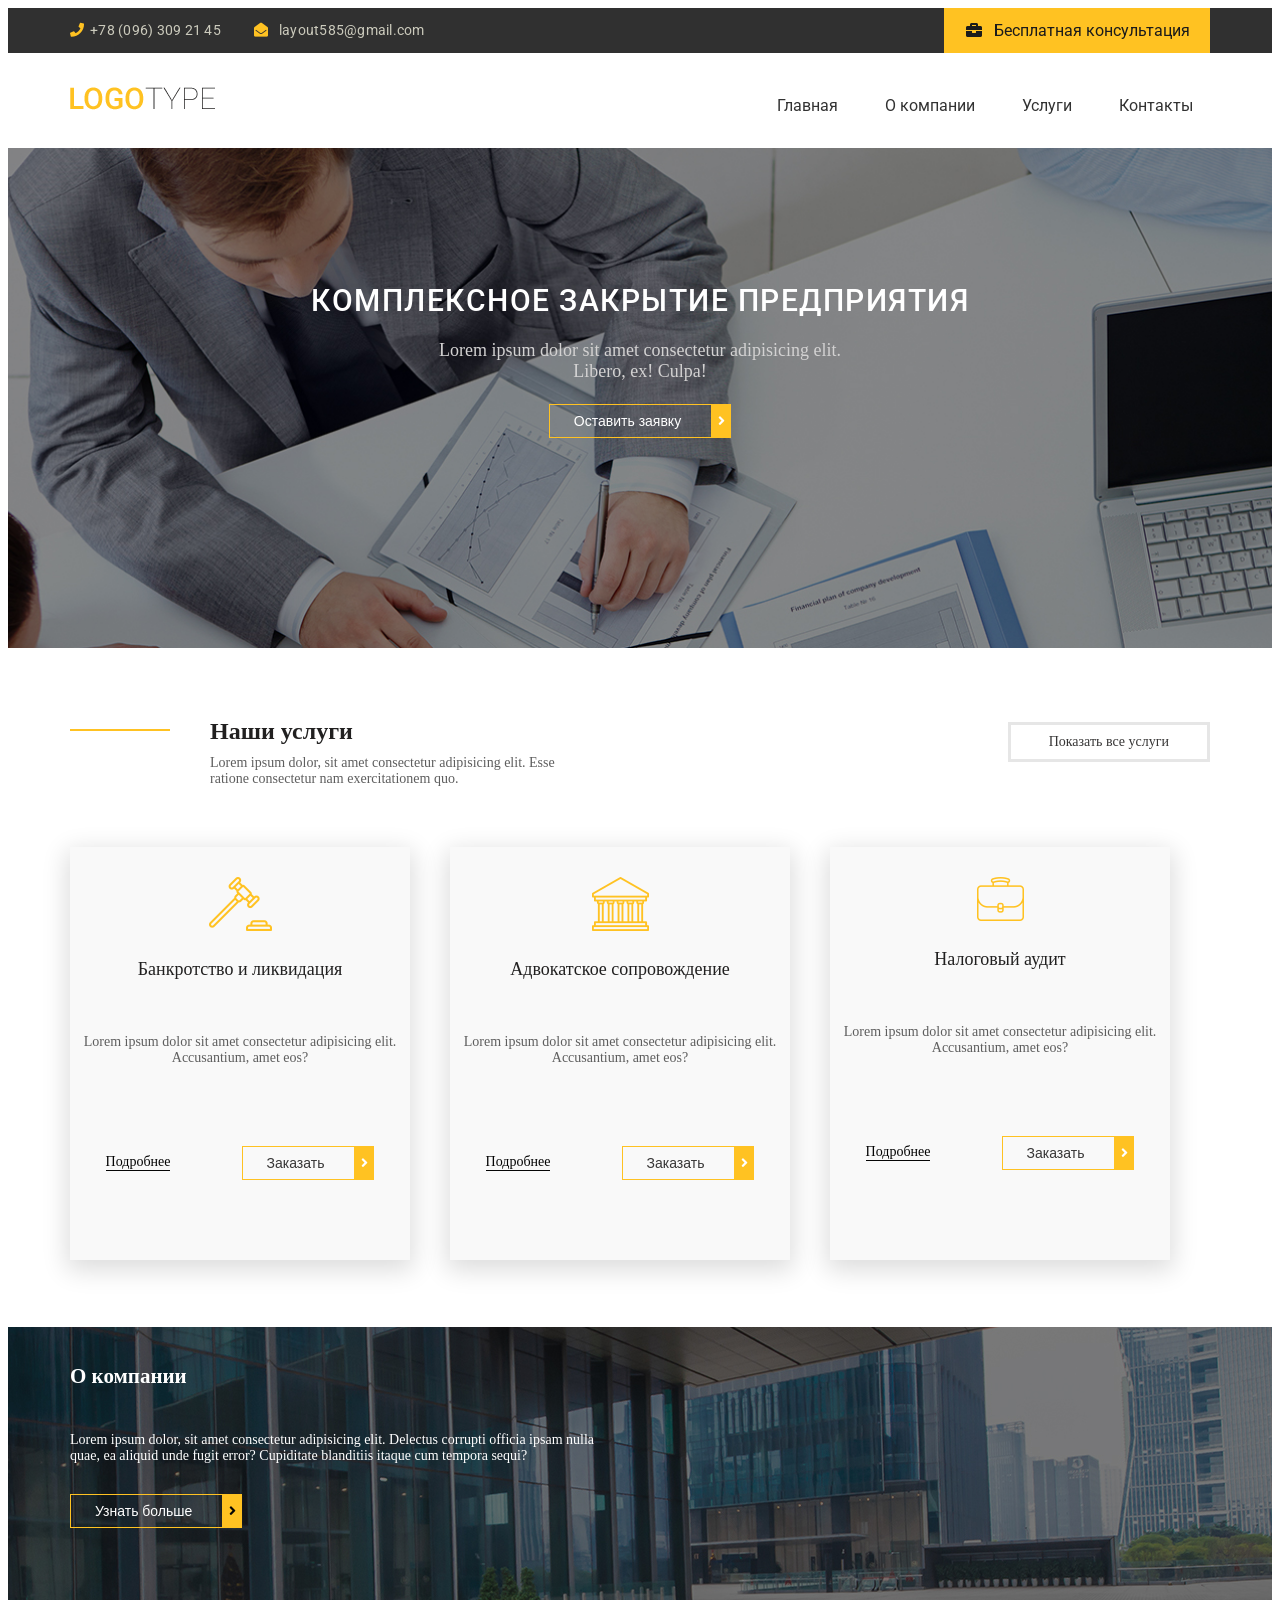
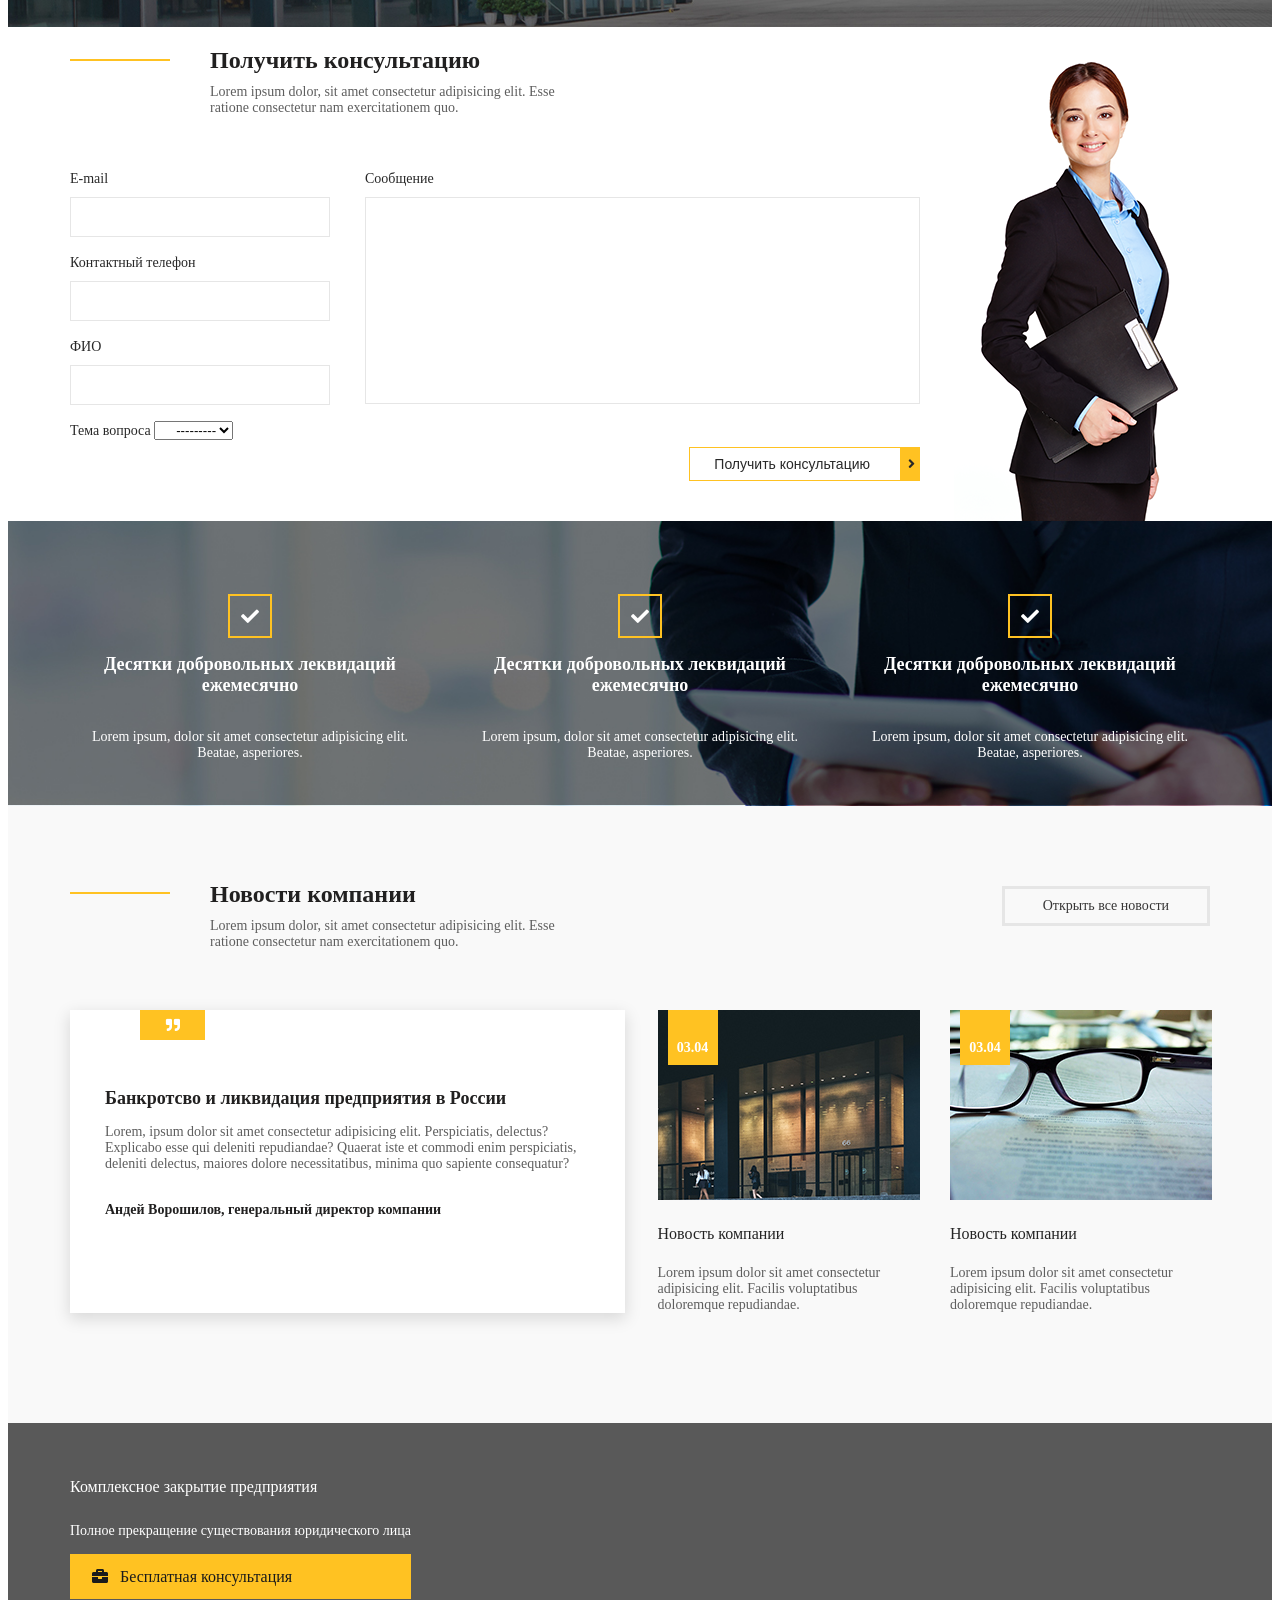
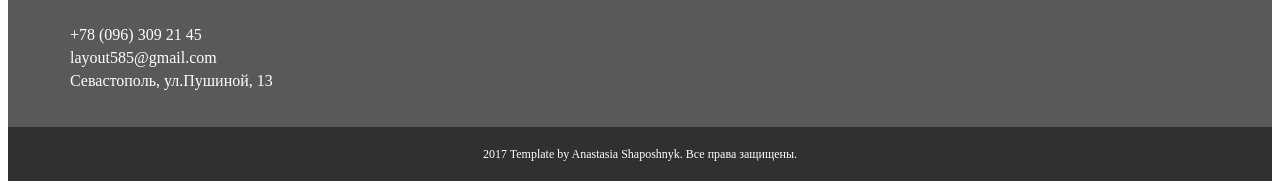
<file: index.html>
<!DOCTYPE html>
<html lang="en">
<head>
    <meta charset="UTF-8">
    <meta http-equiv="X-UA-Compatible" content="IE=edge">
    <meta name="viewport" content="width=device-width, initial-scale=1.0">
    <title>URIST</title>
    <link rel="preconnect" href="https://fonts.googleapis.com">
    <link rel="preconnect" href="https://fonts.gstatic.com" crossorigin>
    <link href="https://fonts.googleapis.com/css2?family=PT+Serif:ital,wght@0,400;1,700&family=Roboto:wght@400;700&display=swap" rel="stylesheet">
    <link rel="stylesheet" href="css/all.min.css">
    <link rel="stylesheet" href="css/styles.css">
</head>
<body>
    <header>
       <div class="header_top">
            <div class="container">
                <div class="header_contacts">
                    <a class="header_phone"  href="tel:780963092145">+78 (096) 309 21 45</a>
                    <a class="header_email" href="#">layout585@gmail.com</a>
                    <a class="header_btn" href="#">Бесплатная консультация</a>
                </div>
            </div>
       </div>

       <div class="header_content">
            <div class="container">
                <div class="header_content_inner">
                    <div class="header_logo">
                        <a href="#">
                            <img src="img/logo.png" alt="Logo">
                        </a>
                    </div>

                    <nav class="menu">
                        <ul>
                            <li><a href="#">Главная</a></li>
                            <li><a href="#">О компании</a></li>
                            <li><a href="#">Услуги</a></li>
                            <li><a href="#">Контакты</a></li>
                        </ul>
                    </nav>
                </div>
            </div>
       </div>
    </header>
    <!-- HEADER -->

    <!-- MAIN -->
    <section class="main">
        <div class="container">
            <div class="main_inner">
                <div class="main_content">
                    <div class="main_title">
                        <h1>КОМПЛЕКСНОЕ ЗАКРЫТИЕ ПРЕДПРИЯТИЯ</h1>
                    </div>
                    <div class="main_text">
                        <!-- lorem11 -->
                        Lorem ipsum dolor sit amet consectetur adipisicing elit. 
                        <br>
                        Libero, ex! Culpa!
                    </div>
                    <button class="default_btn">
                        Оставить заявку
                    </button>
                </div>
            </div>
        </div>
    </section>
    <!-- MAIN -->

    <!-- SERVICES -->
    <section class="services">
        <div class="container">
            <div class="services_top">
                <div class="services_title_box">
                    <h2>Наши услуги</h2>
                    <!-- lorem14 -->
                    Lorem ipsum dolor, sit amet consectetur adipisicing elit. Esse ratione consectetur nam exercitationem quo.
                </div>

                <div class="services_btn">
                    <a href="#">
                        Показать все услуги
                    </a>
                </div>
            </div>

            <div class="services_items">
                <div class="services_item">
                    <img src="img/about-1.png" alt="">
                    <div class="services_item_title">
                        Банкротство и ликвидация
                    </div>
                    <div class="services_item_text">
                        <!-- lorem11 -->
                        Lorem ipsum dolor sit amet consectetur adipisicing elit. Accusantium, amet eos?
                    </div>
                    <div class="services_item_btn">
                        <a href="#" class="services_item_link">Подробнее</a>
                        <button class="default_btn">
                            Заказать
                        </button>
                    </div>
                </div>

                <div class="services_item">
                    <img src="img/about-2.png" alt="">
                    <div class="services_item_title">
                        Адвокатское сопровождение
                    </div>
                    <div class="services_item_text">
                        <!-- lorem11 -->
                        Lorem ipsum dolor sit amet consectetur adipisicing elit. Accusantium, amet eos?
                    </div>
                    <div class="services_item_btn">
                        <a href="#" class="services_item_link">Подробнее</a>
                        <button class="default_btn">
                            Заказать
                        </button>
                    </div>
                </div>

                <div class="services_item m0">
                    <img src="img/about-3.png" alt="">
                    <div class="services_item_title">
                        Налоговый аудит
                    </div>
                    <div class="services_item_text">
                        <!-- lorem11 -->
                        Lorem ipsum dolor sit amet consectetur adipisicing elit. Accusantium, amet eos?
                    </div>
                    <div class="services_item_btn">
                        <a href="#" class="services_item_link">Подробнее</a>
                        <button class="default_btn">
                            Заказать
                        </button>
                    </div>
                </div>
            </div>
        </div>
    </section>
    <!-- SERVICES -->

    <!-- ABOUT -->
    <section class="about">
        <div class="container">
            <div class="about_inner">
                <h2>О компании</h2>
                <!-- lorem25 -->
                Lorem ipsum dolor, sit amet consectetur adipisicing elit. Delectus corrupti officia ipsam nulla quae, ea aliquid unde fugit error? Cupiditate blanditiis itaque cum tempora sequi?
                <button class="default_btn">Узнать больше</button>
            </div>
        </div>
    </section>
    <!-- ABOUT -->

    <!-- FORM -->
    <section class="form">
        <div class="container">
            <div class="form_inner">
                <div class="form_title_box">
                    <h2>Получить консультацию</h2>
                    <!-- lorem14 -->
                    Lorem ipsum dolor, sit amet consectetur adipisicing elit. Esse ratione consectetur nam exercitationem quo.
                </div>

                <div class="form_box">
                    <form>
                        <div class="form_box_inner">
                            <div class="form_box_left">
                                <!-- label*4>input -->
                                <label>
                                    E-mail
                                    <input type="text">
                                </label>
                                <label>
                                    Контактный телефон
                                    <input type="text">
                                </label>
                                <label>
                                    ФИО
                                    <input type="text">
                                </label>
                                <label>
                                    Тема вопроса
                                    <select>
                                        <option value="">---------</option>
                                        <option value="">---------</option>
                                        <option value="">---------</option>
                                        <option value="">---------</option>
                                    </select>
                                </label>
                            </div>
                            <div class="form_box_right">
                                <label>
                                    Сообщение
                                    <textarea></textarea>
                                </label>
                                <button class="default_btn">Получить консультацию</button>
                            </div>
                        </div>
                    </form>
                </div>
            </div>
        </div>
    </section>
    <!-- FORM -->

    <!-- ADVANTAGES -->
    <section class="advantages">
        <div class="container">
            <div class="advantages_inner">
                <div class="advantages_item">
                    <h3>Десятки добровольных леквидаций ежемесячно</h3>
                    <!-- lorem10 -->
                    Lorem ipsum, dolor sit amet consectetur adipisicing elit. Beatae, asperiores.
                </div>
                <div class="advantages_item">
                    <h3>Десятки добровольных леквидаций ежемесячно</h3>
                    <!-- lorem10 -->
                    Lorem ipsum, dolor sit amet consectetur adipisicing elit. Beatae, asperiores.
                </div>
                <div class="advantages_item">
                    <h3>Десятки добровольных леквидаций ежемесячно</h3>
                    <!-- lorem10 -->
                    Lorem ipsum, dolor sit amet consectetur adipisicing elit. Beatae, asperiores.
                </div>
            </div>
        </div>
    </section>
    <!-- ADVANTAGES -->

    <!-- NEWS -->
    <section class="news">
        <div class="container">
            <div class="news_top">
                <div class="news_title_box">
                    <h2>Новости компании</h2>
                    <!-- lorem14 -->
                    Lorem ipsum dolor, sit amet consectetur adipisicing elit. Esse ratione consectetur nam exercitationem quo.
                </div>

                <div class="news_btn">
                    <a href="#">
                        Открыть все новости
                    </a>
                </div>
            </div>

            <div class="news_inner">
                <div class="news_item">
                    <h3>Банкротсво и ликвидация предприятия в России</h3>
                    <!-- lorem30 -->
                    Lorem, ipsum dolor sit amet consectetur adipisicing elit. Perspiciatis, delectus? Explicabo esse qui deleniti repudiandae? Quaerat iste et commodi enim perspiciatis, deleniti delectus, maiores dolore necessitatibus, minima quo sapiente consequatur?
                    <span>Андей Ворошилов, генеральный директор компании</span>
                </div>
                <a href="#" class="news_blog">
                    <div class="news_images">
                        <img src="img/news-1.jpg" alt="">
                        <div class="news_date">03.04</div>
                    </div>
                    <h4>Новость компании</h4>
                    <!-- lorem12 -->
                    Lorem ipsum dolor sit amet consectetur adipisicing elit. Facilis voluptatibus doloremque repudiandae.
                </a>
                <a href="#" class="news_blog">
                    <div class="news_images">
                        <img src="img/news-2.jpg" alt="">
                        <div class="news_date">03.04</div>
                    </div>
                    <h4>Новость компании</h4>
                    <!-- lorem12 -->
                    Lorem ipsum dolor sit amet consectetur adipisicing elit. Facilis voluptatibus doloremque repudiandae.
                </a>
            </div>
        </div>
    </section>
    <!-- NEWS -->

    <footer>
        <div class="footer_content">
            <div class="container">
                <div class="footer_inner">
                    <div class="footer_info">
                        <h5>Комплексное закрытие предприятия</h5>
                        Полное прекращение существования юридического лица
                        <a class="header_btn" href="#">Бесплатная консультация</a>
                        <!-- ul>li*3>a[href="#"] -->
                        <ul class="footer_list">
                           <li><a href="#">+78 (096) 309 21 45</a></li>
                           <li><a href="#">layout585@gmail.com</a></li>
                           <li><a href="#">Севастополь, ул.Пушиной, 13</a></li>
                        </ul>
                    </div>

                    <div class="footer_map">
                        <script type="text/javascript" charset="utf-8" async src="https://api-maps.yandex.ru/services/constructor/1.0/js/?um=constructor%3Ab376c0cf2073040b9c76fbaa5cd5440d26ba4c8dfa4d575e1647359e9bfabde1&amp;width=630&amp;height=250&amp;lang=ru_RU&amp;scroll=true"></script>
                    </div>
                </div>
            </div>
        </div>

        <div class="footer_copy">
            <div class="container">
                2017 Template by Anastasia Shaposhnyk. Все права защищены.
            </div>
        </div>
    </footer>
</body>
</html>
</file>
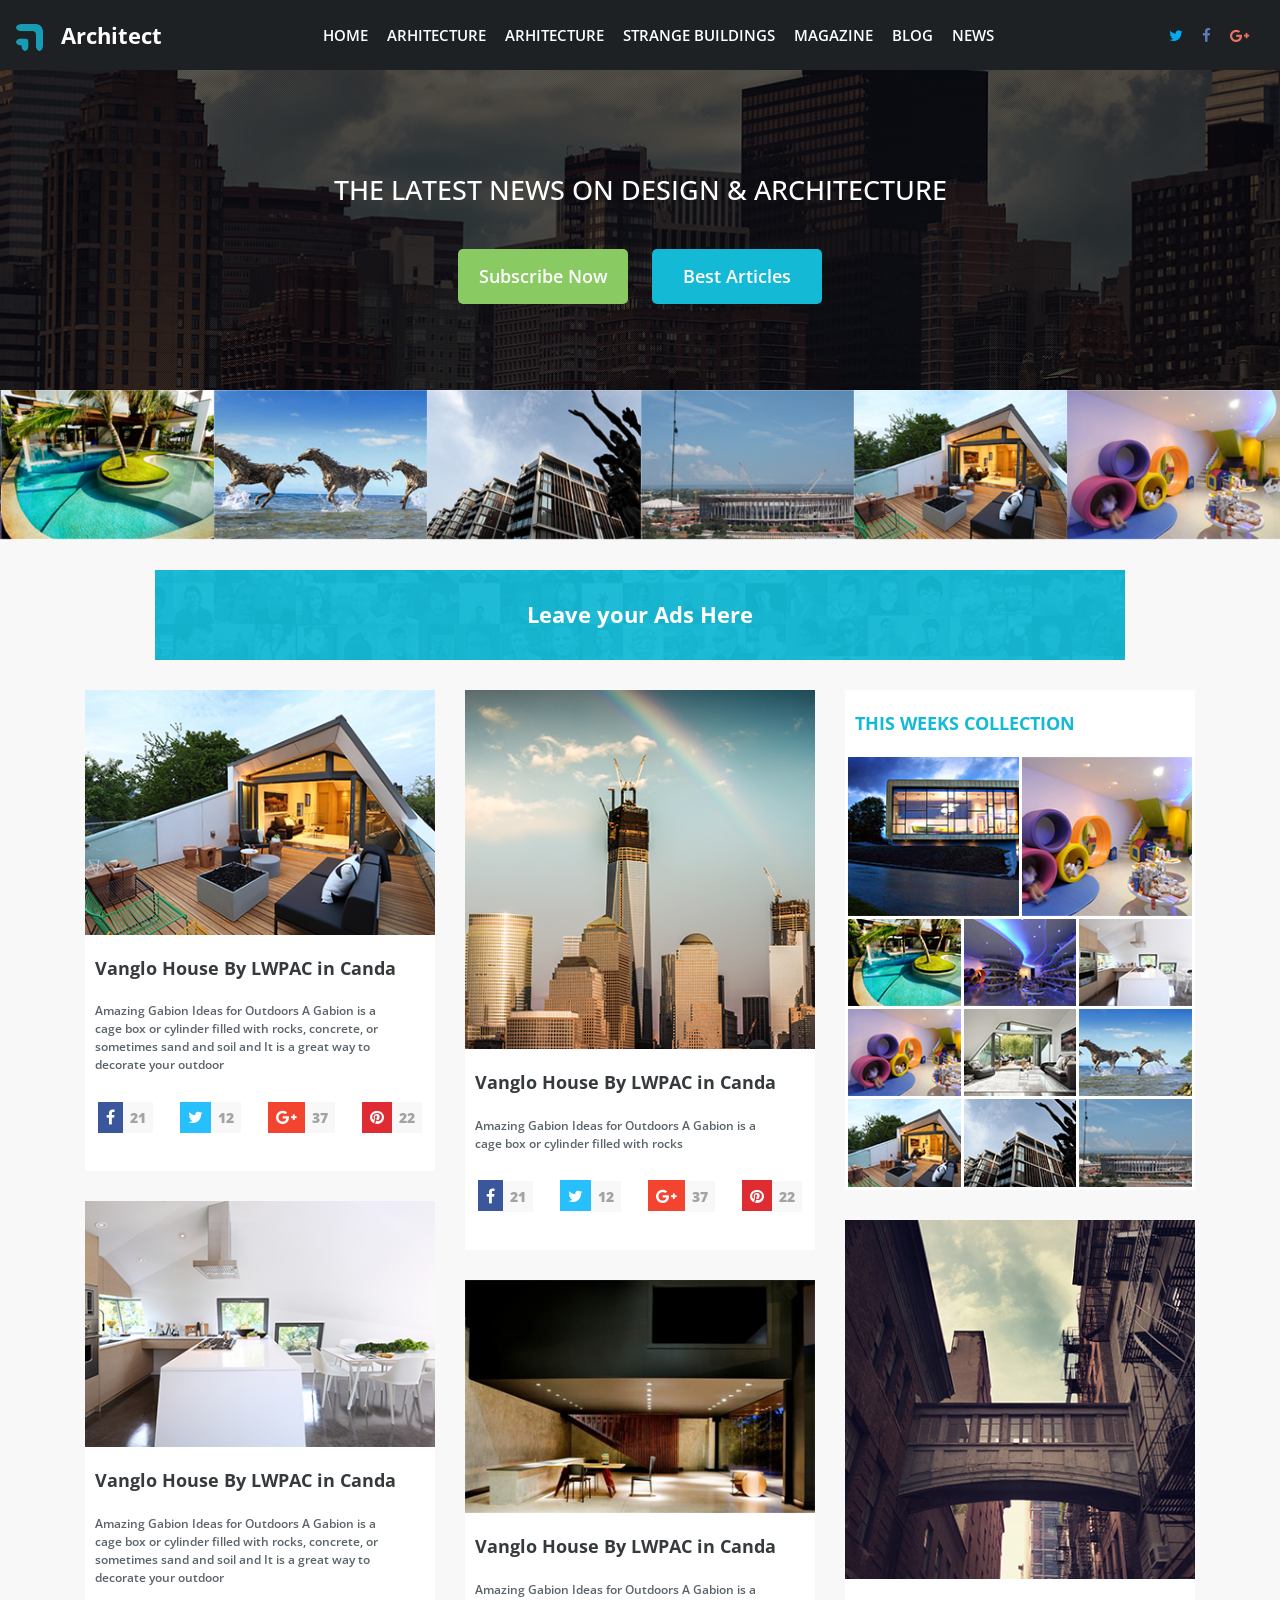
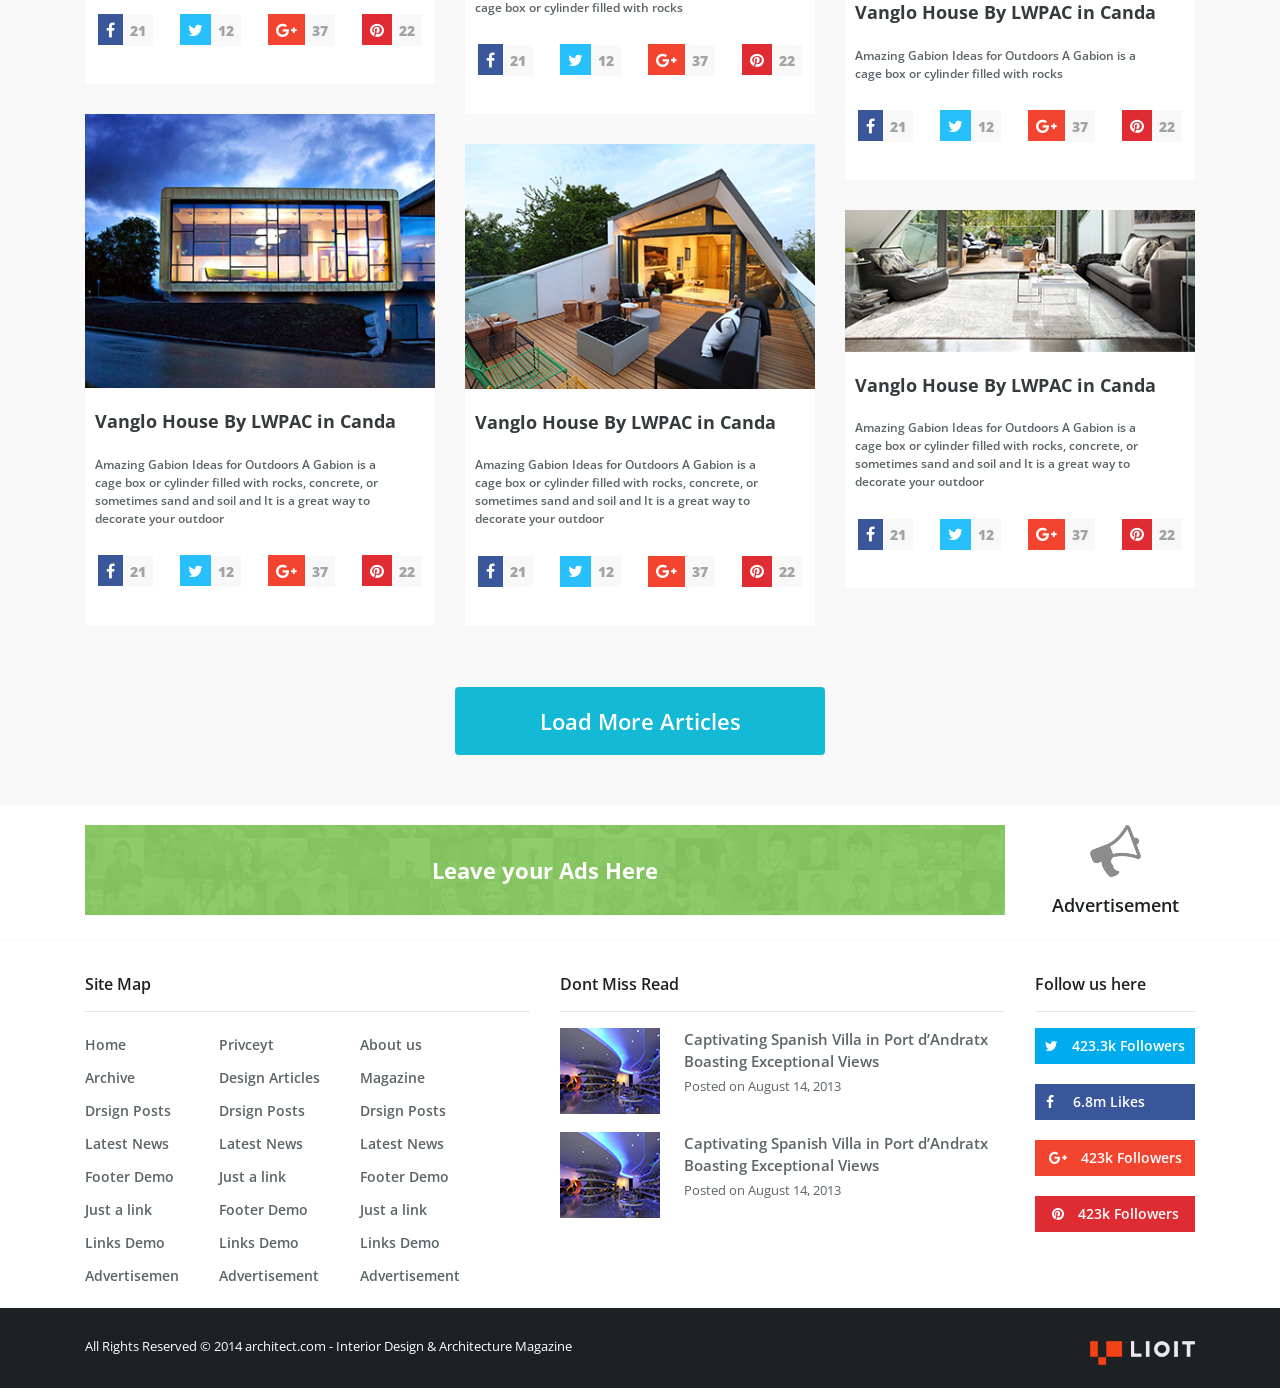
<file: pages/Arhitect/index.html>
<!DOCTYPE html>
<html lang="en">
  <head>
    <meta charset="UTF-8" />
    <meta name="viewport" content="width=device-width, initial-scale=1.0" />
    <meta http-equiv="X-UA-Compatible" content="ie=edge" />
    <title>Arhitect</title>
    <link
      href="https://fonts.googleapis.com/css?family=Open+Sans:400,700&display=swap"
      rel="stylesheet"
    />
    <link rel="stylesheet" href="css/owl.carousel.min.css" />
    <link rel="stylesheet" href="css/owl.theme.default.min.css" />
    <link rel="stylesheet" href="css/font-awesome.min.css" />
    <link rel="stylesheet" href="css/bootstrap.min.css" />
    <link rel="stylesheet" href="css/styles.css" />
    <link rel="stylesheet" href="css/media.css">
  </head>
  <body>
    <header>
      <nav class="navbar navbar-expand-md">
        <button class="navbar-toggler menu-btn" type="button" data-toggle="collapse" data-target="#navbarNav" aria-controls="navbarNav" aria-expanded="false" aria-label="Toggle navigation">
          <!-- <i class="fa fa-bars" aria-hidden="true"></i> -->
          <span></span>
          <p>Menu</p>
        </button>
        <div class="search__form">
        <button class="form__btn"></button>
        <form action="">
          <input type="search" name="" id="">
        </form>
        </div>
        <div class="logo">
          <a href="#"><img src="img/logo.png" alt="" />Architect</a>
        </div>
        <div class="menu collapse navbar-collapse" id="navbarNav">
          <ul>
            <li><a href="#">HOME</a></li>
            <li><a href="#">ARHITECTURE</a></li>
            <li><a href="#">ARHITECTURE</a></li>
            <li><a href="#">STRANGE BUILDINGS</a></li>
            <li><a href="#">MAGAZINE</a></li>
            <li><a href="#">BLOG</a></li>
            <li><a href="#">NEWS</a></li>
          </ul>
        </div>
        <div class="social">
          <ul>
            <li>
              <a href="#"
                ><i class="fa fa-twitter" style="color: #00acee;"></i
              ></a>
            </li>
            <li>
              <a href="#"
                ><i class="fa fa-facebook" style="color: #5d7ab6;"></i
              ></a>
            </li>
            <li>
              <a href="#"
                ><i class="fa fa-google-plus" style="color: #ed7364;"></i
              ></a>
            </li>
          </ul>
        </div>
      </nav>
      <div class="container">
        <div class="row">
          <div class="col-lg-12">
            <h1>THE LATEST NEWS ON DESIGN & ARCHITECTURE</h1>
          </div>
        </div>
        <div class="row">
          <div class="col-lg-12">
            <button class="subscribe_btn">Subscribe Now</button>
            <button class="articles_btn">Best Articles</button>
          </div>
        </div>
      </div>
    </header>
    <!-- HEADER -->

    <!-- SLIDER -->
    <section class="slider">
      <div class="">
        <div class="row no-gutters">
          <div class="col-lg-12">
            <div class="owl-carousel owl-theme">
              <div class="slider__item__hover-box">
                <div class="img__wrap d-flex">
                  <div class="img-desc">
                    <p>Vanglo House by LWPAC in Canada</p>
                    <button class="ReadMore">Read More</button>
                  </div>
                </div>
                <img
                  src="img/place-1.png"
                  class="img-fluid"
                  alt="Responsive image"
                />
              </div>
              <div class="slider__item__hover-box">
                <div class="img__wrap d-flex">
                  <div class="img-desc">
                    <p>Vanglo House by LWPAC in Canada</p>
                    <button class="ReadMore">Read More</button>
                  </div>
                </div>
                <img
                  src="img/Place-2.png"
                  class="img-fluid"
                  alt="Responsive image"
                />
              </div>
              <div class="slider__item__hover-box">
                <div class="img__wrap d-flex">
                  <div class="img-desc">
                    <p>Vanglo House by LWPAC in Canada</p>
                    <button class="ReadMore">Read More</button>
                  </div>
                </div>
                <img
                  src="img/Place-3.png"
                  class="img-fluid"
                  alt="Responsive image"
                />
              </div>
              <div class="slider__item__hover-box">
                <div class="img__wrap d-flex">
                  <div class="img-desc">
                    <p>Vanglo House by LWPAC in Canada</p>
                    <button class="ReadMore">Read More</button>
                  </div>
                </div>
                <img
                  src="img/Place-4.png"
                  class="img-fluid"
                  alt="Responsive image"
                />
              </div>
              <div class="slider__item__hover-box">
                <div class="img__wrap d-flex">
                  <div class="img-desc">
                    <p>Vanglo House by LWPAC in Canada</p>
                    <button class="ReadMore">Read More</button>
                  </div>
                </div>
                <img
                  src="img/Place-5.png"
                  class="img-fluid"
                  alt="Responsive image"
                />
              </div>
              <div class="slider__item__hover-box">
                <div class="img__wrap d-flex">
                  <div class="img-desc">
                    <p>Vanglo House by LWPAC in Canada</p>
                    <button class="ReadMore">Read More</button>
                  </div>
                </div>
                <img
                  src="img/Place-6.png"
                  class="img-fluid"
                  alt="Responsive image"
                />
              </div>
              <div class="slider__item__hover-box">
                <div class="img__wrap d-flex">
                  <div class="img-desc">
                    <p>Vanglo House by LWPAC in Canada</p>
                    <button class="ReadMore">Read More</button>
                  </div>
                </div>
                <img
                  src="img/Place-7.png"
                  class="img-fluid"
                  alt="Responsive image"
                />
              </div>
            </div>
          </div>
        </div>
      </div>
    </section>
    <!-- SLIDER -->

    <!-- CONTENT -->
    <section class="content">
      <div class="container">
        <div class="row">
          <div class="col-lg-12 text-center">
            <button class="content__top-btn">Leave your Ads Here</button>
          </div>
        </div>
        <div class="row align-items-stretch">
          <div class="col-lg-4">
            <div class="content__item">
              <img src="img/new-1.png" alt="" class="img-fluid" />
              <h3>Vanglo House By LWPAC in Canda</h3>
              <p>
                Amazing Gabion Ideas for Outdoors A Gabion is a cage box or
                cylinder filled with rocks, concrete, or sometimes sand and soil
                and It is a great way to decorate your outdoor
              </p>
              <ul class="d-flex justify-content-around">
                <li>
                  <i
                    class="fa fa-facebook"
                    aria-hidden="true"
                    style="background-color: #39579a;"
                  ></i
                  ><span>21</span>
                </li>
                <li>
                  <i
                    class="fa fa-twitter"
                    aria-hidden="true"
                    style="background-color: #27bffc;"
                  ></i
                  ><span>12</span>
                </li>
                <li>
                  <i
                    class="fa fa-google-plus"
                    aria-hidden="true"
                    style="background-color: #f34430;"
                  ></i
                  ><span>37</span>
                </li>
                <li>
                  <i
                    class="fa fa-pinterest"
                    aria-hidden="true"
                    style="background-color: #df2c32;"
                  ></i
                  ><span>22</span>
                </li>
              </ul>
            </div>
            <div class="content__item">
              <img src="img/new-3.png" alt="" class="img-fluid" />
              <h3>Vanglo House By LWPAC in Canda</h3>
              <p>
                Amazing Gabion Ideas for Outdoors A Gabion is a cage box or
                cylinder filled with rocks, concrete, or sometimes sand and soil
                and It is a great way to decorate your outdoor
              </p>
              <ul class="d-flex justify-content-around">
                <li>
                  <i
                    class="fa fa-facebook"
                    aria-hidden="true"
                    style="background-color: #39579a;"
                  ></i
                  ><span>21</span>
                </li>
                <li>
                  <i
                    class="fa fa-twitter"
                    aria-hidden="true"
                    style="background-color: #27bffc;"
                  ></i
                  ><span>12</span>
                </li>
                <li>
                  <i
                    class="fa fa-google-plus"
                    aria-hidden="true"
                    style="background-color: #f34430;"
                  ></i
                  ><span>37</span>
                </li>
                <li>
                  <i
                    class="fa fa-pinterest"
                    aria-hidden="true"
                    style="background-color: #df2c32;"
                  ></i
                  ><span>22</span>
                </li>
              </ul>
            </div>
            <div class="content__item">
              <img src="img/new-6.png" alt="" class="img-fluid" />
              <h3>Vanglo House By LWPAC in Canda</h3>
              <p>
                Amazing Gabion Ideas for Outdoors A Gabion is a cage box or
                cylinder filled with rocks, concrete, or sometimes sand and soil
                and It is a great way to decorate your outdoor
              </p>
              <ul class="d-flex justify-content-around">
                <li>
                  <i
                    class="fa fa-facebook"
                    aria-hidden="true"
                    style="background-color: #39579a;"
                  ></i
                  ><span>21</span>
                </li>
                <li>
                  <i
                    class="fa fa-twitter"
                    aria-hidden="true"
                    style="background-color: #27bffc;"
                  ></i
                  ><span>12</span>
                </li>
                <li>
                  <i
                    class="fa fa-google-plus"
                    aria-hidden="true"
                    style="background-color: #f34430;"
                  ></i
                  ><span>37</span>
                </li>
                <li>
                  <i
                    class="fa fa-pinterest"
                    aria-hidden="true"
                    style="background-color: #df2c32;"
                  ></i
                  ><span>22</span>
                </li>
              </ul>
            </div>
          </div>

          <div class="col-lg-4">
            <div class="content__item">
              <img src="img/new-2.png" alt="" class="img-fluid" />
              <h3>Vanglo House By LWPAC in Canda</h3>
              <p>
                Amazing Gabion Ideas for Outdoors A Gabion is a cage box or
                cylinder filled with rocks
              </p>
              <ul class="d-flex justify-content-around">
                <li>
                  <i
                    class="fa fa-facebook"
                    aria-hidden="true"
                    style="background-color: #39579a;"
                  ></i
                  ><span>21</span>
                </li>
                <li>
                  <i
                    class="fa fa-twitter"
                    aria-hidden="true"
                    style="background-color: #27bffc;"
                  ></i
                  ><span>12</span>
                </li>
                <li>
                  <i
                    class="fa fa-google-plus"
                    aria-hidden="true"
                    style="background-color: #f34430;"
                  ></i
                  ><span>37</span>
                </li>
                <li>
                  <i
                    class="fa fa-pinterest"
                    aria-hidden="true"
                    style="background-color: #df2c32;"
                  ></i
                  ><span>22</span>
                </li>
              </ul>
            </div>
            <div class="content__item">
              <img src="img/new-4.png" alt="" class="img-fluid" />
              <h3>Vanglo House By LWPAC in Canda</h3>
              <p>
                Amazing Gabion Ideas for Outdoors A Gabion is a cage box or
                cylinder filled with rocks
              </p>
              <ul class="d-flex justify-content-around">
                <li>
                  <i
                    class="fa fa-facebook"
                    aria-hidden="true"
                    style="background-color: #39579a;"
                  ></i
                  ><span>21</span>
                </li>
                <li>
                  <i
                    class="fa fa-twitter"
                    aria-hidden="true"
                    style="background-color: #27bffc;"
                  ></i
                  ><span>12</span>
                </li>
                <li>
                  <i
                    class="fa fa-google-plus"
                    aria-hidden="true"
                    style="background-color: #f34430;"
                  ></i
                  ><span>37</span>
                </li>
                <li>
                  <i
                    class="fa fa-pinterest"
                    aria-hidden="true"
                    style="background-color: #df2c32;"
                  ></i
                  ><span>22</span>
                </li>
              </ul>
            </div>
            <div class="content__item">
              <img src="img/new-7.png" alt="" class="img-fluid" />
              <h3>Vanglo House By LWPAC in Canda</h3>
              <p>
                Amazing Gabion Ideas for Outdoors A Gabion is a cage box or
                cylinder filled with rocks, concrete, or sometimes sand and soil
                and It is a great way to decorate your outdoor
              </p>
              <ul class="d-flex justify-content-around">
                <li>
                  <i
                    class="fa fa-facebook"
                    aria-hidden="true"
                    style="background-color: #39579a;"
                  ></i
                  ><span>21</span>
                </li>
                <li>
                  <i
                    class="fa fa-twitter"
                    aria-hidden="true"
                    style="background-color: #27bffc;"
                  ></i
                  ><span>12</span>
                </li>
                <li>
                  <i
                    class="fa fa-google-plus"
                    aria-hidden="true"
                    style="background-color: #f34430;"
                  ></i
                  ><span>37</span>
                </li>
                <li>
                  <i
                    class="fa fa-pinterest"
                    aria-hidden="true"
                    style="background-color: #df2c32;"
                  ></i
                  ><span>22</span>
                </li>
              </ul>
            </div>
          </div>

          <div class="col-lg-4">
            <div class="content__item">
              <h3 style="color: #14b9d5;">THIS WEEKS COLLECTION</h3>
              <div class="d-flex justify-content-between">
                <div class="item__hover-box" style="margin-left: 3px;">
                  <div class="img__wrap d-flex">
                    <div class="img-desc">
                      <button class="content__item-btn">
                        <i class="fa fa-search" aria-hidden="true"></i>
                      </button>
                      <button class="content__item-btn">
                        <i class="fa fa-arrows-alt" aria-hidden="true"></i>
                      </button>
                    </div>
                  </div>
                  <img src="img/new-mini1.png" alt="" class="img-fluid" />
                </div>
                <div
                  class="item__hover-box"
                  style="margin-left: 3px; margin-right: 3px;"
                >
                  <div class="img__wrap d-flex">
                    <div class="img-desc">
                      <button class="content__item-btn">
                        <i class="fa fa-search" aria-hidden="true"></i>
                      </button>
                      <button class="content__item-btn">
                        <i class="fa fa-arrows-alt" aria-hidden="true"></i>
                      </button>
                    </div>
                  </div>
                  <img src="img/new-mini2.png" alt="" class="img-fluid" />
                </div>
              </div>

              <div class="d-flex justify-content-between">
                <div class="item__hover-box" style="padding-left: 3px;">
                  <div class="img__wrap d-flex">
                    <div class="img-desc">
                      <button class="content__item-btn">
                        <i class="fa fa-search" aria-hidden="true"></i>
                      </button>
                      <button class="content__item-btn">
                        <i class="fa fa-arrows-alt" aria-hidden="true"></i>
                      </button>
                    </div>
                  </div>
                  <img src="img/new-mini3.png" alt="" class="img-fluid" />
                </div>
                <div
                  class="item__hover-box"
                  style="margin-left: 3px; margin-right: 3px;"
                >
                  <div class="img__wrap d-flex">
                    <div class="img-desc">
                      <button class="content__item-btn">
                        <i class="fa fa-search" aria-hidden="true"></i>
                      </button>
                      <button class="content__item-btn">
                        <i class="fa fa-arrows-alt" aria-hidden="true"></i>
                      </button>
                    </div>
                  </div>
                  <img src="img/new-mini4.png" alt="" class="img-fluid" />
                </div>
                <div class="item__hover-box" style="margin-right: 3px;">
                  <div class="img__wrap d-flex">
                    <div class="img-desc">
                      <button class="content__item-btn">
                        <i class="fa fa-search" aria-hidden="true"></i>
                      </button>
                      <button class="content__item-btn">
                        <i class="fa fa-arrows-alt" aria-hidden="true"></i>
                      </button>
                    </div>
                  </div>
                  <img src="img/new-mini5.png" alt="" class="img-fluid" />
                </div>
              </div>

              <div class="d-flex justify-content-between">
                <div class="item__hover-box" style="margin-left: 3px;">
                  <div class="img__wrap d-flex">
                    <div class="img-desc">
                      <button class="content__item-btn">
                        <i class="fa fa-search" aria-hidden="true"></i>
                      </button>
                      <button class="content__item-btn">
                        <i class="fa fa-arrows-alt" aria-hidden="true"></i>
                      </button>
                    </div>
                  </div>
                  <img src="img/new-mini6.png" alt="" class="img-fluid" />
                </div>
                <div
                  class="item__hover-box"
                  style="margin-left: 3px; margin-right: 3px;"
                >
                  <div class="img__wrap d-flex">
                    <div class="img-desc">
                      <button class="content__item-btn">
                        <i class="fa fa-search" aria-hidden="true"></i>
                      </button>
                      <button class="content__item-btn">
                        <i class="fa fa-arrows-alt" aria-hidden="true"></i>
                      </button>
                    </div>
                  </div>
                  <img src="img/new-mini7.png" alt="" class="img-fluid" />
                </div>
                <div class="item__hover-box" style="margin-right: 3px;">
                  <div class="img__wrap d-flex">
                    <div class="img-desc">
                      <button class="content__item-btn">
                        <i class="fa fa-search" aria-hidden="true"></i>
                      </button>
                      <button class="content__item-btn">
                        <i class="fa fa-arrows-alt" aria-hidden="true"></i>
                      </button>
                    </div>
                  </div>
                  <img src="img/new-mini8.png" alt="" class="img-fluid" />
                </div>
              </div>

              <div class="d-flex justify-content-between">
                <div class="item__hover-box" style="margin-left: 3px;">
                  <div class="img-desc">
                    <div class="img__wrap d-flex">
                      <div class="img-desc">
                        <button class="content__item-btn">
                          <i class="fa fa-search" aria-hidden="true"></i>
                        </button>
                        <button class="content__item-btn">
                          <i class="fa fa-arrows-alt" aria-hidden="true"></i>
                        </button>
                      </div>
                    </div>
                  </div>
                  <img src="img/new-mini9.png" alt="" class="img-fluid" />
                </div>
                <div
                  class="item__hover-box"
                  style="margin-left: 3px; margin-right: 3px;"
                >
                  <div class="img__wrap d-flex">
                    <div class="img-desc">
                      <button class="content__item-btn">
                        <i class="fa fa-search" aria-hidden="true"></i>
                      </button>
                      <button class="content__item-btn">
                        <i class="fa fa-arrows-alt" aria-hidden="true"></i>
                      </button>
                    </div>
                  </div>
                  <img src="img/new-mini10.png" alt="" class="img-fluid" />
                </div>
                <div class="item__hover-box" style="margin-right: 3px;">
                  <div class="img__wrap d-flex">
                    <div class="img-desc">
                      <button class="content__item-btn">
                        <i class="fa fa-search" aria-hidden="true"></i>
                      </button>
                      <button class="content__item-btn">
                        <i class="fa fa-arrows-alt" aria-hidden="true"></i>
                      </button>
                    </div>
                  </div>
                  <img src="img/new-mini11.png" alt="" class="img-fluid" />
                </div>
              </div>
            </div>
            <div class="content__item">
              <img src="img/new-5.png" alt="" class="img-fluid" />
              <h3>Vanglo House By LWPAC in Canda</h3>
              <p>
                Amazing Gabion Ideas for Outdoors A Gabion is a cage box or
                cylinder filled with rocks
              </p>
              <ul class="d-flex justify-content-around">
                <li>
                  <i
                    class="fa fa-facebook"
                    aria-hidden="true"
                    style="background-color: #39579a;"
                  ></i
                  ><span>21</span>
                </li>
                <li>
                  <i
                    class="fa fa-twitter"
                    aria-hidden="true"
                    style="background-color: #27bffc;"
                  ></i
                  ><span>12</span>
                </li>
                <li>
                  <i
                    class="fa fa-google-plus"
                    aria-hidden="true"
                    style="background-color: #f34430;"
                  ></i
                  ><span>37</span>
                </li>
                <li>
                  <i
                    class="fa fa-pinterest"
                    aria-hidden="true"
                    style="background-color: #df2c32;"
                  ></i
                  ><span>22</span>
                </li>
              </ul>
            </div>
            <div class="content__item">
              <img src="img/new-8.png" alt="" class="img-fluid" />
              <h3>Vanglo House By LWPAC in Canda</h3>
              <p>
                Amazing Gabion Ideas for Outdoors A Gabion is a cage box or
                cylinder filled with rocks, concrete, or sometimes sand and soil
                and It is a great way to decorate your outdoor
              </p>
              <ul class="d-flex justify-content-around">
                <li>
                  <i
                    class="fa fa-facebook"
                    aria-hidden="true"
                    style="background-color: #39579a;"
                  ></i
                  ><span>21</span>
                </li>
                <li>
                  <i
                    class="fa fa-twitter"
                    aria-hidden="true"
                    style="background-color: #27bffc;"
                  ></i
                  ><span>12</span>
                </li>
                <li>
                  <i
                    class="fa fa-google-plus"
                    aria-hidden="true"
                    style="background-color: #f34430;"
                  ></i
                  ><span>37</span>
                </li>
                <li>
                  <i
                    class="fa fa-pinterest"
                    aria-hidden="true"
                    style="background-color: #df2c32;"
                  ></i
                  ><span>22</span>
                </li>
              </ul>
            </div>
          </div>
        </div>
        <div class="row">
          <div class="col-lg-12 text-center">
            <button class="content__bottom-btn">Load More Articles</button>
          </div>
        </div>
      </div>
    </section>
    <!-- CONTENT -->

    <!-- ADVERTISMENT -->
    <section class="advertisement">
      <div class="container">
        <div class="row d-flex justify-content-between">
          <div class="col-lg-10">
            <button class="advertisement__btn">Leave your Ads Here</button>
          </div>
          <div class="col-lg-2 text-center">
            <img src="img/rupor.png" alt="" />
            Advertisement
          </div>
        </div>
      </div>
    </section>
    <!-- ADVERTISMENT -->

    <footer>
      <div class="container">
        <div class="row">
          <div class="col-lg-5">
            <h4>Site Map</h4>
            <hr />
            <div class="d-flex">
              <ul class="p0">
                <li><a href="#">Home</a></li>
                <li><a href="#">Archive</a></li>
                <li><a href="#">Drsign Posts </a></li>
                <li><a href="#">Latest News </a></li>
                <li><a href="#">Footer Demo</a></li>
                <li><a href="#">Just a link</a></li>
                <li><a href="#">Links Demo </a></li>
                <li><a href="#">Advertisemen</a></li>
              </ul>
              <ul>
                <li><a href="#">Privceyt</a></li>
                <li><a href="#">Design Articles</a></li>
                <li><a href="#">Drsign Posts</a></li>
                <li><a href="#">Latest News</a></li>
                <li><a href="#">Just a link</a></li>
                <li><a href="#">Footer Demo</a></li>
                <li><a href="#">Links Demo</a></li>
                <li><a href="#">Advertisement</a></li>
              </ul>
              <ul>
                <li><a href="#">About us</a></li>
                <li><a href="#">Magazine</a></li>
                <li><a href="#">Drsign Posts</a></li>
                <li><a href="#">Latest News</a></li>
                <li><a href="#">Footer Demo</a></li>
                <li><a href="#">Just a link</a></li>
                <li><a href="#">Links Demo</a></li>
                <li><a href="#">Advertisement</a></li>
              </ul>
            </div>
          </div>
          <div class="col-lg-5">
            <h4>Dont Miss Read</h4>
            <hr />
            <div class="footer__middle-item">
              <img src="img/footer-1.png" alt="" />
              <p>
                Captivating Spanish Villa in Port d’Andratx Boasting Exceptional
                Views
              </p>
              <span>Posted on August 14, 2013</span>
            </div>
            <div>
              <img src="img/footer-1.png" alt="" />
              <p>
                Captivating Spanish Villa in Port d’Andratx Boasting Exceptional
                Views
              </p>
              <span>Posted on August 14, 2013</span>
            </div>
          </div>
          <div class="col-lg-2">
            <h4>Follow us here</h4>
            <hr />
            <button style="background-color: #00acee;">
              <i class="fa fa-twitter" aria-hidden="true"></i> 423.3k Followers
            </button>
            <button style="background-color: #39579a; padding-right: 45px;">
              <i
                class="fa fa-facebook"
                aria-hidden="true"
                style="margin-right: 15px;"
              ></i>
              6.8m Likes
            </button>
            <button style="background-color: #f34430;">
              <i class="fa fa-google-plus" aria-hidden="true"></i> 423k
              Followers
            </button>
            <button style="background-color: #df2c32;">
              <i class="fa fa-pinterest" aria-hidden="true"></i> 423k Followers
            </button>
          </div>
        </div>
      </div>
      <div class="copyright">
        <div class="container">
          <div class="row">
            <div class="col-lg-12 d-flex justify-content-lg-between justify-content-md-center">
              <p>
                All Rights Reserved © 2014 architect.com - Interior Design &
                Architecture Magazine
              </p>
              <img src="img/author-logo.png" alt="" />
            </div>
          </div>
        </div>
      </div>
    </footer>

    <script src="js/jquery-3.4.1.min.js"></script>
    <script src="js/bootstrap.min.js"></script>
    <script src="js/owl.carousel.js"></script>
    <script>
      $(".owl-carousel").owlCarousel({
        items: 6,
        loop: true,
        dots: false,
        margin: 0,
        autoplayHoverPause: true,
        autoplay: true,
        autoplayTimeout: 1000,
        responsiveClass: true,
        responsive: {
          0:{
             items:2,
          },
          500:{
             items:4,
          },
          720:{
             items:6,
          },
       }
      });
    </script>
    <script>
      $("document").ready(function(){
        $(".form__btn").click(function() {
         $(this).toggleClass('active__btn');
         $("input").toggleClass('active__input');
        });
      });
    </script>
    <script>
      $("document").ready(function(){
        $(".menu-btn").click(function() {
         $(this).toggleClass('active__menu-btn');
        });
      });
    </script>
  </body>
</html>
</file>
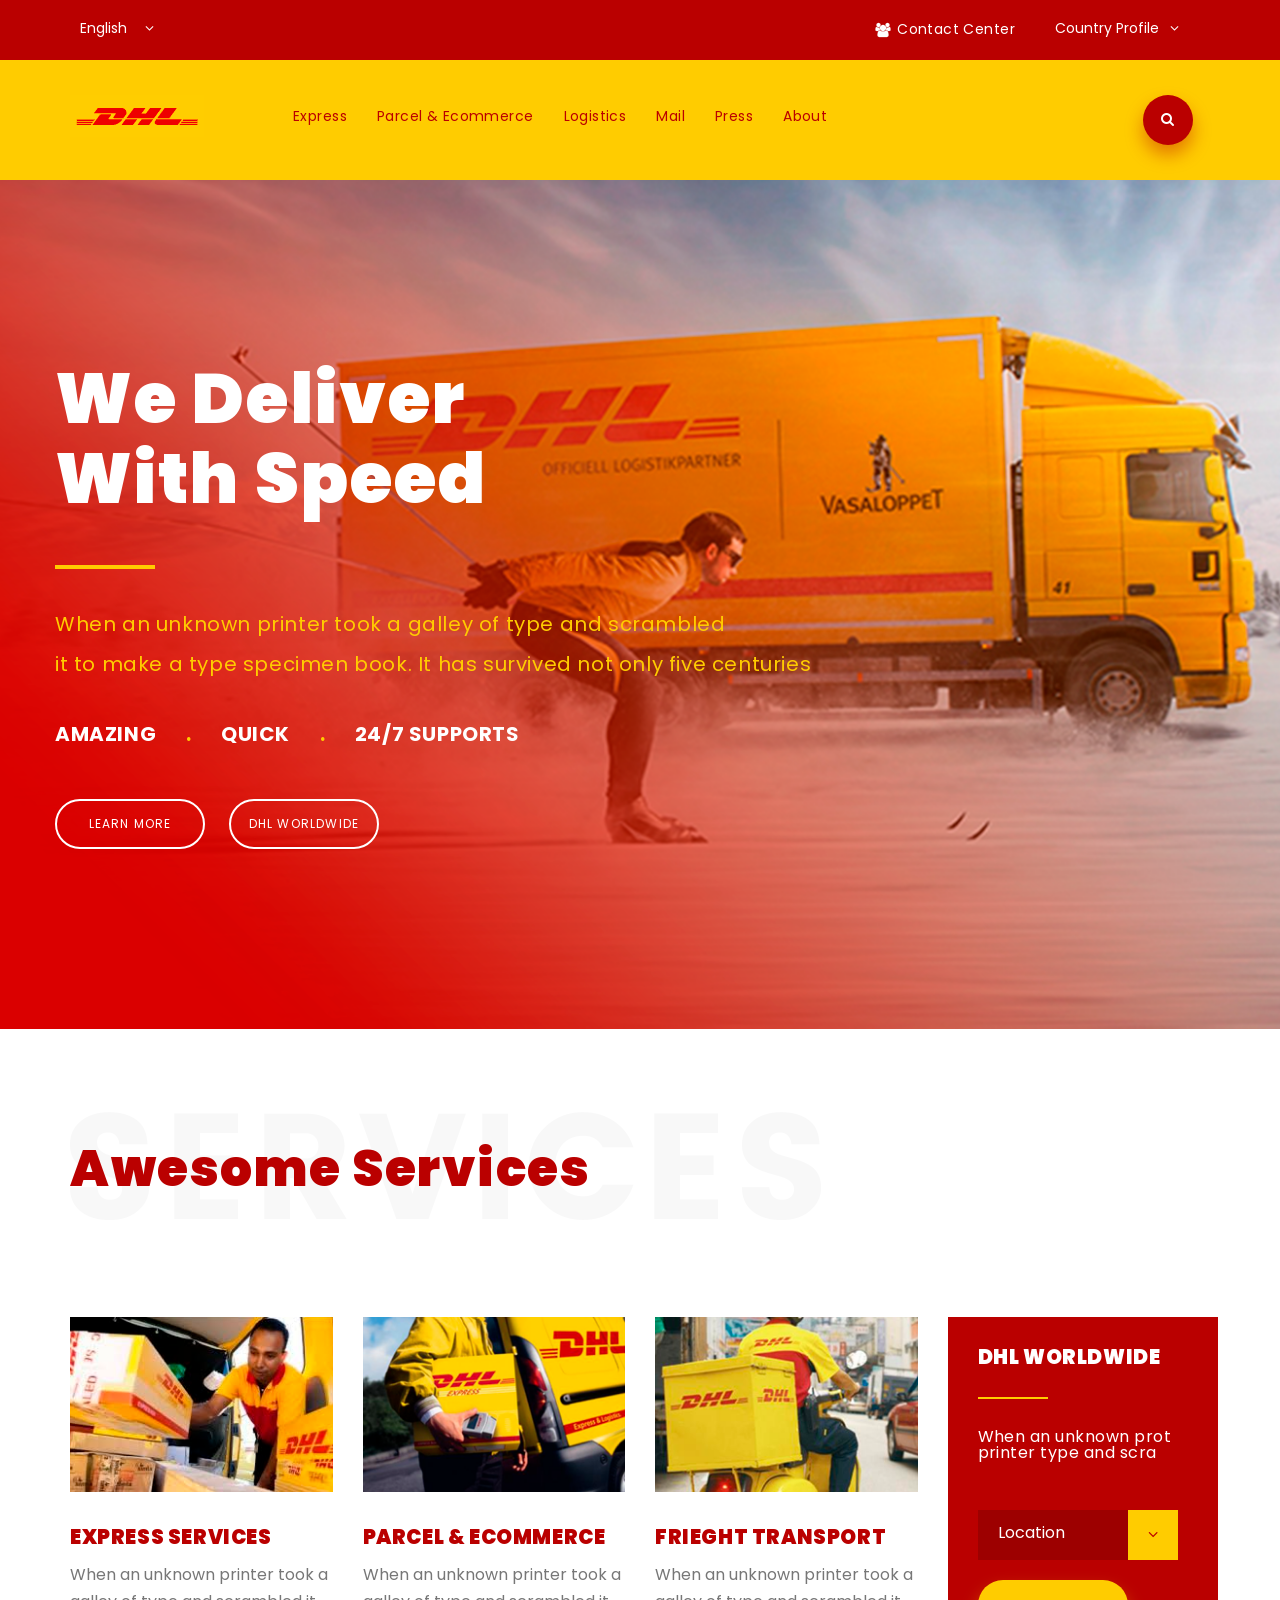
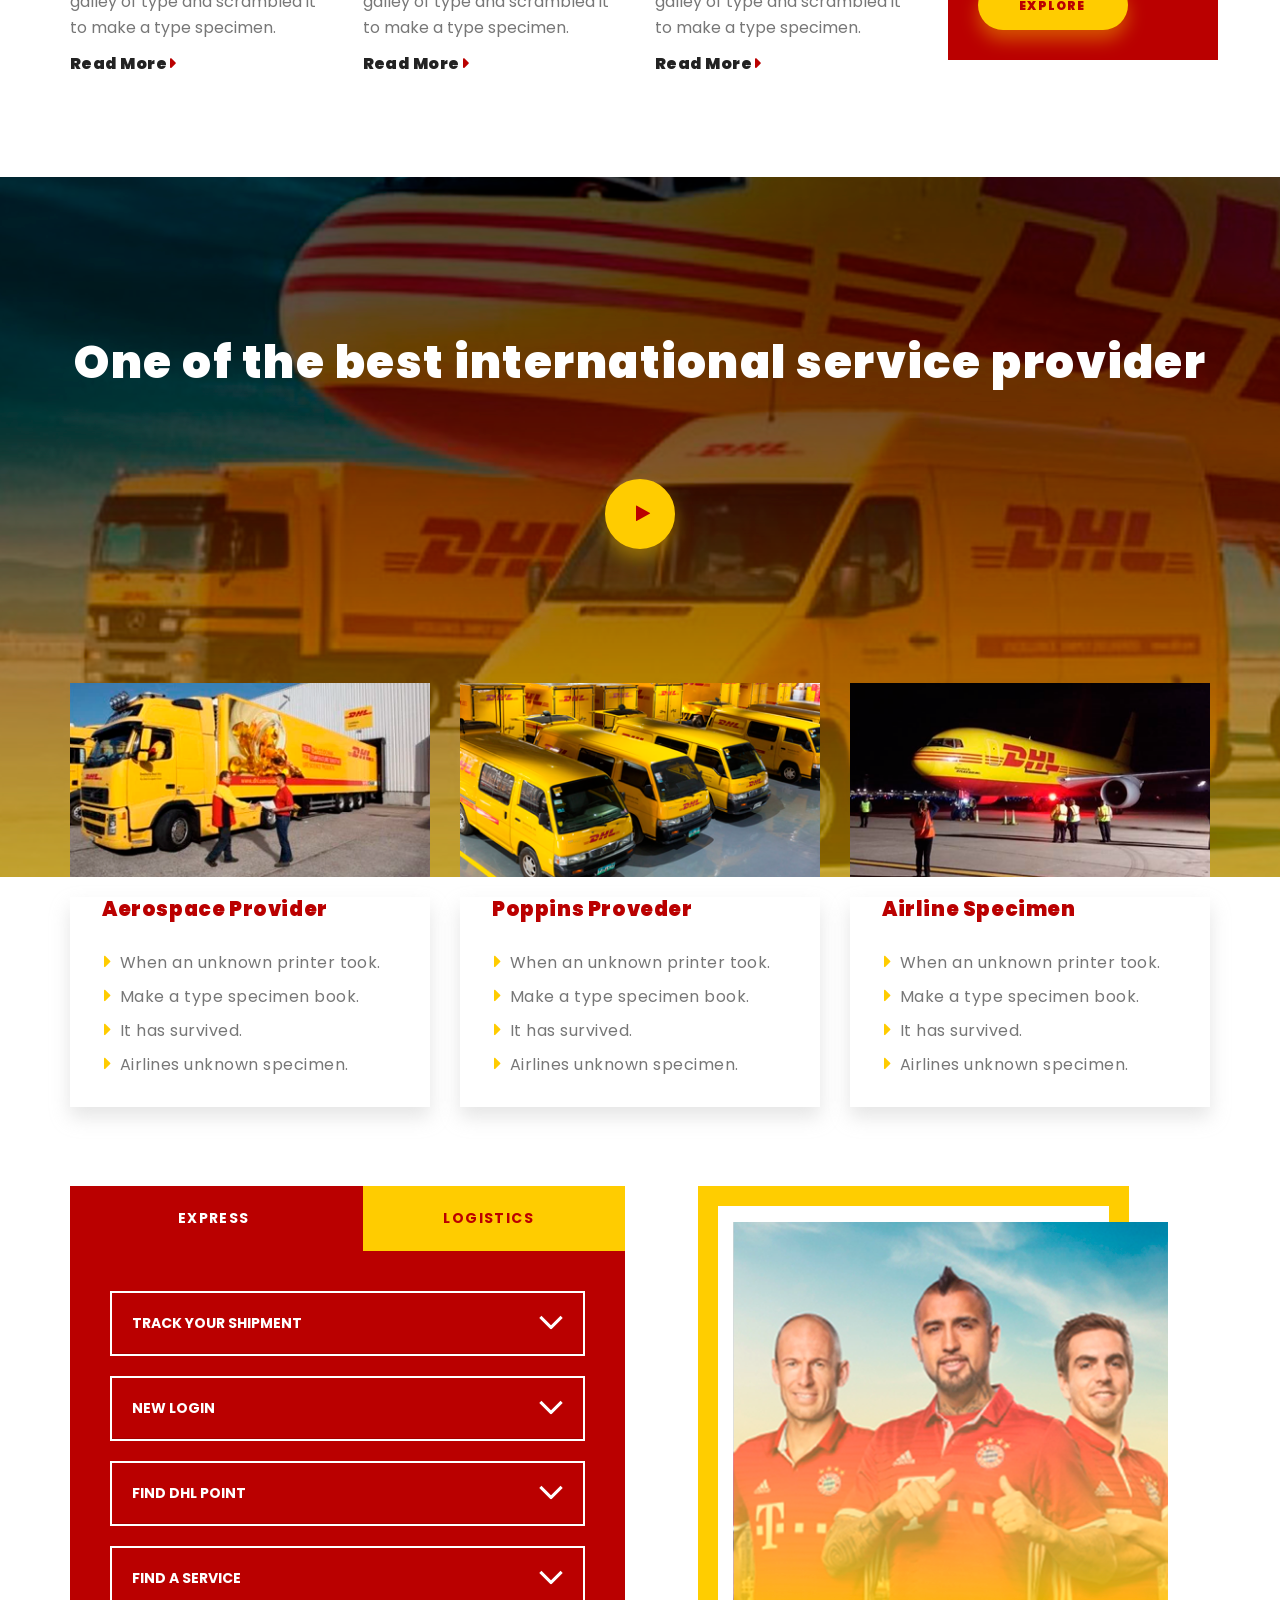
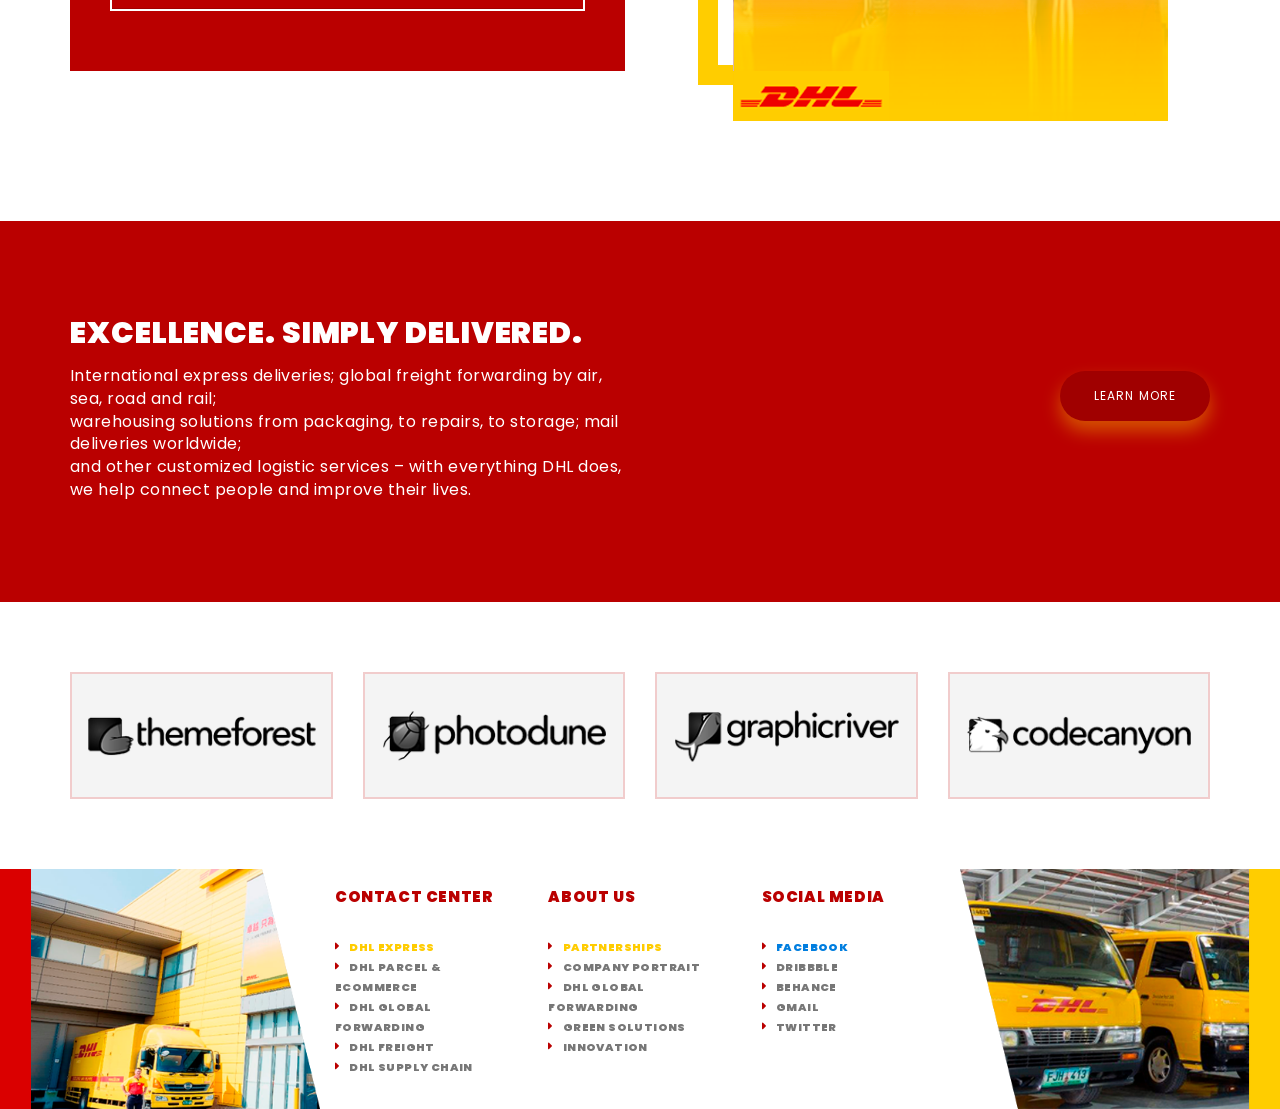
<file: pages/deliver/index.html>
<!DOCTYPE html>
<html lang="en">
  <head>
    <meta charset="UTF-8" />
    <meta name="viewport" content="width=device-width, initial-scale=1.0" />
    <meta http-equiv="X-UA-Compatible" content="ie=edge" />
    <link
      href="https://fonts.googleapis.com/css?family=Poppins&display=swap"
      rel="stylesheet"
    />
    <link
      rel="stylesheet"
      href="https://maxcdn.bootstrapcdn.com/bootstrap/3.3.7/css/bootstrap.min.css"
      integrity="sha384-BVYiiSIFeK1dGmJRAkycuHAHRg32OmUcww7on3RYdg4Va+PmSTsz/K68vbdEjh4u"
      crossorigin="anonymous"
    />
    <link rel="stylesheet" href="css/normalize.css" />
    <link rel="stylesheet" href="css/fonts.css" />
    <link rel="stylesheet" href="css/jquery.formstyler.css" />
    <link rel="stylesheet" href="css/jquery.formstyler.theme.css" />
    <link rel="stylesheet" href="css/jquery.remodal.css">
    <link rel="stylesheet" href="css/accordion.css">
    <link rel="stylesheet" href="css/styles.css" />
    <link rel="stylesheet" href="css/media.css">
    <title>Deliver</title>
  </head>
  <body>
    <!-- HEADER -->
    <header>
      <div class="header-contact-center">
        <div class="container">
          <div class="row">
            <div class="col-md-1">
              <select name="" id="">
                <option value="">English</option>
                <option value="">Russian</option>
                <option value="">French</option>
                <option value="">Spanish</option>
              </select>
            </div>
            <div class="col-md-3 col-md-offset-6">
              <div class="header-contact-center-item text-right">
                <a href="#">
                  <img src="img/Contact.png" alt="" />
                  Contact Center
                </a>
              </div>
            </div>
            <div class="col-md-1">
              <select name="" id="">
                <option value="">Country Profile</option>
                <option value="">England</option>
                <option value="">Russia</option>
                <option value="">France</option>
                <option value="">Spain</option>
              </select>
            </div>
          </div>
        </div>
      </div>

      <nav>
        <div class="container">
          <div class="row">
            <div class="col-md-2">
              <a href="">
                <img src="img/logo.png" alt="" />
              </a>
              <button class="navbar-toggle collapsed menu-btn" data-toggle="collapse" data-target="#top_menu"></button>
            </div>
            <div class="col-md-9">
              <ul class="menu collapse navbar-collapse" id="top_menu">
                <li><a href="">Express</a></li>
                <li><a href="">Parcel & Ecommerce</a></li>
                <li><a href="">Logistics</a></li>
                <li><a href="">Mail</a></li>
                <li><a href="">Press</a></li>
                <li><a href="">About</a></li>
              </ul>
            </div>
            <div class="col-md-1">
              <a href="#modal">
              <button class="header-btn"></button>
              </a>
              <div class="remodal" data-remodal-id="modal">
                <form action="">
                  <input type="search">
                </form>
              </div>
            </div>
          </div>
        </div>
      </nav>

      <div class="header-content">
        <div class="container">
          <div class="row">
            <h1>
              We Deliver <br />
              With Speed
            </h1>
            <div class="header-item"></div>
            <p>When an unknown printer took a galley of type and scrambled</p>
            <p>
              it to make a type specimen book. It has survived not only five
              centuries
            </p>
            <h4>Amazing <span>.</span> Quick <span>.</span> 24/7 Supports</h4>
            <button class="learn-btn">Learn More</button>
            <button class="wordwilde-btn">dhl worldwide</button>
          </div>
        </div>
      </div>
    </header>
    <!-- HEADER -->

    <!-- SERVICES -->
    <section class="services">
      <div class="services-top">
        <div class="container">
          <div class="row">
            <div class="col-md-12">
              <img src="img/Services.png" alt="" class="img-responsive">
              Awesome Services
            </div>
          </div>
        </div>
      </div>

      <div class="services-content">
        <div class="container">
          <div class="row">
            <div class="col-md-3">
              <img
                src="img/image1.png"
                alt=""
                class="img-responsive center-block"
              />
              <h4>Express Services</h4>
              <p>
                When an unknown printer took a galley of type and scrambled it
                to make a type specimen.
              </p>
              <a href="#">Read More</a>
            </div>
            <div class="col-md-3">
              <img
                src="img/image2.png"
                alt=""
                class="img-responsive center-block"
              />
              <h4>parcel & ecommerce</h4>
              <p>
                When an unknown printer took a galley of type and scrambled it
                to make a type specimen.
              </p>
              <a href="#">Read More</a>
            </div>
            <div class="col-md-3">
              <img
                src="img/image3.png"
                alt=""
                class="img-responsive center-block"
              />
              <h4>frieght transport</h4>
              <p>
                When an unknown printer took a galley of type and scrambled it
                to make a type specimen.
              </p>
              <a href="#">Read More</a>
            </div>
            <div class="col-md-3">
              <div class="services-location">
                <h4>DHl Worldwide</h4>
                <div class="services-location-item"></div>
                <p>When an unknown prot printer type and scra</p>
                <select id="location-list">
                  <option>Location</option>
                  <option value="">England</option>
                  <option value="">Russia</option>
                  <option value="">France</option>
                  <option value="">Spain</option>
                </select>
                <button class="btn-explore">explore</button>
              </div>
            </div>
          </div>
        </div>
      </div>
    </section>
    <!-- SERVICES -->

    <!-- PROVIDER -->
    <section class="provider">
      <div class="container">
        <div class="row">
          <div class="col-md-12">
            <h1>One of the best international service provider</h1>
            <button class="provider-btn" type="button"></button>
          </div>
        </div>
      </div>
      
      <div class="provider-content">
        <div class="container">
          <div class="row">
            <div class="col-md-4">
              <img src="img/image4.png" alt="" class="img-responsive center-block">
				         <div class="provider-content-items">
				         <h2>Aerospace Provider</h2>
				         <ul>
					         <li><a href="#">When an unknown printer took.</a></li>
					         <li><a href="#">Make a type specimen book.</a></li>
					         <li><a href="#">It has survived.</a></li>
				         	<li><a href="#">Airlines unknown specimen.</a></li>
			         	</ul>
                </div>
            </div>
            <div class="col-md-4">
              <img src="img/image5.png" alt="" class="img-responsive center-block">
				         <div class="provider-content-items">
				         <h2>Poppins Proveder</h2>
				         <ul>
					         <li><a href="#">When an unknown printer took.</a></li>
					         <li><a href="#">Make a type specimen book.</a></li>
					         <li><a href="#">It has survived.</a></li>
				         	<li><a href="#">Airlines unknown specimen.</a></li>
			         	</ul>
                </div>
            </div>
            <div class="col-md-4">
              <img src="img/image6.png" alt="" class="img-responsive center-block">
				         <div class="provider-content-items">
				         <h2>Airline Specimen</h2>
				         <ul>
					         <li><a href="#">When an unknown printer took.</a></li>
					         <li><a href="#">Make a type specimen book.</a></li>
					         <li><a href="#">It has survived.</a></li>
				         	<li><a href="#">Airlines unknown specimen.</a></li>
			         	</ul>
                </div>
            </div>
        </div>
      </div>
    </section>
    <!-- PROVIDER -->

    <!-- EXPRESS-LOGISTIC -->
    <section class="express-logistic">
      <div class="container">
        <div class="row">
          <div class="col-md-6">
            <div class="express-content">
              <div class="row">
                <div class="col-md-6">
                  <div class="express">
                  <p>express</p>
                  </div>
                </div>
                <div class="col-md-6">
                  <div class="logistic">
                  <p>logistics</p>
                  </div>
                </div>
                </div>


              <div class="accordion">
	                <div class="trigger" id="trigger-1">
		                  <input type="checkbox" id="checkbox-1" name="checkbox-1" />
		                      <label for="checkbox-1" class="checkbox">
			                        Track your shipment <i></i>
		                       </label>
		                         <div class="content">
			                         <h3>International Services to Another Country</h3>
			                         <p>Emergency</p>
			                         <p>Time Critical</p>
			                         <p>Less Urgent</p>
		                         </div>
	                 </div>
	
	               <div class="trigger" id="trigger-2">
		                 <input type="checkbox" id="checkbox-2" name="checkbox-2" />
		                  <label for="checkbox-2" class="checkbox">
			                  New login <i></i>
		                 </label>
		               <div class="content">
			               <h3>International Services to Another Country</h3>
			               <p>Emergency</p>
			               <p>Time Critical</p>
			               <p>Less Urgent</p>
		               </div>
               	</div>
	
	              <div class="trigger" id="trigger-3">
		                  <input type="checkbox" id="checkbox-3" name="checkbox-3" />
		                    <label for="checkbox-3" class="checkbox">
			                   Find Dhl point <i></i>
		                    </label>
		              <div class="content">
			              <h3>International Services to Another Country</h3>
			              <p>Emergency</p>
			              <p>Time Critical</p>
			              <p>Less Urgent</p> 
		              </div>
	              </div>

	              <div class="trigger" id="trigger-4">
		                  <input type="checkbox" id="checkbox-4" name="checkbox-4" />
		                    <label for="checkbox-4" class="checkbox">
			                     find a service <i></i>
		                    </label>
		              <div class="content">
			              <h3>International Services to Another Country</h3>
			              <p>Emergency</p>
			              <p>Time Critical</p>
			              <p>Less Urgent</p> 
		               </div>
                   </div>
                   
              </div>
            </div>
          </div>
          <div class="col-md-6">
            <img src="img/image7.png" class="img-responsive center-block" alt="">
          </div>
        </div>
      </div>
    </section>
    <!-- EXPRESS-LOGISTIC -->

    <!-- LEARN-MORE -->
    <section class="learn-more">
      <div class="container">
        <div class="row">
          <div class="col-md-6">
              <h1>Excellence. Simply delivered.</h1>
              <p>International express deliveries; global freight forwarding by air, sea, road and rail;</p>
              <p>warehousing solutions from packaging, to repairs, to storage; mail deliveries worldwide;</p>
              <p>and other customized logistic services – with everything DHL does, we
                 help connect people and improve their lives.</p>
          </div>
          <div class="col-md-6">
              <button class="learn-more-btn">learn more</button>
          </div>
        </div>
      </div>
    </section>
    <!-- LEARN-MORE -->

    <!-- IMAGES -->
    <section class="images">
      <div class="container">
        <div class="row">
          <div class="col-md-3"><a href="#"><img src="img/1.png" alt="" class="img-responsive"></a></div>
          <div class="col-md-3"><a href="#"><img src="img/2.png" alt="" class="img-responsive"></a></div>
          <div class="col-md-3"><a href="#"><img src="img/3.png" alt="" class="img-responsive"></a></div>
          <div class="col-md-3"><a href="#"><img src="img/4.png" alt="" class="img-responsive"></a></div>
        </div>
      </div>
    </section>
    <!-- IMAGES -->

    <!-- FOOTER -->
    <footer>
      <div class="container-fluid">
        <div class="row">
          <div class="col-md-3 p0"><img src="img/left-side-image.png" alt="" class="img-responsive"></div>
          <div class="col-md-2">
              <h2>Contact Center</h2>
              <ul>
                <li><a href="#" class="active">DHL Express</a></li>
                <li><a href="#">DHL Parcel & eCommerce</a></li>
                <li><a href="#">DHL Global Forwarding</a></li>
                <li><a href="#">DHL Freight</a></li>
                <li><a href="#">DHL Supply Chain</a></li>
              </ul>
          </div>
          <div class="col-md-2">
              <h2>About Us</h2>
              <ul>
                <li><a href="#" class="active">Partnerships</a></li>
                <li><a href="#">Company Portrait</a></li>
                <li><a href="#">DHL Global Forwarding</a></li>
                <li><a href="#">Green Solutions</a></li>
                <li><a href="#">Innovation</a></li>
              </ul>
          </div>
          <div class="col-md-2">
              <h2>Social Media</h2>
              <ul class="social">
                <li><a href="#" class="active-social">Facebook</a></li>
                <li><a href="#">dribbble</a></li>
                <li><a href="#">behance</a></li>
                <li><a href="#">gmail</a></li>
                <li><a href="#">twitter</a></li>
              </ul>
          </div>
          <div class="col-md-3 p0"><img src="img/right-side-image.png" alt="" class="img-responsive"></div>
        </div>
      </div>
    </footer>

    <script src="js/jquery-3.3.1.min.js"></script>
    <script src="js/bootstrap.min.js"></script>
    <script src="js/jquery.formstyler.min.js"></script>
    <script src="js/jquery.remodal.js"></script>
    <script src="js/main.js"></script>
    <script>
        $("#checkbox-1").click(function() {
           $('#trigger-1').toggleClass('trigger-border');
          });
          $("#checkbox-2").click(function() {
           $('#trigger-2').toggleClass('trigger-border');
          });
          $("#checkbox-3").click(function() {
           $('#trigger-3').toggleClass('trigger-border');
          });
          $("#checkbox-4").click(function() {
           $('#trigger-4').toggleClass('trigger-border');
          });
      </script>
  </body>
</html>
</file>
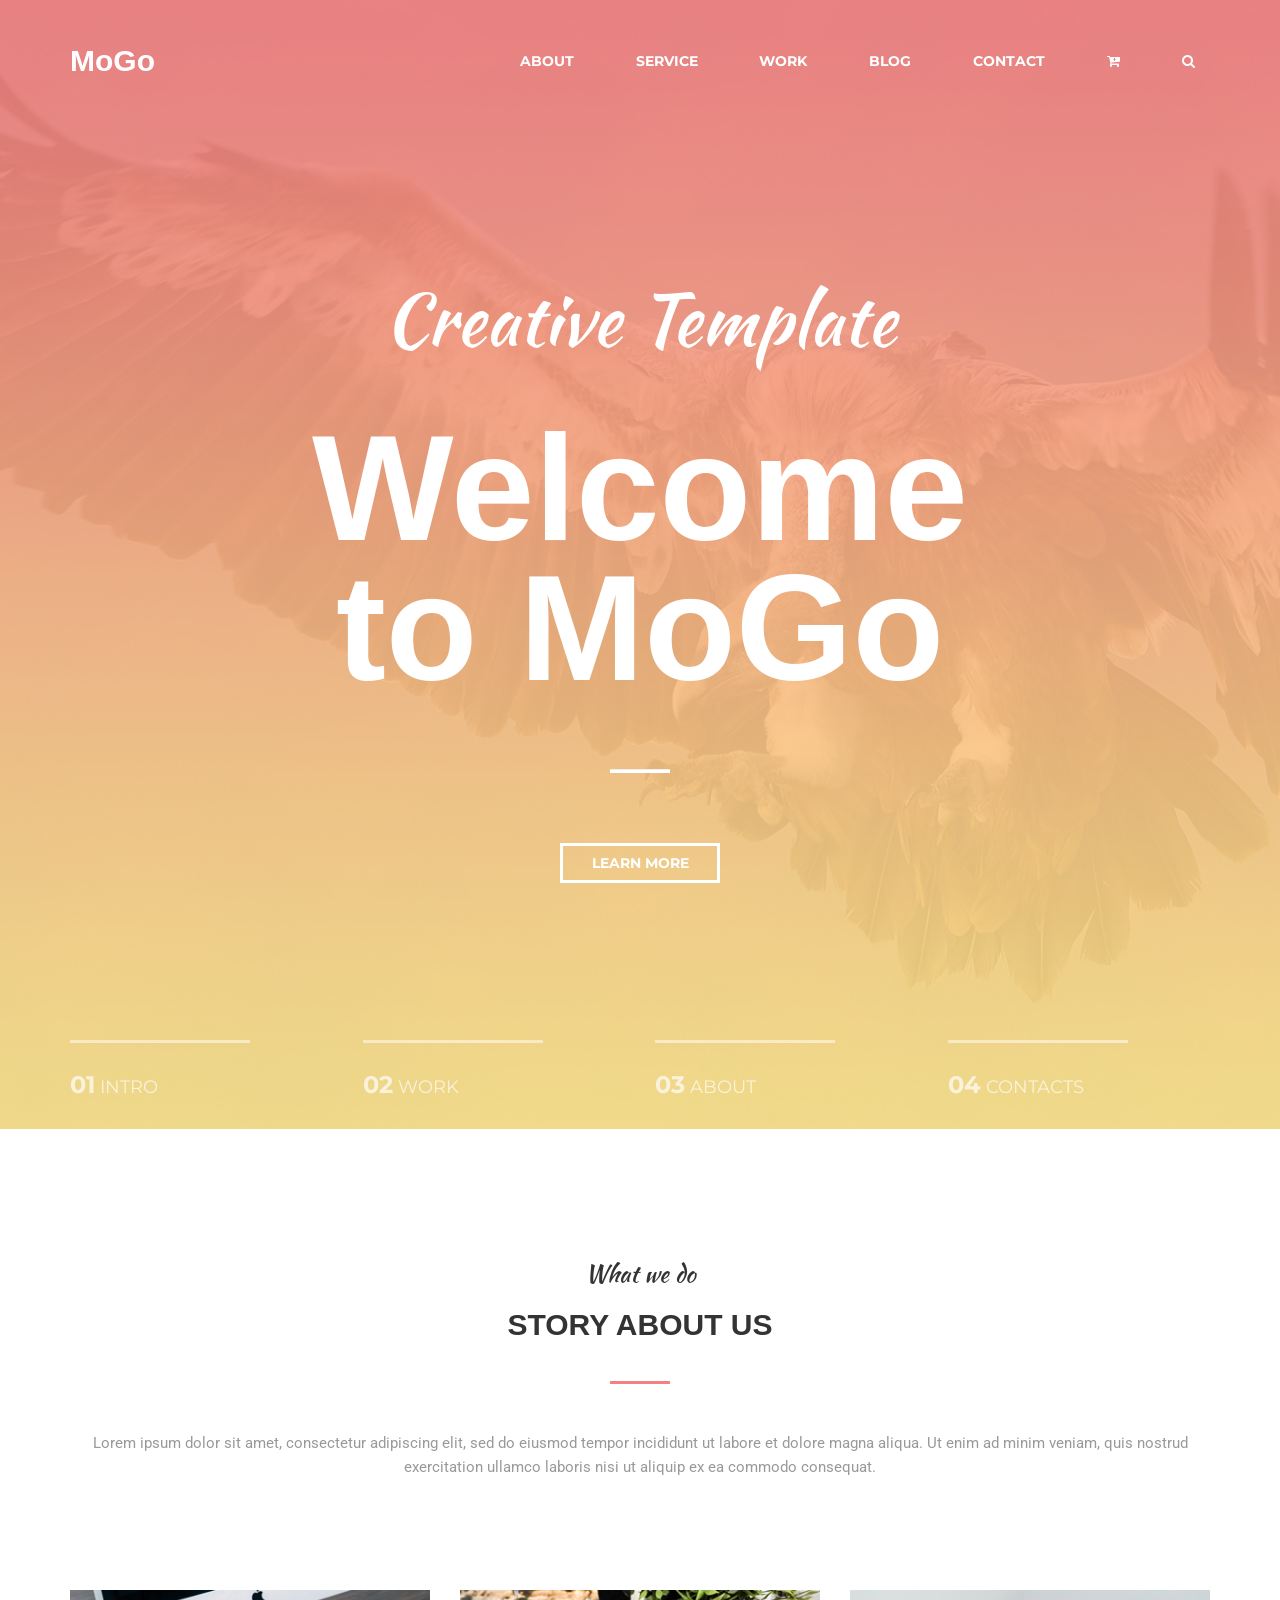
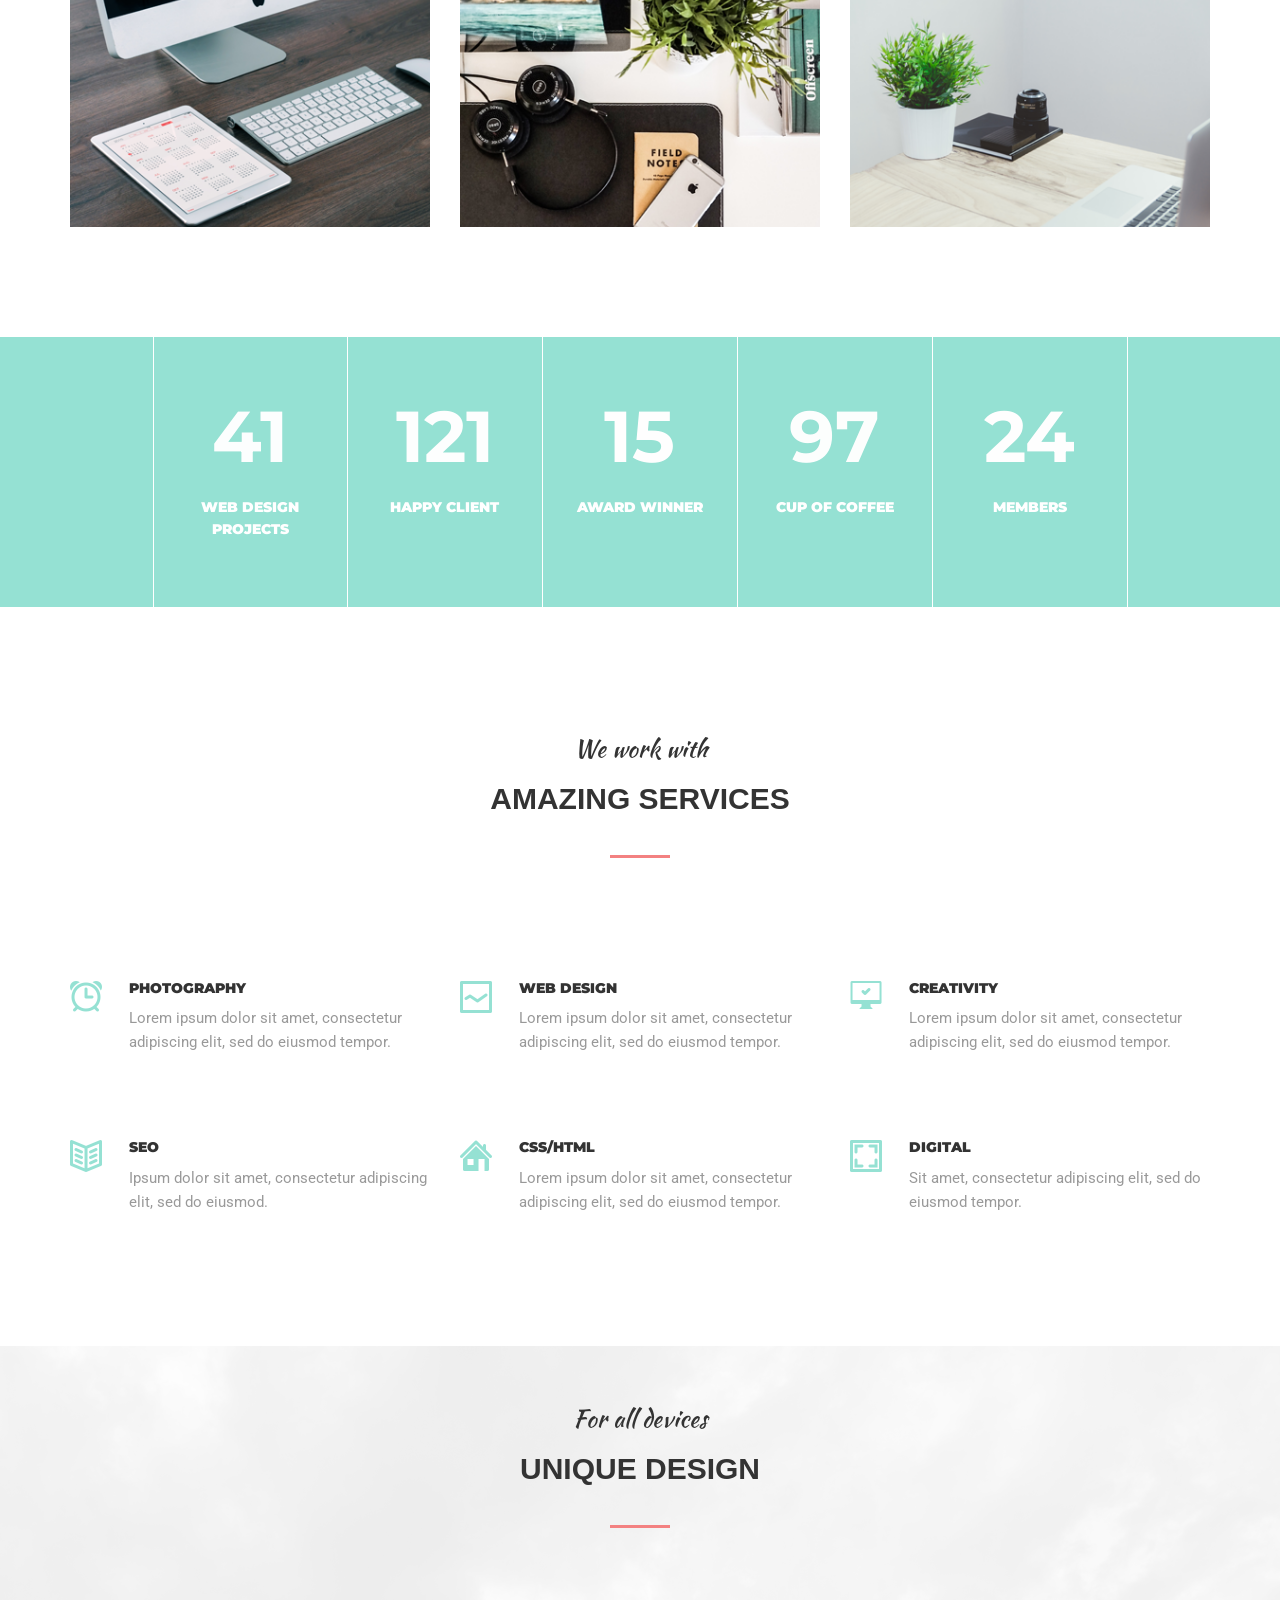
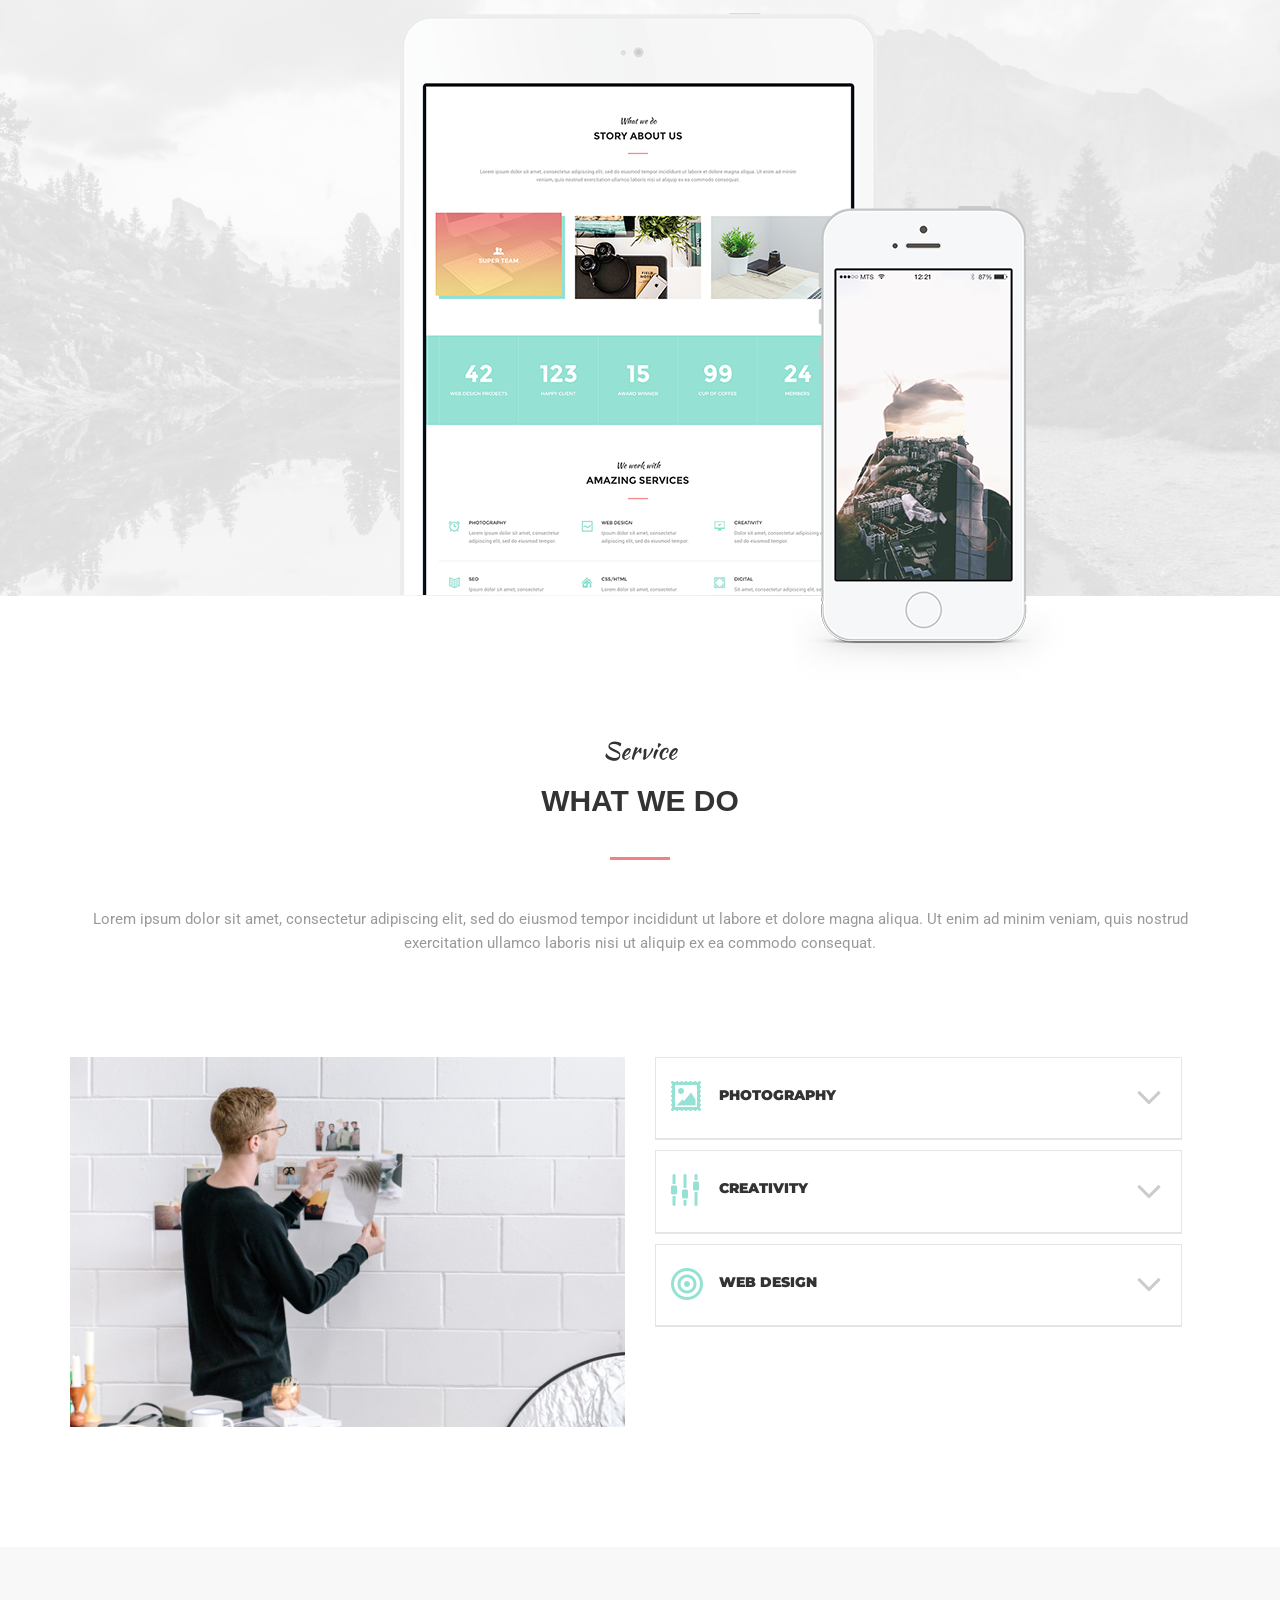
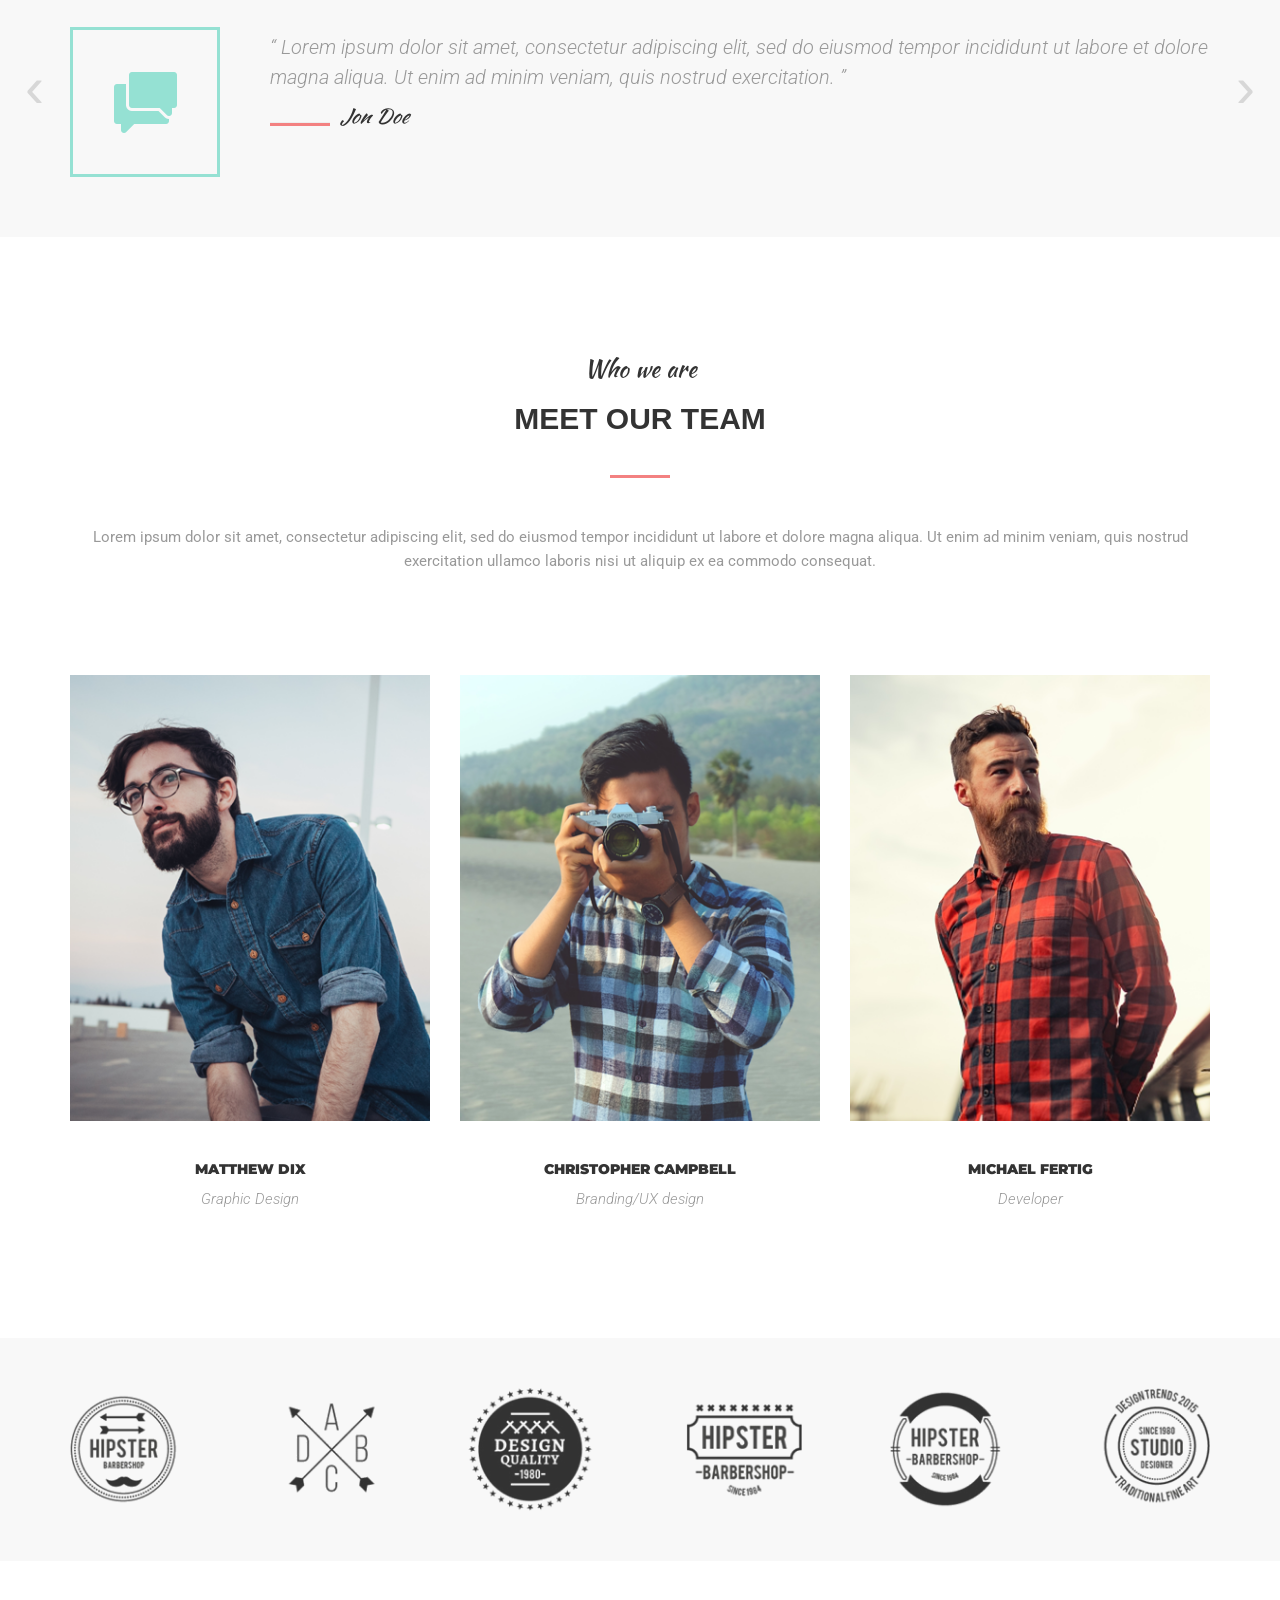
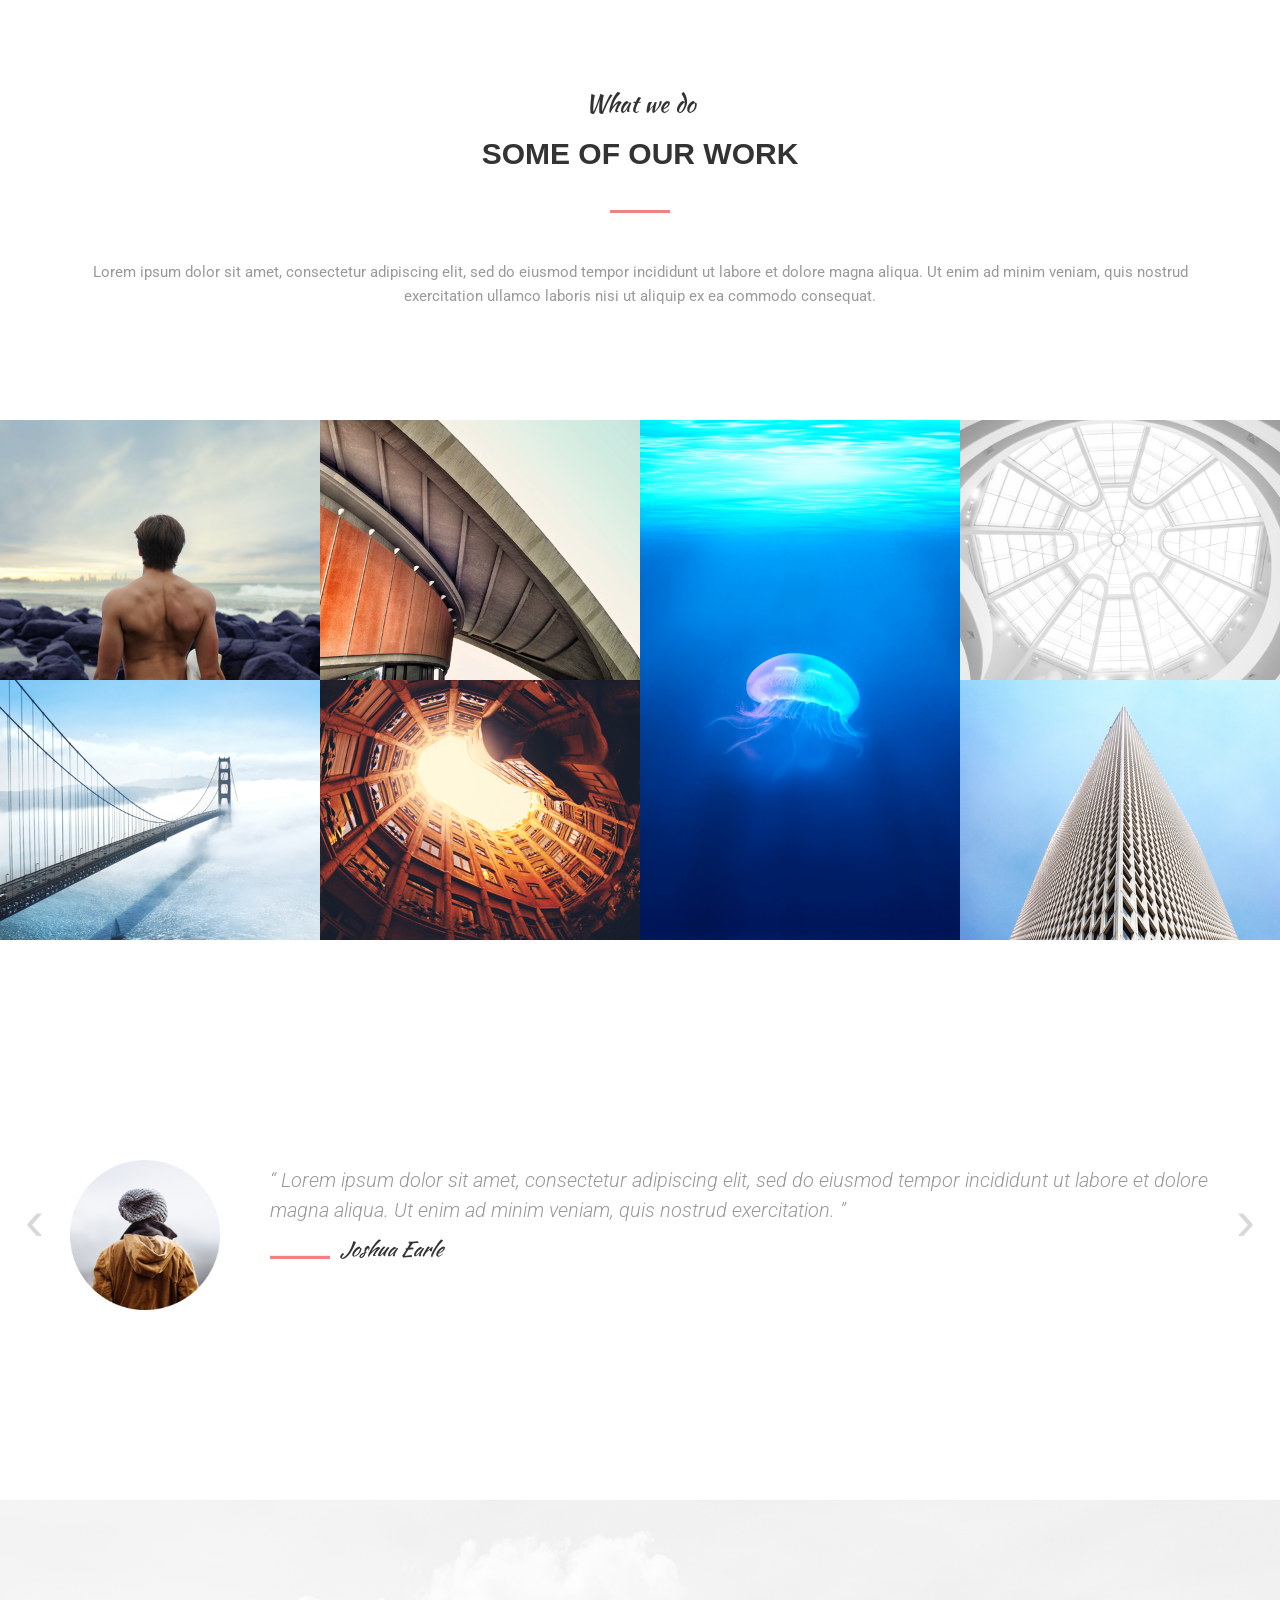
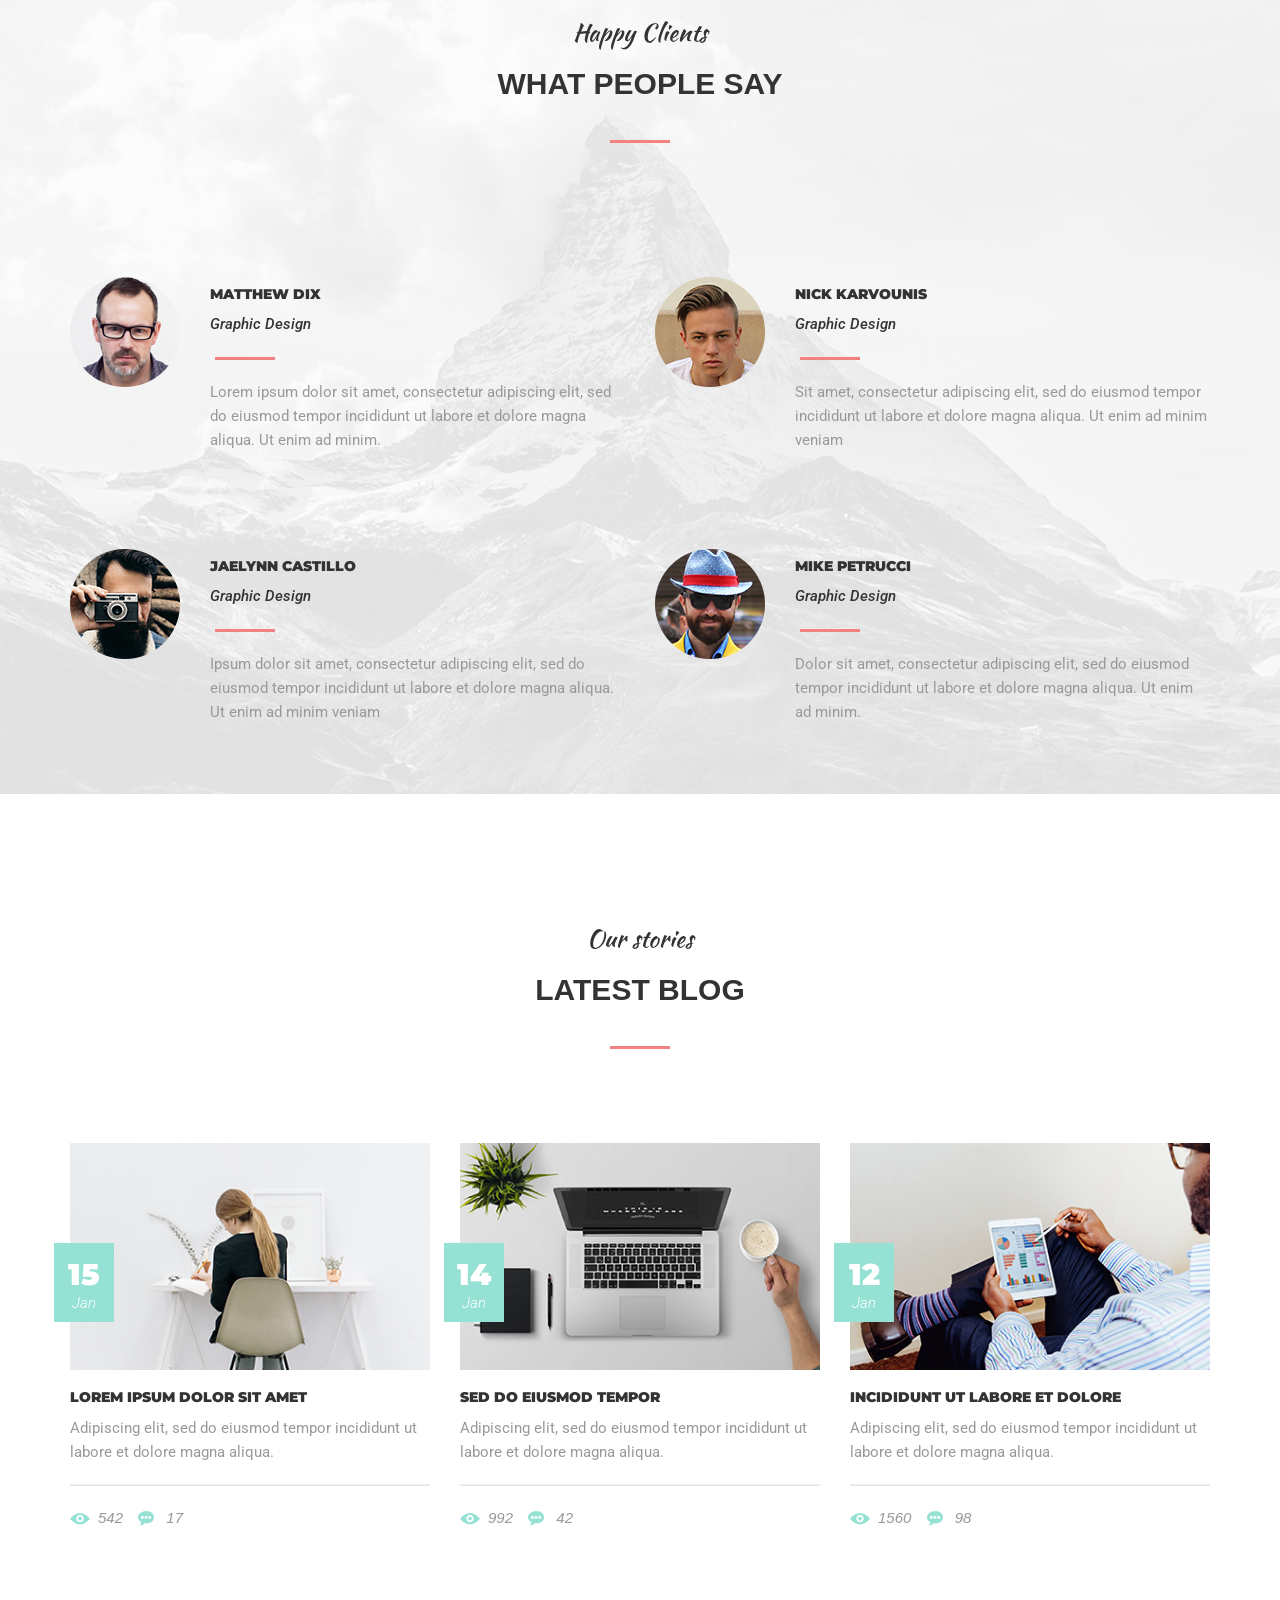
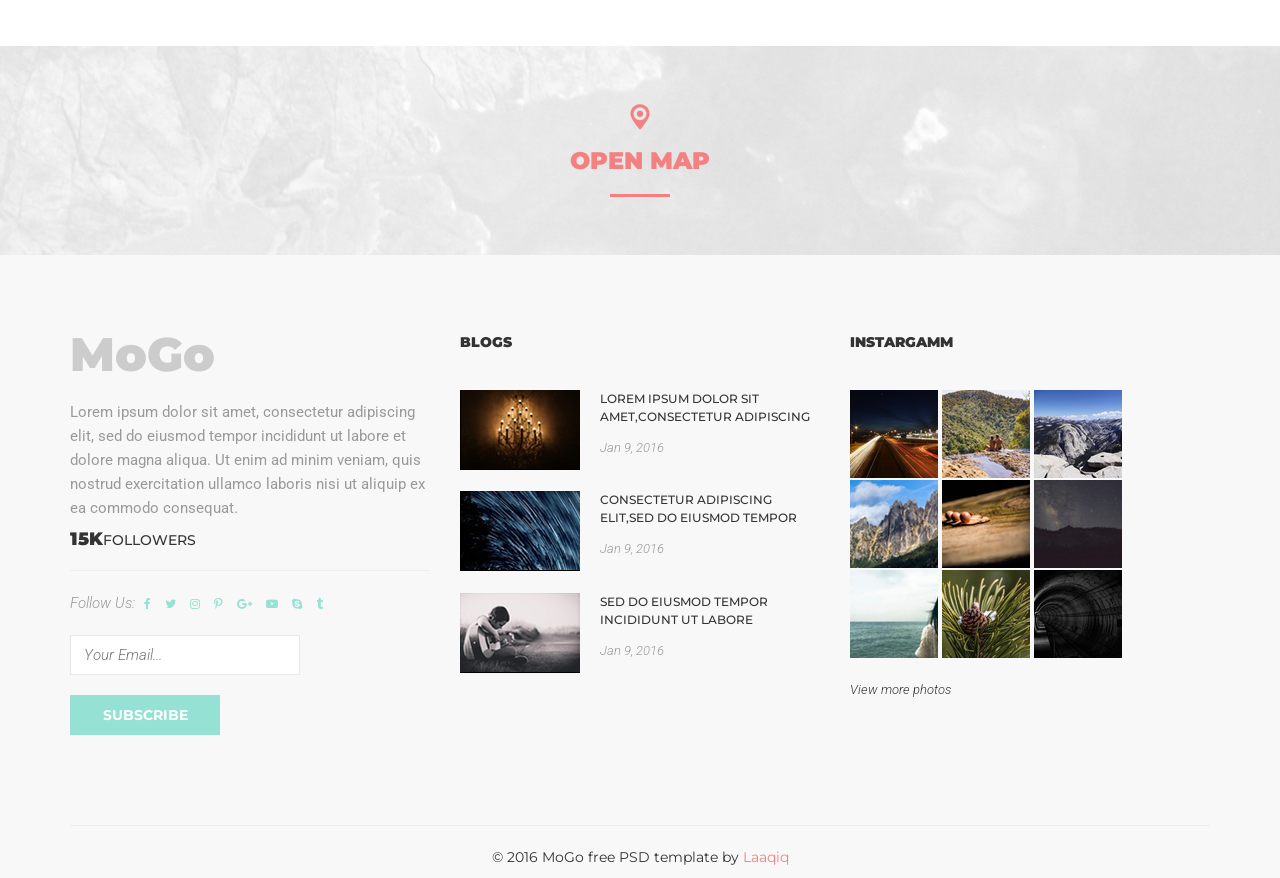
<file: pages/mogo/index.html>
<!DOCTYPE html>
<html lang="en">
  <head>
    <meta charset="UTF-8" />
    <meta name="viewport" content="width=device-width, initial-scale=1.0" />
    <meta http-equiv="X-UA-Compatible" content="ie=edge" />
    <title>MOGO</title>
    <link
      href="https://fonts.googleapis.com/css?family=Roboto&display=swap"
      rel="stylesheet"
    />
    <link
      href="https://fonts.googleapis.com/css?family=Montserrat&display=swap"
      rel="stylesheet"
    />
    <link rel="stylesheet" href="https://maxcdn.bootstrapcdn.com/bootstrap/3.3.7/css/bootstrap.min.css" integrity="sha384-BVYiiSIFeK1dGmJRAkycuHAHRg32OmUcww7on3RYdg4Va+PmSTsz/K68vbdEjh4u" crossorigin="anonymous">
    <link rel="stylesheet" href="css/owl.carousel.min.css" />
    <link rel="stylesheet" href="css/owl.theme.default.min.css" />
    <link rel="stylesheet" href="css/font-awesome.min.css" />
    <link rel="stylesheet" href="css/normalize.css" />
    <link rel="stylesheet" href="css/styles.css" />
    <link rel="stylesheet" href="css/media.css">
  </head>
  <body>
    <!-- HEADER -->
    <header>
      <nav>
        <div class="container">
          <div class="row">
            <div class="col-md-1">
              <div class="logo">
                <a href="#">MoGo</a>
                 <button class="menu-btn navbar-toggle collapsed" data-toggle="collapse" data-target="#top-menu" ><i class="fa fa-heart-o" aria-hidden="true"></i></button>
             </div>
            </div>
            <div class="col-md-11">
              <ul class="menu collapse navbar-collapse" id="top-menu">
                <li><a href="#">About</a></li>
                <li><a href="#">service</a></li>
                <li><a href="#">work</a></li>
                <li><a href="#">blog</a></li>
                <li><a href="#">contact</a></li>
                <li>
                  <a href=""
                    ><i class="fa fa-cart-plus" aria-hidden="true"></i
                  ></a>
                </li>
                <li>
                  <a href=""><i class="fa fa-search" aria-hidden="true"></i></a>
                </li>
              </ul>
            </div>
          </div>
        </div>
      </nav>

      <div class="container">
        <div class="row">
          <div class="col-md-12">
            <div class="header-text">
              <p>Creative Template</p>
              <h1>
                Welcome <br />
                to MoGo
              </h1>
              <hr />
              <button class="LearnMore">Learn more</button>
            </div>
          </div>
        </div>
      </div>

      <div class="header-bottom">
        <div class="container">
          <div class="row">
            <div class="col-md-3">
              <div class="header-bottom-hover-block">
                <div class="header-bottom-item"></div>
                <div class="header-bottom-link">
                  <a href="#"><span>01</span> Intro</a>
                </div>
              </div>
            </div>

            <div class="col-md-3">
              <div class="header-bottom-hover-block">
                <div class="header-bottom-item"></div>
                <div class="header-bottom-link">
                  <a href="#"><span>02</span> Work</a>
                </div>
              </div>
            </div>

            <div class="col-md-3">
              <div class="header-bottom-hover-block">
                <div class="header-bottom-item"></div>
                <div class="header-bottom-link">
                  <a href="#"><span>03</span> About</a>
                </div>
              </div>
            </div>

            <div class="col-md-3">
              <div class="header-bottom-hover-block">
                <div class="header-bottom-item"></div>
                <div class="header-bottom-link">
                  <a href="#"><span>04</span> Contacts</a>
                </div>
              </div>
            </div>
          </div>
        </div>
      </div>
    </header>
    <!-- HEADER -->

    <!-- STORY -->
    <section class="story">
      <div class="container">
        <div class="row">
          <div class="col-md-12">
            <h2>What we do</h2>
            <h3>Story about us</h3>
            <div class="line center-block"></div>
            <p>
              Lorem ipsum dolor sit amet, consectetur adipiscing elit, sed do
              eiusmod tempor incididunt ut labore et dolore magna aliqua. Ut
              enim ad minim veniam, quis nostrud exercitation ullamco laboris
              nisi ut aliquip ex ea commodo consequat.
            </p>
          </div>
        </div>
      </div>

      <div class="story-img">
        <div class="container">
          <div class="row">
            <div class="col-md-4">
              <div class="img-block block">
                <div class="image-wrap">
                  <div class="img-descr">
                    <img src="img/users.png" alt="" />
                    <p>super team</p>
                  </div>
                </div>
                <img src="img/1.png" class="img-responsive center-block" alt="" />
              </div>
            </div>
            <div class="col-md-4">
              <div class="img-block block">
                <div class="image-wrap">
                  <div class="img-descr">
                    <img src="img/users.png" alt="" />
                    <div class="img-text">
                      <p>super team</p>
                    </div>
                  </div>
                </div>
                <img src="img/2.png" class="img-responsive center-block" alt="" />
              </div>
            </div>
            <div class="col-md-4">
              <div class="img-block block">
                <div class="image-wrap">
                  <div class="img-descr">
                    <img src="img/users.png" alt="" />
                    <div class="img-text">
                      <p>super team</p>
                    </div>
                  </div>
                </div>
                <img src="img/3.png" class="img-responsive center-block" alt="" />
              </div>
            </div>
          </div>
        </div>
      </div>
    </section>
    <!-- STORY -->

    <!-- NUMBERS -->
    <section class="numbers">
      <div class="container">
        <div class="row">
          <div class="col-md-1"></div>
          <div class="col-md-2 numbers-border numbers-border-left">
            <h2><span class="benefits-number">42</span></h2>
            <p>Web Design Projects</p>
          </div>
          <div class="col-md-2 numbers-border">
            <h2><span class="benefits-number">123</span></h2>
            <p>happy client</p>
          </div>
          <div class="col-md-2 numbers-border">
            <h2><span class="benefits-number">15</span></h2>
            <p>award winner</p>
          </div>
          <div class="col-md-2 numbers-border">
            <h2><span class="benefits-number">99</span></h2>
            <p>cup of coffee</p>
          </div>
          <div class="col-md-2 numbers-border">
            <h2><span class="benefits-number">24</span></h2>
            <p>members</p>
          </div>
          <div class="col-md-1"></div>
        </div>
      </div>
    </section>
    <!-- NUMBERS -->

    <!-- SERVICES -->
    <section class="services">
      <div class="container">
        <div class="row">
          <div class="col-md-12">
            <h2>We work with</h2>
            <h3>Amazing Services</h3>
            <div class="line center-block"></div>
          </div>
        </div>
      </div>

      <div class="services-icons">
        <div class="container">
          <div class="row">
            <div class="col-md-4">
              <img src="img/ALARM.png" alt="" />
              <h4>Photography</h4>
              <p>
                Lorem ipsum dolor sit amet, consectetur adipiscing elit, sed do
                eiusmod tempor.
              </p>
            </div>
            <div class="col-md-4">
              <img src="img/GRAPH.png" alt="" />
              <h4>Web Design</h4>
              <p>
                Lorem ipsum dolor sit amet, consectetur adipiscing elit, sed do
                eiusmod tempor.
              </p>
            </div>
            <div class="col-md-4">
              <img src="img/COMPUTER.png" alt="" />
              <h4>Creativity</h4>
              <p>
                Lorem ipsum dolor sit amet, consectetur adipiscing elit, sed do
                eiusmod tempor.
              </p>
            </div>
          </div>
        </div>
      </div>

      <div class="services-icons">
        <div class="container">
          <div class="row">
            <div class="col-md-4">
              <img src="img/BOOK.png" alt="" />
              <h4>seo</h4>
              <p>
                Ipsum dolor sit amet, consectetur adipiscing elit, sed do
                eiusmod.
              </p>
            </div>
            <div class="col-md-4">
              <img src="img/HOME.png" alt="" />
              <h4>Css/Html</h4>
              <p>
                Lorem ipsum dolor sit amet, consectetur adipiscing elit, sed do
                eiusmod tempor.
              </p>
            </div>
            <div class="col-md-4">
              <img src="img/IMAGE.png" alt="" />
              <h4>digital</h4>
              <p>
                Sit amet, consectetur adipiscing elit, sed do eiusmod tempor.
              </p>
            </div>
          </div>
        </div>
      </div>
    </section>
    <!-- SERVICES -->

    <!-- DESIGN -->
    <section class="design">
      <div class="container">
        <div class="row">
          <div class="col-md-12">
            <h2>For all devices</h2>
            <h3>Unique design</h3>
            <div class="line center-block"></div>
            <img
              src="img/display.png"
              alt=""
              class="img-responsive center-block"
            />
            <img src="img/White.png" alt="" class="img-phone img-responsive" />
          </div>
        </div>
      </div>
    </section>
    <!-- DESIGN -->

    <!-- WHAT-WE-DO -->
    <section class="what-we-do">
      <div class="container">
        <div class="row">
          <div class="col-md-12">
            <h2>Service</h2>
            <h3>what we do</h3>
            <div class="line center-block"></div>
            <p>
              Lorem ipsum dolor sit amet, consectetur adipiscing elit, sed do
              eiusmod tempor incididunt ut labore et dolore magna aliqua. Ut
              enim ad minim veniam, quis nostrud exercitation ullamco laboris
              nisi ut aliquip ex ea commodo consequat.
            </p>
          </div>
        </div>
      </div>

      <div class="container what-we-do-pictures">
        <div class="row">
          <div class="col-md-6">
            <img src="img/pic.png" alt="" class="img-responsive" />
          </div>

          <div class="col-md-6">
            <div class="accordion">
              <div class="trigger">
                <input type="checkbox" id="checkbox-1" name="checkbox-1" />
                <label for="checkbox-1" class="checkbox">
                  <img src="img/PICTURE2.png" alt="" />
                  <h2>Photography</h2>
                  <i></i>
                </label>
                <div class="content">
                  <p>
                    Lorem ipsum dolor sit amet, consectetur adipiscing elit, sed
                    do eiusmod tempor incididunt ut labore et dolore magna
                    aliqua. Ut enim ad minim veniam, quis nostrud exercitation
                    ullamco laboris nisi ut aliquip ex ea commodo consequat.
                    Duis aute irure dolor in reprehenderit in voluptate velit
                    esse cillum dolore eu fugiat nulla pariatur. Excepteur sint
                    occaecat cupidatat non proident, sunt in culpa qui officia
                    deserunt mollit anim id est laborum.
                  </p>
                </div>
              </div>

              <div class="trigger">
                <input type="checkbox" id="checkbox-2" name="checkbox-2" />
                <label for="checkbox-2" class="checkbox">
                  <img src="img/EQUALIZER.png" alt="" />
                  <h2>creativity</h2>
                  <i></i>
                </label>
                <div class="content">
                  <p>
                    Lorem ipsum dolor sit amet, consectetur adipiscing elit, sed
                    do eiusmod tempor incididunt ut labore et dolore magna
                    aliqua. Ut enim ad minim veniam, quis nostrud exercitation
                    ullamco laboris nisi ut aliquip ex ea commodo consequat.
                    Duis aute irure dolor in reprehenderit in voluptate velit
                    esse cillum dolore eu fugiat nulla pariatur. Excepteur sint
                    occaecat cupidatat non proident, sunt in culpa qui officia
                    deserunt mollit anim id est laborum.
                  </p>
                </div>
              </div>

              <div class="trigger">
                <input type="checkbox" id="checkbox-3" name="checkbox-3" />
                <label for="checkbox-3" class="checkbox">
                  <img src="img/BULLSEYE.png" alt="" />
                  <h2>web design</h2>
                  <i></i>
                </label>
                <div class="content">
                  <p>
                    Lorem ipsum dolor sit amet, consectetur adipiscing elit, sed
                    do eiusmod tempor incididunt ut labore et dolore magna
                    aliqua. Ut enim ad minim veniam, quis nostrud exercitation
                    ullamco laboris nisi ut aliquip ex ea commodo consequat.
                    Duis aute irure dolor in reprehenderit in voluptate velit
                    esse cillum dolore eu fugiat nulla pariatur. Excepteur sint
                    occaecat cupidatat non proident, sunt in culpa qui officia
                    deserunt mollit anim id est laborum.
                  </p>
                </div>
              </div>
            </div>
          </div>
        </div>
      </div>
    </section>
    <!-- WHAT WE DO -->

    <!-- CAROUSEL-1 -->
    <section class="carousel-1">
      <div class="container">
        <div class="row">
          <div class="col-md-12">
            <div class="owl-carousel owl-theme slider">
              <div class="item">
                <img src="img/quote.png" alt="" />
                <p>
                  <q>
                    Lorem ipsum dolor sit amet, consectetur adipiscing elit, sed
                    do eiusmod tempor incididunt ut labore et dolore magna
                    aliqua. Ut enim ad minim veniam, quis nostrud exercitation.
                  </q>
                </p>
                <hr />
                <cite>Jon Doe</cite>
              </div>

              <div class="item">
                <img src="img/quote.png" alt="" />
                <p>
                  <q>
                    Lorem ipsum dolor sit amet, consectetur adipiscing elit, sed
                    do eiusmod tempor incididunt ut labore et dolore magna
                    aliqua. Ut enim ad minim veniam, quis nostrud exercitation.
                  </q>
                </p>
                <hr />
                <cite>Jon Doe</cite>
              </div>

              <div class="item">
                <img src="img/quote.png" alt="" />
                <p>
                  <q>
                    Lorem ipsum dolor sit amet, consectetur adipiscing elit, sed
                    do eiusmod tempor incididunt ut labore et dolore magna
                    aliqua. Ut enim ad minim veniam, quis nostrud exercitation.
                  </q>
                </p>
                <hr />
                <cite>Jon Doe</cite>
              </div>
            </div>
          </div>
        </div>
      </div>
    </section>
    <!-- CAROUSEL-1 -->

    <!-- TEAM -->
    <section class="team">
      <div class="container">
        <div class="row">
          <div class="col-md-12">
            <h2>Who we are</h2>
            <h3>Meet our team</h3>
            <div class="line center-block"></div>
            <p>
              Lorem ipsum dolor sit amet, consectetur adipiscing elit, sed do
              eiusmod tempor incididunt ut labore et dolore magna aliqua. Ut
              enim ad minim veniam, quis nostrud exercitation ullamco laboris
              nisi ut aliquip ex ea commodo consequat.
            </p>
          </div>
        </div>
      </div>

      <div class="team-photo">
        <div class="container">
          <div class="row">
            <div class="col-md-4">
              <div class="img-block block">
                <div class="image-wrap">
                  <div class="img-descr">
                    <ul>
                      <li>
                        <a href="#" class="link-without-border"
                          ><i class="fa fa-facebook" aria-hidden="true"></i
                        ></a>
                      </li>
                      <li>
                        <a href="#"
                          ><i class="fa fa-twitter" aria-hidden="true"></i
                        ></a>
                      </li>
                      <li>
                        <a href="#"
                          ><i class="fa fa-pinterest-p" aria-hidden="true"></i
                        ></a>
                      </li>
                      <li>
                        <a href="#"
                          ><i class="fa fa-instagram" aria-hidden="true"></i
                        ></a>
                      </li>
                    </ul>
                  </div>
                </div>
                <img
                  src="img/11.png"
                  class="img-responsive center-block"
                  alt=""
                />
              </div>
              <div>
                <h4>Matthew Dix</h4>
                <p>Graphic Design</p>
              </div>
            </div>

            <div class="col-md-4">
              <div class="img-block block">
                <div class="image-wrap">
                  <div class="img-descr">
                    <ul>
                      <li>
                        <a href="##" class="link-without-border"
                          ><i class="fa fa-facebook" aria-hidden="true"></i
                        ></a>
                      </li>
                      <li>
                        <a href="##"
                          ><i class="fa fa-twitter" aria-hidden="true"></i
                        ></a>
                      </li>
                      <li>
                        <a href="##"
                          ><i class="fa fa-pinterest-p" aria-hidden="true"></i
                        ></a>
                      </li>
                      <li>
                        <a href="##"
                          ><i class="fa fa-instagram" aria-hidden="true"></i
                        ></a>
                      </li>
                    </ul>
                  </div>
                </div>
                <img
                  src="img/22.png"
                  class="img-responsive center-block"
                  alt=""
                />
              </div>
              <div>
                <h4>Christopher Campbell</h4>
                <p>Branding/UX design</p>
              </div>
            </div>

            <div class="col-md-4">
              <div class="img-block block">
                <div class="image-wrap">
                  <div class="img-descr">
                    <ul>
                      <li>
                        <a href="#" class="link-without-border"
                          ><i class="fa fa-facebook" aria-hidden="true"></i
                        ></a>
                      </li>
                      <li>
                        <a href="#"
                          ><i class="fa fa-twitter" aria-hidden="true"></i
                        ></a>
                      </li>
                      <li>
                        <a href="#"
                          ><i class="fa fa-pinterest-p" aria-hidden="true"></i
                        ></a>
                      </li>
                      <li>
                        <a href="#"
                          ><i class="fa fa-instagram" aria-hidden="true"></i
                        ></a>
                      </li>
                    </ul>
                  </div>
                </div>
                <img
                  src="img/33.png"
                  class="img-responsive center-block"
                  alt=""
                />
              </div>
              <div>
                <h4>Michael Fertig</h4>
                <p>Developer</p>
              </div>
            </div>
          </div>
        </div>
      </div>
    </section>
    <!-- TEAM -->

    <!-- IMAGE -->
    <section class="image">
      <div class="container">
        <div class="row">
          <div class="col-md-12">
            <img
              src="img/Layer25.png"
              alt=""
              class="img-responsive center-block"
            />
          </div>
        </div>
      </div>
    </section>
    <!-- IMAGE -->

    <!-- WORK -->
    <section class="work">
      <div class="container">
        <div class="row">
          <div class="col-md-12">
            <h2>What we do</h2>
            <h3>some of our work</h3>
            <div class="line center-block"></div>
            <p>
              Lorem ipsum dolor sit amet, consectetur adipiscing elit, sed do
              eiusmod tempor incididunt ut labore et dolore magna aliqua. Ut
              enim ad minim veniam, quis nostrud exercitation ullamco laboris
              nisi ut aliquip ex ea commodo consequat.
            </p>
          </div>
        </div>
      </div>

      <div class="work-img">
        <div class="container-fluid">
          <div class="row">
            <div class="col-md-3 p0">
              <div class="img-block">
                <div class="image-wrap">
                  <div class="img-descr">
                    <img src="img/PICTURE3.png" alt="" />
                    <h5>creatively designed</h5>
                    <p>Lorem ipsum dolor sit</p>
                  </div>
                </div>
                <img
                  src="img/Layer26.png"
                  class="img-responsive center-block"
                  alt=""
                />
              </div>
              <div class="img-block">
                <div class="image-wrap">
                  <div class="img-descr">
                    <img src="img/PICTURE3.png" alt="" />
                    <h5>creatively designed</h5>
                    <p>Lorem ipsum dolor sit</p>
                  </div>
                </div>
                <img
                  src="img/Layer35.png"
                  class="img-responsive center-block"
                  alt=""
                />
              </div>
            </div>

            <div class="col-md-3 p0">
              <div class="img-block">
                <div class="image-wrap">
                  <div class="img-descr">
                    <img src="img/PICTURE3.png" alt="" />
                    <h5>creatively designed</h5>
                    <p>Lorem ipsum dolor sit</p>
                  </div>
                </div>
                <img
                  src="img/Layer33.png"
                  class="img-responsive center-block"
                  alt=""
                />
              </div>
              <div class="img-block">
                <div class="image-wrap">
                  <div class="img-descr">
                    <img src="img/PICTURE3.png" alt="" />
                    <h5>creatively designed</h5>
                    <p>Lorem ipsum dolor sit</p>
                  </div>
                </div>
                <img
                  src="img/Layer29.png"
                  class="img-responsive center-block"
                  alt=""
                />
              </div>
            </div>

            <div class="col-md-3 p0">
              <div class="img-block">
                <div class="image-wrap">
                  <div class="img-descr">
                    <img src="img/PICTURE3.png" alt="" />
                    <h5>creatively designed</h5>
                    <p>Lorem ipsum dolor sit</p>
                  </div>
                </div>
                <img
                  src="img/Layer34.png"
                  class="img-responsive center-block"
                  alt=""
                />
              </div>
            </div>

            <div class="col-md-3 p0">
              <div class="img-block">
                <div class="image-wrap">
                  <div class="img-descr">
                    <img src="img/PICTURE3.png" alt="" />
                    <h5>creatively designed</h5>
                    <p>Lorem ipsum dolor sit</p>
                  </div>
                </div>
                <img
                  src="img/Layer31.png"
                  class="img-responsive center-block"
                  alt=""
                />
              </div>
              <div class="img-block">
                <div class="image-wrap">
                  <div class="img-descr">
                    <img src="img/PICTURE3.png" alt="" />
                    <h5>creatively designed</h5>
                    <p>Lorem ipsum dolor sit</p>
                  </div>
                </div>
                <img
                  src="img/Layer32.png"
                  class="img-responsive center-block"
                  alt=""
                />
              </div>
            </div>
          </div>
        </div>
      </div>
    </section>
    <!-- WORK -->

    <!-- CAROUSEL-2 -->
    <section class="carousel-2 carousel-1">
      <div class="container">
        <div class="row">
          <div class="col-md-12">
            <div class="owl-carousel owl-theme slider">
              <div class="item">
                <img src="img/Layer36.png" alt="" />
                <p>
                  <q>
                    Lorem ipsum dolor sit amet, consectetur adipiscing elit, sed
                    do eiusmod tempor incididunt ut labore et dolore magna
                    aliqua. Ut enim ad minim veniam, quis nostrud exercitation.
                  </q>
                </p>
                <hr />
                <cite>Joshua Earle</cite>
              </div>

              <div class="item">
                <img src="img/Layer36.png" alt="" />
                <p>
                  <q>
                    Lorem ipsum dolor sit amet, consectetur adipiscing elit, sed
                    do eiusmod tempor incididunt ut labore et dolore magna
                    aliqua. Ut enim ad minim veniam, quis nostrud exercitation.
                  </q>
                </p>
                <hr />
                <cite>Joshua Earle</cite>
              </div>

              <div class="item">
                <img src="img/Layer36.png" alt="" />
                <p>
                  <q>
                    Lorem ipsum dolor sit amet, consectetur adipiscing elit, sed
                    do eiusmod tempor incididunt ut labore et dolore magna
                    aliqua. Ut enim ad minim veniam, quis nostrud exercitation.
                  </q>
                </p>
                <hr />
                <cite>Joshua Earle</cite>
              </div>
            </div>
          </div>
        </div>
      </div>
    </section>
    <!-- CAROUSEL-2 -->

    <!-- CLIENTS -->
    <section class="clients">
      <div class="container">
        <div class="row">
          <div class="col-md-12">
            <h2>Happy Clients</h2>
            <h3>What people say</h3>
            <div class="line center-block"></div>
          </div>
        </div>
      </div>

      <div class="clients-photo">
        <div class="container">
          <div class="row">
            <div class="col-md-6">
              <img src="img/Layer47.png" alt="" />
              <h4>Matthew Dix</h4>
              <h5>Graphic Design</h5>
              <hr />
              <p>
                Lorem ipsum dolor sit amet, consectetur adipiscing elit, sed do
                eiusmod tempor incididunt ut labore et dolore magna aliqua. Ut
                enim ad minim.
              </p>
            </div>

            <div class="col-md-6">
              <img src="img/Layer49.png" alt="" />
              <h4>Nick Karvounis</h4>
              <h5>Graphic Design</h5>
              <hr />
              <p>
                Sit amet, consectetur adipiscing elit, sed do eiusmod tempor
                incididunt ut labore et dolore magna aliqua. Ut enim ad minim
                veniam
              </p>
            </div>
          </div>
        </div>
      </div>

      <div class="clients-photo clients-photo-bottom">
        <div class="container">
          <div class="row">
            <div class="col-md-6">
              <img src="img/Layer50.png" alt="" />
              <h4>Jaelynn Castillo</h4>
              <h5>Graphic Design</h5>
              <hr />
              <p>
                Ipsum dolor sit amet, consectetur adipiscing elit, sed do
                eiusmod tempor incididunt ut labore et dolore magna aliqua. Ut
                enim ad minim veniam
              </p>
            </div>

            <div class="col-md-6">
              <img src="img/Layer51.png" alt="" />
              <h4>Mike Petrucci</h4>
              <h5>Graphic Design</h5>
              <hr />
              <p>
                Dolor sit amet, consectetur adipiscing elit, sed do eiusmod
                tempor incididunt ut labore et dolore magna aliqua. Ut enim ad
                minim.
              </p>
            </div>
          </div>
        </div>
      </div>
    </section>
    <!-- CLIENTS -->

    <!-- STORY -->
    <section class="story">
      <div class="container">
        <div class="row">
          <div class="col-md-12">
            <h2>Our stories</h2>
            <h3>Latest blog</h3>
            <div class="line center-block"></div>
          </div>
        </div>
      </div>

      <div class="story-content">
        <div class="container">
          <div class="row">
            <div class="col-md-4">
              <img
                src="img/Layer54.png"
                alt=""
                class="img-responsive center-block"
              />
              <div class="calendar">
                <h5>15</h5>
                <p>Jan</p>
              </div>
              <h4>Lorem ipsum dolor sit amet</h4>
              <p>
                Adipiscing elit, sed do eiusmod tempor incididunt ut labore et
                dolore magna aliqua.
              </p>
              <hr />
              <div class="story-content-view">
                <img src="img/VIEW.png" alt="" />542 <span></span>
                <img src="img/SPEECH.png" alt="" /> 17
              </div>
            </div>
            <div class="col-md-4">
              <img
                src="img/Layer55.png"
                alt=""
                class="img-responsive center-block"
              />
              <div class="calendar">
                <h5>14</h5>
                <p>Jan</p>
              </div>
              <h4>sed do eiusmod tempor</h4>
              <p>
                Adipiscing elit, sed do eiusmod tempor incididunt ut labore et
                dolore magna aliqua.
              </p>
              <hr />
              <div class="story-content-view">
                <img src="img/VIEW.png" alt="" />992 <span></span>
                <img src="img/SPEECH.png" alt="" /> 42
              </div>
            </div>
            <div class="col-md-4">
              <img
                src="img/Layer57.png"
                alt=""
                class="img-responsive center-block"
              />
              <div class="calendar">
                <h5>12</h5>
                <p>Jan</p>
              </div>
              <h4>incididunt ut labore et dolore</h4>
              <p>
                Adipiscing elit, sed do eiusmod tempor incididunt ut labore et
                dolore magna aliqua.
              </p>
              <hr />
              <div class="story-content-view">
                <img src="img/VIEW.png" alt="" />1560 <span></span>
                <img src="img/SPEECH.png" alt="" /> 98
              </div>
            </div>
          </div>
        </div>
      </div>
    </section>
    <!-- STORY -->

    <!-- MAP -->
    <section class="map">
      <div class="container">
        <div class="row">
          <div class="col-md-12">
            <button class="" data-toggle="modal" data-target="#dlModal">
              <img src="img/PIN.png" alt="" />
              <h5>Open map</h5>
              <div class="line center-block"></div>
            </button>
            <div class="modal fade" id="dlModal">
              <div class="modal-dialog">
                <div class="modal-content">
                  <div class="modal-body">
                    <script
                      type="text/javascript"
                      charset="utf-8"
                      async
                      src="https://api-maps.yandex.ru/services/constructor/1.0/js/?um=constructor%3Ac9a4dd014df777bdd45dac6c31601ac5f954cf2801920c9db66f4383a9cf9acf&amp;width=100%25&amp;height=341&amp;lang=ru_RU&amp;scroll=true"
                    ></script>
                  </div>
                </div>
              </div>
            </div>
          </div>
        </div>
      </div>
    </section>
    <!-- MAP -->

    <!-- FOOTER -->
    <footer>
      <div class="container">
        <div class="row">
          <div class="col-md-4">
            <h2>MoGo</h2>
				      <p>Lorem ipsum dolor sit amet, consectetur adipiscing elit, sed do eiusmod tempor incididunt ut labore et dolore magna aliqua. Ut enim ad minim veniam, quis nostrud exercitation ullamco laboris nisi ut aliquip ex ea commodo consequat.</p>
				        <h4><span>15k</span>followers</h4>
			           <hr>
                  <div class="footer-icons">
                   <p>Follow Us:
                     <a href="#"><i class="fa fa-facebook" aria-hidden="true"></i></a>
                     <a href="#"><i class="fa fa-twitter" aria-hidden="true"></i></a>
                     <a href="#"><i class="fa fa-instagram" aria-hidden="true"></i></a>
                     <a href="#"><i class="fa fa-pinterest-p" aria-hidden="true"></i></a>
                     <a href="#"><i class="fa fa-google-plus" aria-hidden="true"></i></a>
                     <a href="#"><i class="fa fa-youtube-play" aria-hidden="true"></i></a>
                     <a href="#"><i class="fa fa-skype" aria-hidden="true"></i></a>
                     <a href="#"><i class="fa fa-tumblr" aria-hidden="true"></i></a>
                   </p>
                </div>
                <div>
				         <form action="" class="form-mail-1">
				           <input type="email" class="form-mail-2" placeholder="Your Email...">
			           </form>
			           <button class="subscribe">Subscribe</button>
		            </div>
        </div>

          <div class="col-md-4">
            <h3>BLOGS</h3>
				      <div class="blogs">
					      <img src="img/Rectangle19.png" alt="">
					        <h4>Lorem ipsum dolor sit amet,consectetur adipiscing</h4>
					          <p>Jan 9, 2016</p>
			    	  </div>
			    	  <div class="blogs">
					      <img src="img/Rectangle20.png" alt="">
					        <h4>Consectetur adipiscing elit,sed do eiusmod tempor</h4>
					          <p>Jan 9, 2016</p>
				      </div>
				      <div class="blogs">
					      <img src="img/Rectangle21.png" alt="">
					        <h4>sed do eiusmod tempor incididunt ut labore</h4>
					          <p>Jan 9, 2016</p>
				      </div>
          </div>

           <div class="col-md-4">
            <div class="instagramm">
            <h3>INSTARGAMM</h3>
                    <p>
				            	<img src="img/photo7.png" alt="">
					            <img src="img/photo8.png" alt="">
					            <img src="img/photo9.png" alt="">
                    </p>

				            <p>
					            <img src="img/photo4.png" alt="">
					            <img src="img/photo5.png" alt="">
					            <img src="img/photo6.png" alt="">
                    </p>

                    <p>
					            <img src="img/photo1.png" alt="">
                      <img src="img/photo2.png" alt="">
				 	            <img src="img/photo3.png" alt="">
                    </p>

			              <div class="instagramm-link">
			 	               <a href="#">View more photos</a>
			              </div>
          </div>
        </div>
       </div>
      </div>

      <div class="footer-copyright">
       <div class="container">
        <div class="row">
          <div class="col-md-12">
            <hr>
            <p>© 2016 MoGo free PSD template by <span>Laaqiq</span></p>
          </div>
        </div>
       </div>
      </div>
    </footer>
    <!-- FOOTER -->

    <script src="js/jquery-3.3.1.min.js"></script>
    <script src="https://maxcdn.bootstrapcdn.com/bootstrap/3.3.7/js/bootstrap.min.js" integrity="sha384-Tc5IQib027qvyjSMfHjOMaLkfuWVxZxUPnCJA7l2mCWNIpG9mGCD8wGNIcPD7Txa" crossorigin="anonymous"></script>
    <script src="js/jquery.spincrement.min.js"></script>
    <script src="js/custom.js"></script>
    <script src="js/owl.carousel.js"></script>
    <script>
      $(".slider").owlCarousel({
        items: 1,
        loop: true,
        dots: false,
        nav: true,
        margin: 30
      });
    </script>
  </body>
</html>
</file>
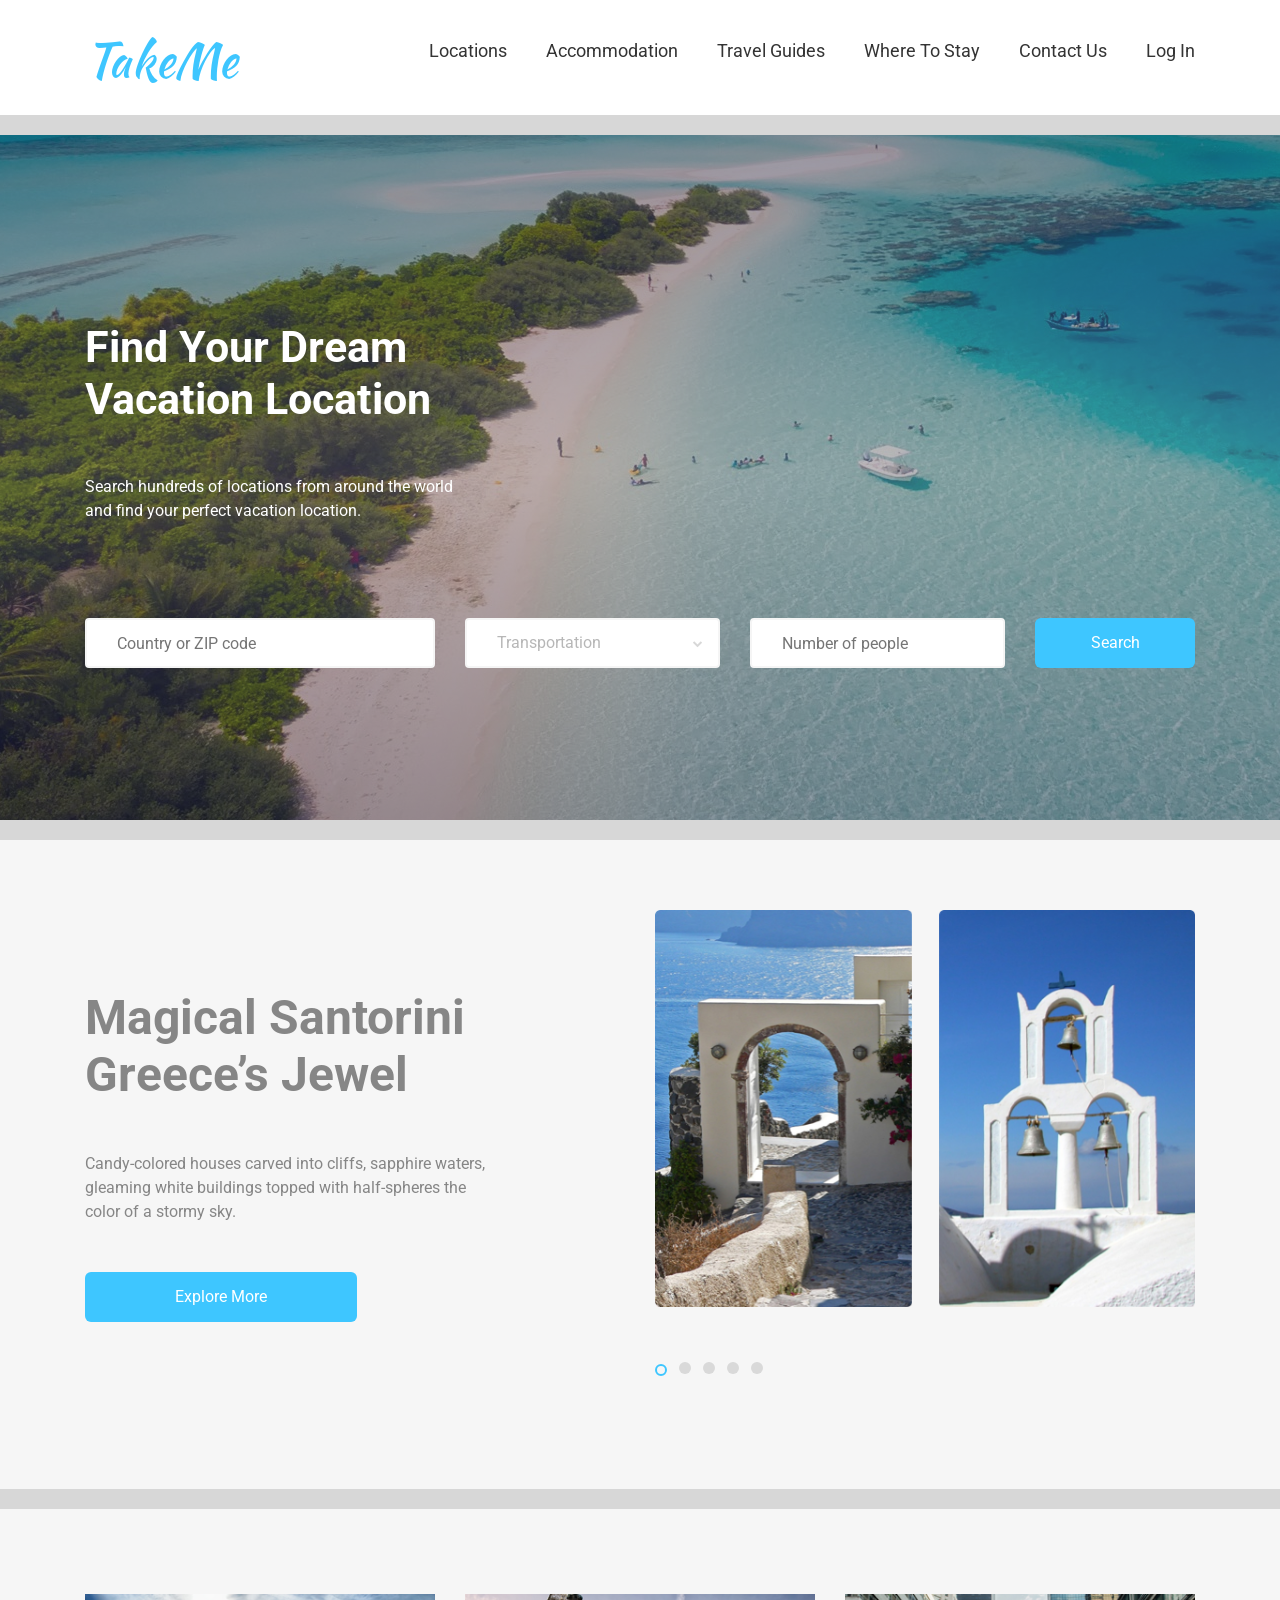
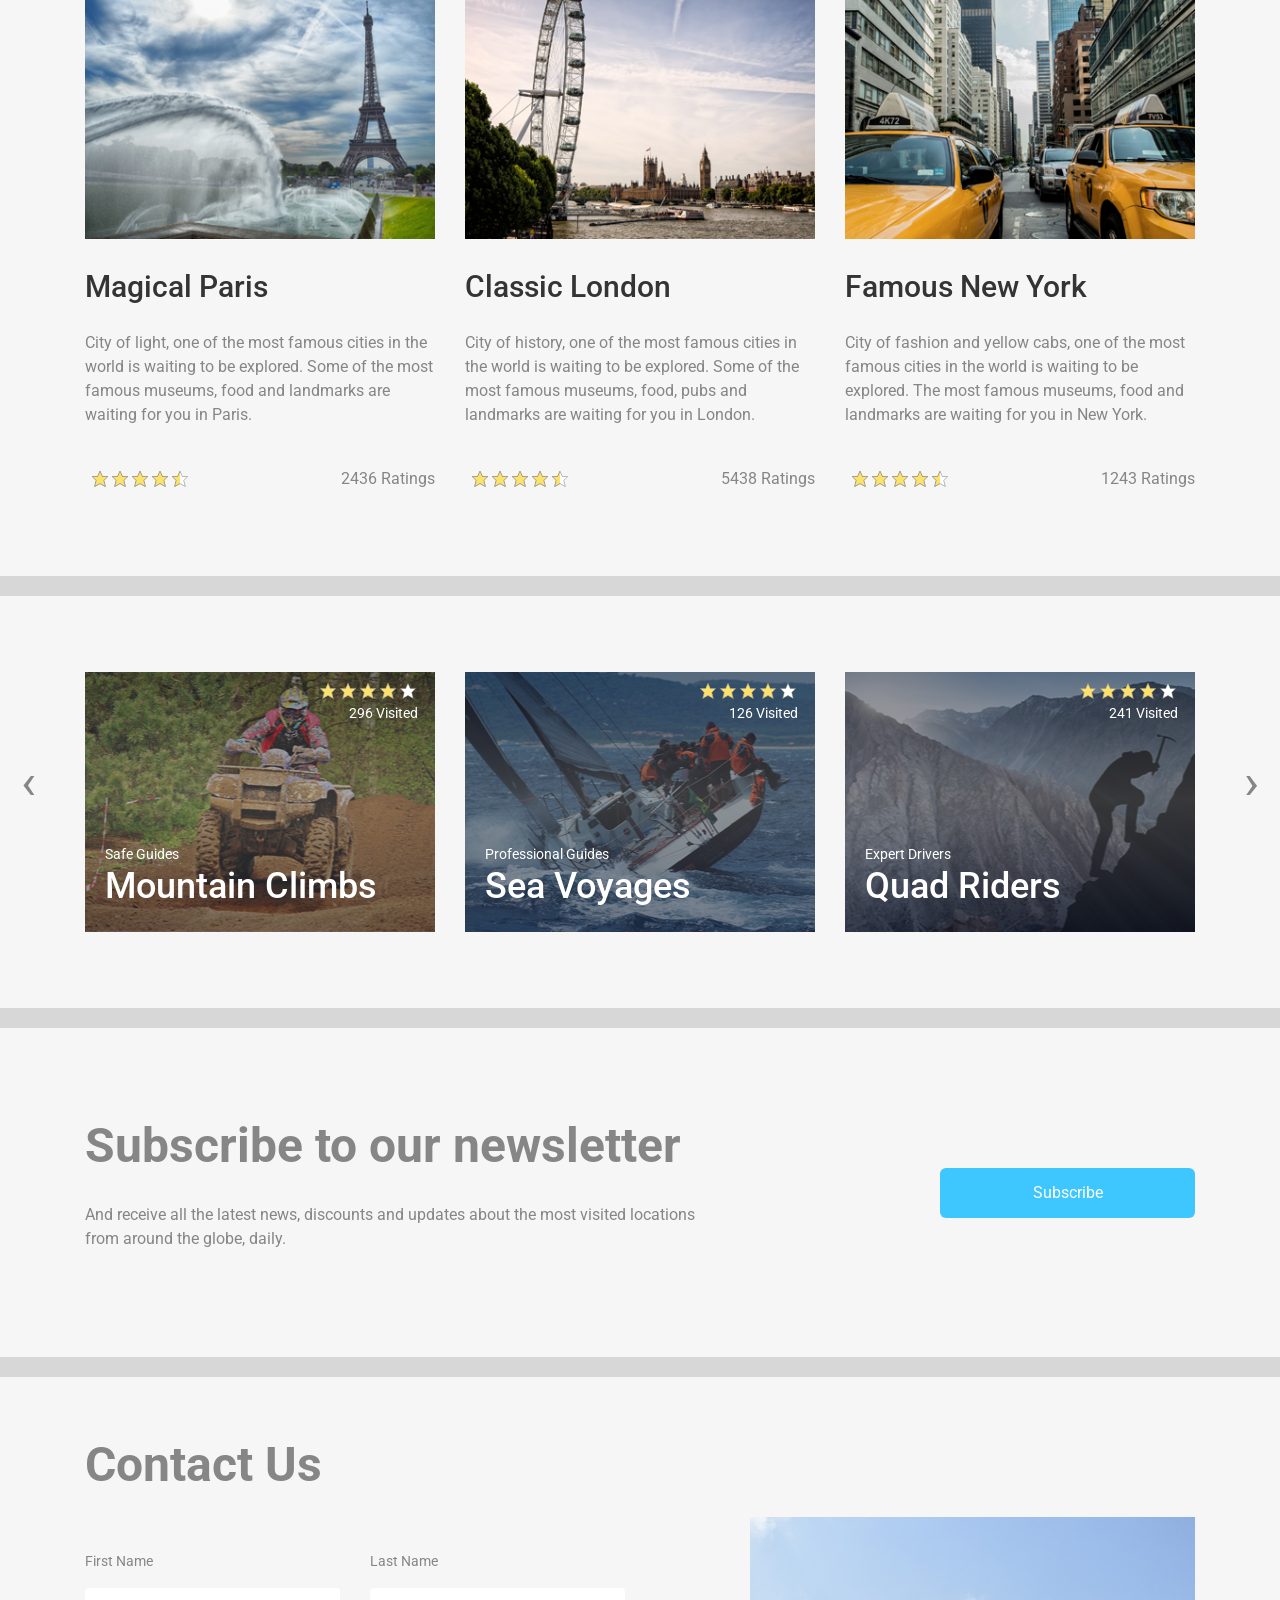
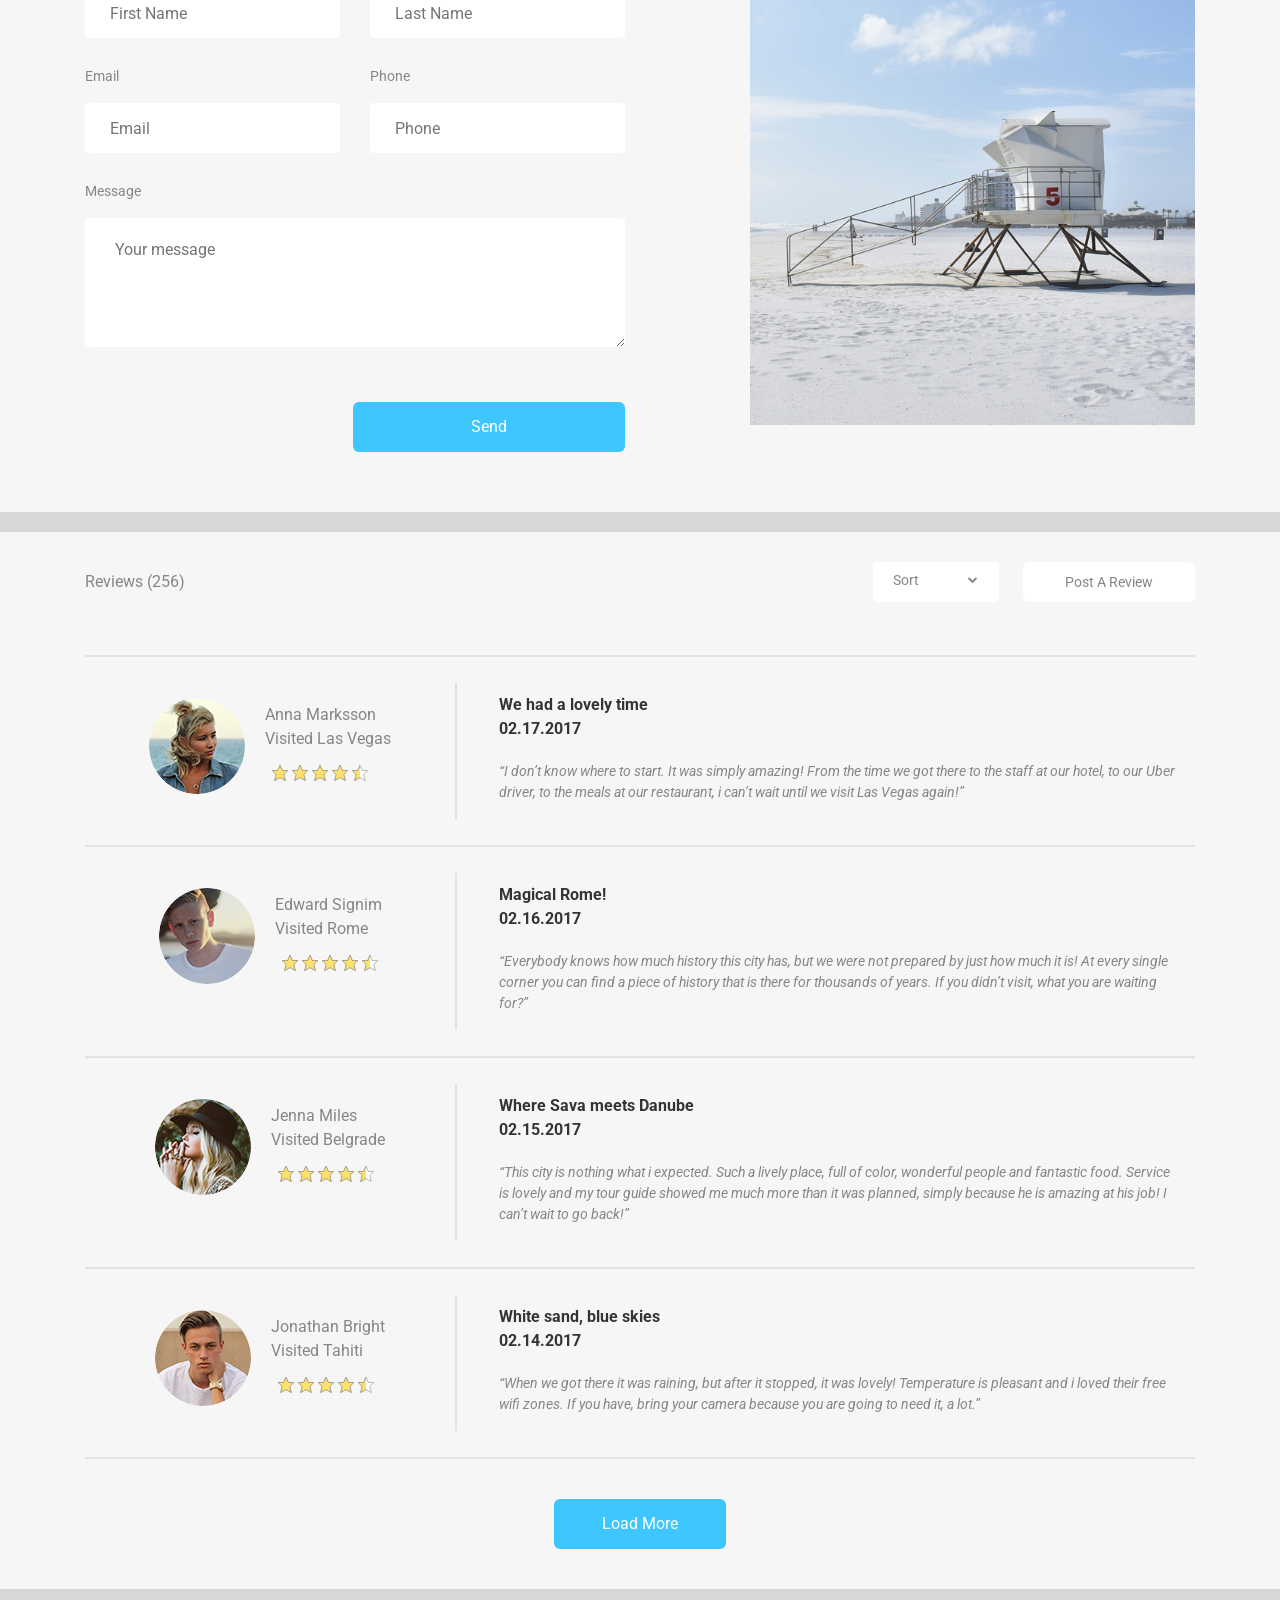
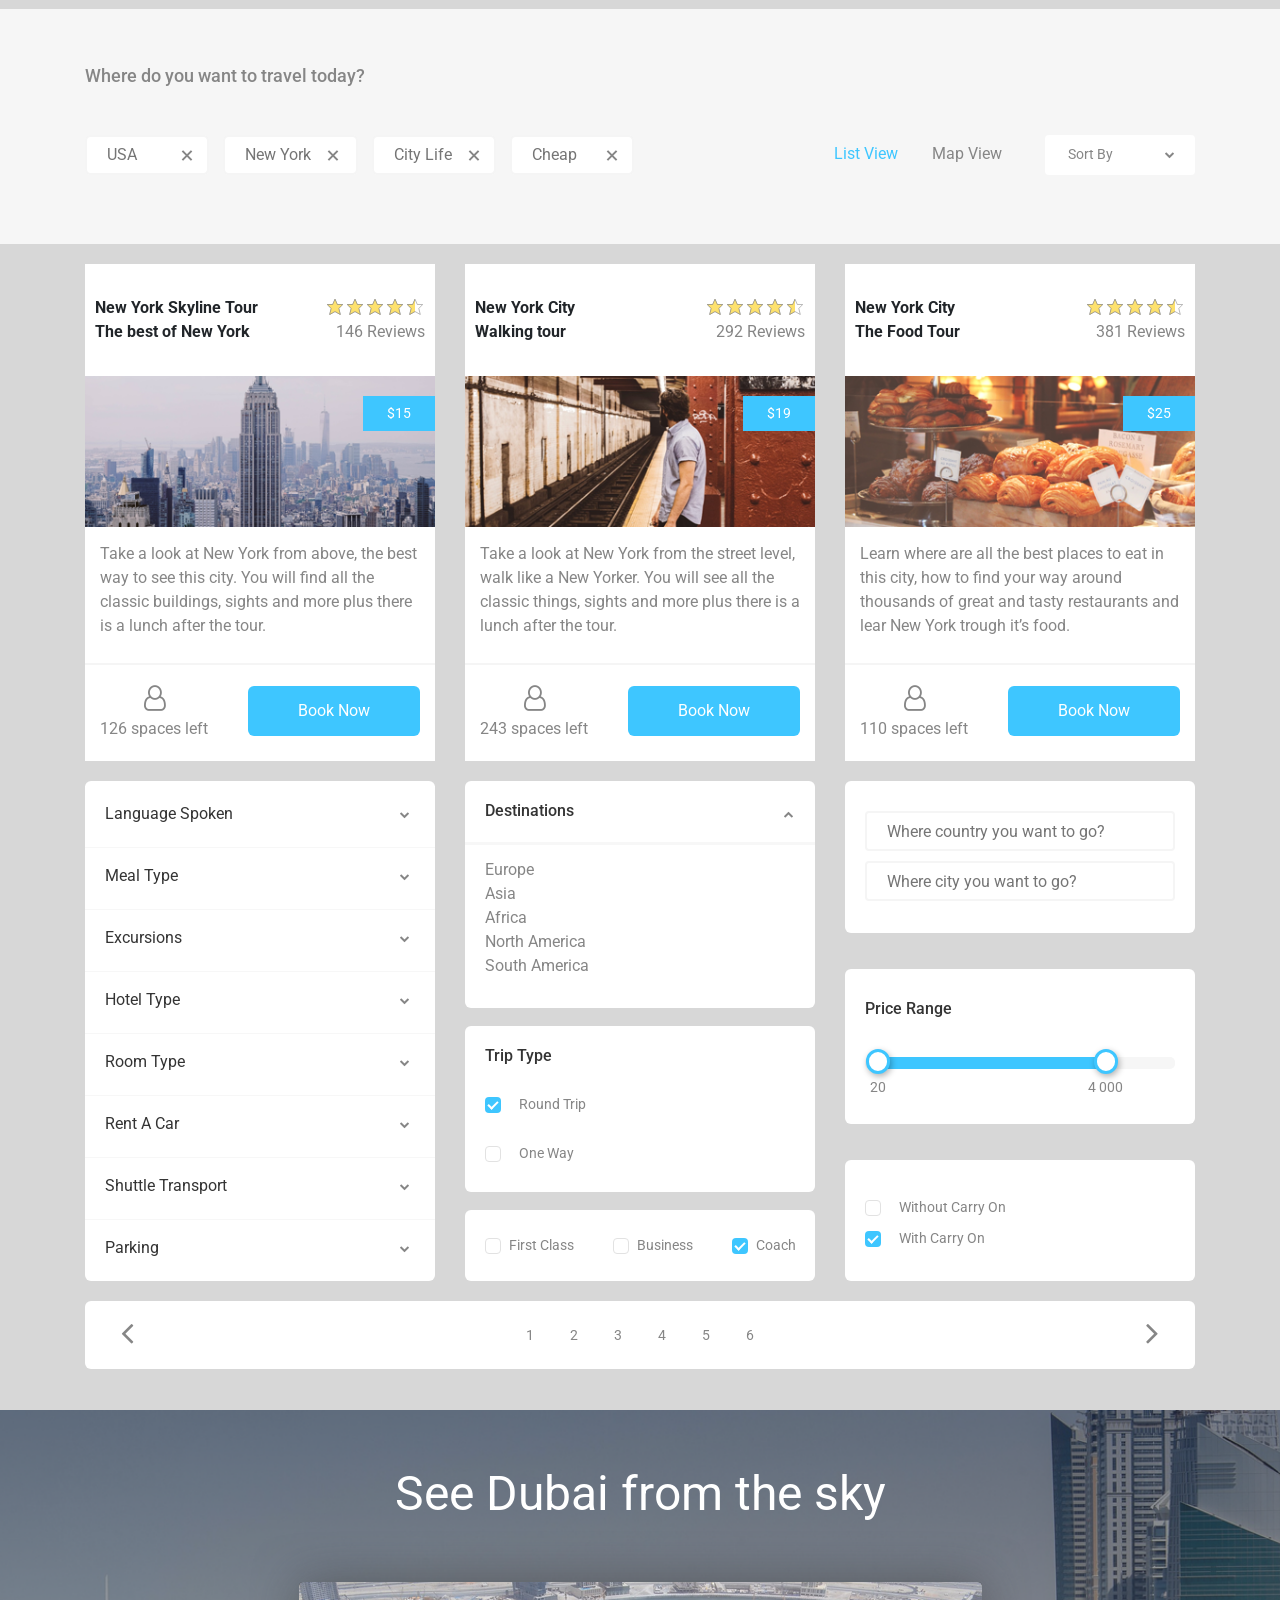
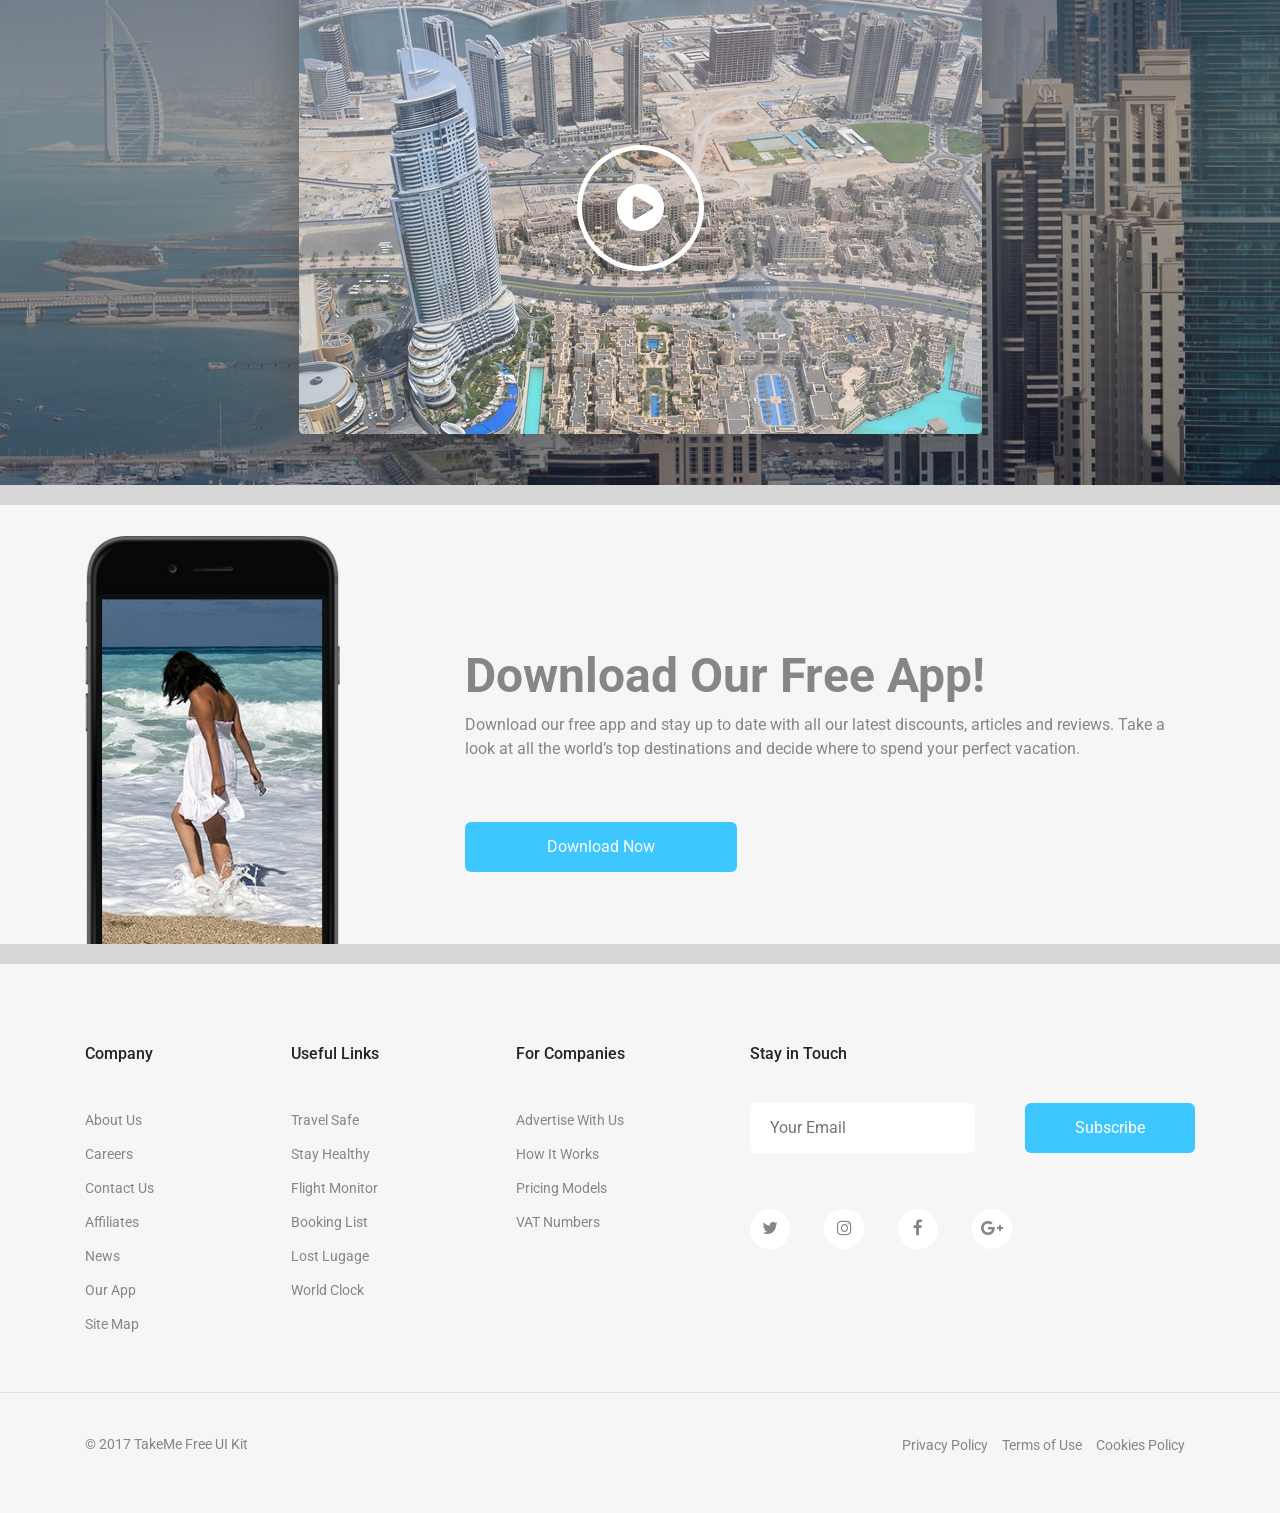
<file: pages/TakeMe/index.html>
<!DOCTYPE html>
<html lang="en">
  <head>
    <meta charset="UTF-8" />
    <meta name="viewport" content="width=device-width, initial-scale=1.0" />
    <meta http-equiv="X-UA-Compatible" content="ie=edge" />
    <title>TakeMe</title>
    <link
      href="https://fonts.googleapis.com/css?family=Roboto:400,700&display=swap"
      rel="stylesheet"
    />
    <link rel="stylesheet" href="css/jquery.formstyler.css" />
    <link rel="stylesheet" href="css/jquery.formstyler.theme.css" />
    <link rel="stylesheet" href="css/font-awesome.min.css" />
    <link rel="stylesheet" href="css/owl.carousel.min.css" />
    <link rel="stylesheet" href="css/bootstrap.min.css" />
    <link rel="stylesheet" href="css/star-rating.css" />
    <link rel="stylesheet" href="css/ion.rangeSlider.min.css" />
    <link rel="stylesheet" href="css/theme.css" />
    <link rel="stylesheet" href="css/styles.css" />
    <link rel="stylesheet" href="css/media.css" />
  </head>
  <body>
    <header>
      <nav>
        <div class="container">
          <div class="d-flex justify-content-between align-items-center">
            <div class="">
              <div class="logo">
                TakeMe
              </div>
            </div>
            <div class="">
              <div class="main_menu">
                <ul>
                  <li><a href="#">Locations</a></li>
                  <li><a href="#">Accommodation</a></li>
                  <li><a href="#">Travel Guides</a></li>
                  <li><a href="#">Where To Stay</a></li>
                  <li><a href="#">Contact Us</a></li>
                  <li><a href="#">Log In</a></li>
                </ul>
              </div>
              <div class="menu__btn">
                <button id="mobile__menu-btn"></button>
                <div class="mobile__menu-text">
                  MENU
                </div>
                <div class="mobile__menu-close">
                  CLOSE
                </div>
              </div>
            </div>
          </div>
          <div
            class="mobile__menu"
            style="top: 110px; transition: 1.2s ease-in; z-index: 2;"
          >
            <div class="mobile__menu__item"><a href="#">Locations</a></div>
          </div>
          <div
            class="mobile__menu"
            style="top: 175px; transition: 1s ease-in; z-index: 1;"
          >
            <div class="mobile__menu__item"><a href="#">Accommodation</a></div>
          </div>
          <div
            class="mobile__menu"
            style="top: 240px; transition: .8s ease-in;"
          >
            <div class="mobile__menu__item"><a href="#">Travel Guides</a></div>
          </div>
          <div
            class="mobile__menu"
            style="top: 305px; transition: .6s ease-in;"
          >
            <div class="mobile__menu__item"><a href="#">Where To Stay</a></div>
          </div>
          <div
            class="mobile__menu"
            style="top: 370px; transition: .4s ease-out;"
          >
            <div class="mobile__menu__item"><a href="#">Contact Us</a></div>
          </div>
          <div
            class="mobile__menu"
            style="top: 435px; transition: .2s ease-out; border-bottom: none;"
          >
            <div class="mobile__menu__item"><a href="#">Log In</a></div>
          </div>
        </div>
      </nav>
      <div class="header__content">
        <div class="container">
          <div class="row">
            <div class="col-lg-5">
              <h1>Find Your Dream Vacation Location</h1>
              <p>
                Search hundreds of locations from around the world and find your
                perfect vacation location.
              </p>
            </div>
            <div class="col-lg-7"></div>
          </div>
        </div>

        <form action="">
          <div class="container">
            <div class="row">
              <div class="col-lg-4 col-md-6">
                <input
                  type="text"
                  placeholder="Country or ZIP code"
                  id="header_input_country"
                  class="color-text"
                />
              </div>
              <div class="col-lg-3 col-md-6">
                <select name="header_select" id="header_select">
                  <option>Transportation</option>
                  <option>-------------</option>
                  <option>-------------</option>
                  <option>-------------</option>
                </select>
              </div>
              <div class="col-lg-3 col-md-6">
                <input
                  type="text"
                  placeholder="Number of people"
                  id="header_input_people"
                  class="color-text"
                />
              </div>
              <div class="col-lg-2 col-md-6">
                <button type="submit" class="header_form_btn" id="btn">
                  Search
                </button>
              </div>
            </div>
          </div>
        </form>
      </div>
    </header>
    <!-- HEADER -->

    <!-- SLIDER -->
    <section class="slider mt">
      <div class="container">
        <div class="row">
          <div class="col-lg-6">
            <h2>Magical Santorini Greece’s Jewel</h2>
            <p>
              Candy-colored houses carved into cliffs, sapphire waters, gleaming
              white buildings topped with half-spheres the color of a stormy
              sky.
            </p>
            <button type="submit" class="slider__btn" id="btn">
              Explore More
            </button>
          </div>
          <div class="col-lg-6">
            <div class="owl-carousel owl-theme owl-carousel-location">
              <div class="slider__item">
                <img src="img/img1.png" alt="" class="img-fluid" />
              </div>
              <div class="slider__item">
                <img src="img/img2.png" alt="" class="img-fluid" />
              </div>
              <div class="slider__item">
                <img src="img/img1.png" alt="" class="img-fluid" />
              </div>
              <div class="slider__item">
                <img src="img/img2.png" alt="" class="img-fluid" />
              </div>
              <div class="slider__item">
                <img src="img/img1.png" alt="" class="img-fluid" />
              </div>
              <div class="slider__item">
                <img src="img/img2.png" alt="" class="img-fluid" />
              </div>
              <div class="slider__item">
                <img src="img/img1.png" alt="" class="img-fluid" />
              </div>
              <div class="slider__item">
                <img src="img/img2.png" alt="" class="img-fluid" />
              </div>
              <div class="slider__item">
                <img src="img/img1.png" alt="" class="img-fluid" />
              </div>
              <div class="slider__item">
                <img src="img/img2.png" alt="" class="img-fluid" />
              </div>
            </div>
          </div>
        </div>
      </div>
    </section>
    <!-- SLIDER -->

    <!-- LOCATIONS -->
    <section class="locations mt">
      <div class="container">
        <div class="row">
          <div class="col-lg-4">
            <img src="img/img4.png" alt="" class="img-fluid" />
            <h3>Magical Paris</h3>
            <p>
              City of light, one of the most famous cities in the world is
              waiting to be explored. Some of the most famous museums, food and
              landmarks are waiting for you in Paris.
            </p>
            <div
              class="d-flex justify-content-between align-items-center"
              style="margin-top: 40px;"
            >
              <div>
                <input
                  class="rating rating-loading kv-svg"
                  data-min="0"
                  data-max="5"
                  data-step="0.1"
                  value="4.5"
                  data-size="xs"
                />
              </div>
              <div class="rating__numbers">2436 Ratings</div>
            </div>
          </div>
          <div class="col-lg-4">
            <img src="img/img5.png" alt="" class="img-fluid" />
            <h3>Classic London</h3>
            <p>
              City of history, one of the most famous cities in the world is
              waiting to be explored. Some of the most famous museums, food,
              pubs and landmarks are waiting for you in London.
            </p>
            <div
              class="d-flex justify-content-between align-items-center"
              style="margin-top: 40px;"
            >
              <div>
                <input
                  class="rating rating-loading kv-svg"
                  data-min="0"
                  data-max="5"
                  data-step="0.1"
                  value="4.5"
                  data-size="xs"
                />
              </div>
              <div class="rating__numbers">5438 Ratings</div>
            </div>
          </div>
          <div class="col-lg-4">
            <img src="img/img6.png" alt="" class="img-fluid" />
            <h3>Famous New York</h3>
            <p>
              City of fashion and yellow cabs, one of the most famous cities in
              the world is waiting to be explored. The most famous museums, food
              and landmarks are waiting for you in New York.
            </p>
            <div
              class="d-flex justify-content-between align-items-center"
              style="margin-top: 40px;"
            >
              <div>
                <input
                  class="rating rating-loading kv-svg"
                  data-min="0"
                  data-max="5"
                  data-step="0.1"
                  value="4.5"
                  data-size="xs"
                />
              </div>
              <div class="rating__numbers">1243 Ratings</div>
            </div>
          </div>
        </div>
      </div>
    </section>
    <!-- LOCATIONS -->

    <!-- SLIDER-ACTIVITIES -->
    <section class="slider-avtivites mt">
      <div class="container">
        <div class="row">
          <div class="col-lg-12">
            <div class="owl-carousel owl-theme owl-carousel-activities">
              <div class="slider-activites__item slider-activites__item1">
                <div class="slider-activites__item-rating">
                  <input
                    class="rating rating-loading kv-svg"
                    data-min="0"
                    data-max="5"
                    data-step="0.1"
                    value="4"
                    data-size="xs"
                  />
                  126 Visited
                </div>
                <div class="slider-activites__item-text">
                  <p>Professional Guides</p>
                  <h3>Sea Voyages</h3>
                </div>
              </div>
              <div class="slider-activites__item slider-activites__item2">
                <div class="slider-activites__item-rating">
                  <input
                    class="rating rating-loading kv-svg"
                    data-min="0"
                    data-max="5"
                    data-step="0.1"
                    value="4"
                    data-size="xs"
                  />
                  241 Visited
                </div>
                <div class="slider-activites__item-text">
                  <p>Expert Drivers</p>
                  <h3>Quad Riders</h3>
                </div>
              </div>
              <div class="slider-activites__item slider-activites__item3">
                <div class="slider-activites__item-rating">
                  <input
                    class="rating rating-loading kv-svg"
                    data-min="0"
                    data-max="5"
                    data-step="0.1"
                    value="4"
                    data-size="xs"
                  />
                  296 Visited
                </div>
                <div class="slider-activites__item-text">
                  <p>Safe Guides</p>
                  <h3>Mountain Climbs</h3>
                </div>
              </div>
            </div>
          </div>
        </div>
      </div>
    </section>
    <!-- SLIDER-ACTIVITIES -->

    <!-- SUBSCRIBE -->
    <section class="subscribe mt">
      <div class="container">
        <div class="row">
          <div class="col-lg-7">
            <h2>Subscribe to our newsletter</h2>
            <p>
              And receive all the latest news, discounts and updates about the
              most visited locations from around the globe, daily.
            </p>
          </div>
          <div class="col-lg-2"></div>
          <div class="col-lg-3">
            <button type="submit" class="subscribe__btn" id="btn">
              Subscribe
            </button>
          </div>
        </div>
      </div>
    </section>
    <!-- SUBSCRIBE -->

    <!-- CONTACT -->
    <section class="contact mt">
      <div class="container">
        <div class="row">
          <div class="col-lg-6">
            <h2>Contact Us</h2>
            <form action="">
              <div class="row">
                <div class="col">
                  <label for="FirstName">
                    <p>First Name</p>
                    <input
                      type="text"
                      placeholder="First Name"
                      id="FirstName"
                    />
                  </label>
                </div>
                <div class="col">
                  <label for="">
                    <p>Last Name</p>
                    <input type="text" placeholder="Last Name" />
                  </label>
                </div>
              </div>
              <div class="row">
                <div class="col">
                  <label for="">
                    <p>Email</p>
                    <input type="email" placeholder="Email" />
                  </label>
                </div>
                <div class="col">
                  <label for="">
                    <p>Phone</p>
                    <input type="text" placeholder="Phone" />
                  </label>
                </div>
              </div>
              <div class="row">
                <div class="col">
                  <label>
                    <p>Message</p>
                    <textarea placeholder="Your message" required></textarea>
                  </label>
                </div>
              </div>
              <div class="row">
                <div class="col"></div>
                <div class="col">
                  <button class="contact__btn" id="btn">Send</button>
                </div>
              </div>
            </form>
          </div>
          <div class="col-lg-1"></div>
          <div class="col-lg-5">
            <img src="img/img10.png" alt="" class="img-fluid" />
          </div>
        </div>
      </div>
    </section>
    <!-- CONTACT -->

    <!-- REVIEWS -->
    <section class="reviews mt">
      <div class="container">
        <div
          class="reviews__top d-flex justify-content-between align-items-center"
        >
          <div>
            <p>Reviews (256)</p>
          </div>
          <div>
            <select name="reviews_select" id="reviews_select">
              <option value="">Sort</option>
              <option value="">-------------</option>
              <option value="">-------------</option>
              <option value="">-------------</option>
              <option value="">-------------</option>
            </select>
            <button id="reviews_btn">Post A Review</button>
          </div>
        </div>
        <div class="reviews__item">
          <div class="container">
            <div class="row">
              <div class="col-lg-4">
                <div class="d-flex justify-content-center">
                  <img src="img/avatar 1.png" alt="" class="img-fluid" />
                  <div class="person">
                    <p>
                      Anna Marksson <br />
                      Visited Las Vegas
                    </p>
                    <input
                      class="rating rating-loading kv-svg"
                      data-min="0"
                      data-max="5"
                      data-step="0.1"
                      value="4.5"
                      data-size="xs"
                    />
                  </div>
                </div>
              </div>
              <div class="col-lg-8 reviews__item-border">
                <div style="margin-bottom: 10px;"></div>
                <b>We had a lovely time </b> <br />
                <b>02.17.2017</b>
                <blockquote>
                  “I don’t know where to start. It was simply amazing! From the
                  time we got there to the staff at our hotel, to our Uber
                  driver, to the meals at our restaurant, i can’t wait until we
                  visit Las Vegas again!”
                </blockquote>
              </div>
            </div>
          </div>
        </div>
        <div class="reviews__item">
          <div class="container">
            <div class="row">
              <div class="col-lg-4">
                <div class="d-flex justify-content-center">
                  <img src="img/avatar 2.png" alt="" class="img-fluid" />
                  <div class="person">
                    <p>
                      Edward Signim <br />
                      Visited Rome
                    </p>
                    <input
                      class="rating rating-loading kv-svg"
                      data-min="0"
                      data-max="5"
                      data-step="0.1"
                      value="4.5"
                      data-size="xs"
                    />
                  </div>
                </div>
              </div>
              <div class="col-lg-8 reviews__item-border">
                <div style="margin-bottom: 10px;"></div>
                <b>Magical Rome! </b> <br />
                <b>02.16.2017</b>
                <blockquote>
                  “Everybody knows how much history this city has, but we were
                  not prepared by just how much it is! At every single corner
                  you can find a piece of history that is there for thousands of
                  years. If you didn’t visit, what you are waiting for?”
                </blockquote>
              </div>
            </div>
          </div>
        </div>
        <div class="reviews__item">
          <div class="container">
            <div class="row">
              <div class="col-lg-4">
                <div class="d-flex justify-content-center">
                  <img src="img/avatar3.png" alt="" class="img-fluid" />
                  <div class="person">
                    <p>
                      Jenna Miles <br />
                      Visited Belgrade
                    </p>
                    <input
                      class="rating rating-loading kv-svg"
                      data-min="0"
                      data-max="5"
                      data-step="0.1"
                      value="4.5"
                      data-size="xs"
                    />
                  </div>
                </div>
              </div>
              <div class="col-lg-8 reviews__item-border">
                <div style="margin-bottom: 10px;"></div>
                <b>Where Sava meets Danube </b> <br />
                <b>02.15.2017</b>
                <blockquote>
                  “This city is nothing what i expected. Such a lively place,
                  full of color, wonderful people and fantastic food. Service is
                  lovely and my tour guide showed me much more than it was
                  planned, simply because he is amazing at his job! I can’t wait
                  to go back!”
                </blockquote>
              </div>
            </div>
          </div>
        </div>
        <div class="reviews__item" style="border-bottom: 2px solid #e2e2e2;">
          <div class="container">
            <div class="row">
              <div class="col-lg-4">
                <div class="d-flex justify-content-center">
                  <img src="img/avatar4.png" alt="" class="img-fluid" />
                  <div class="person">
                    <p>
                      Jonathan Bright <br />
                      Visited Tahiti
                    </p>
                    <input
                      class="rating rating-loading kv-svg"
                      data-min="0"
                      data-max="5"
                      data-step="0.1"
                      value="4.5"
                      data-size="xs"
                    />
                  </div>
                </div>
              </div>
              <div class="col-lg-8 reviews__item-border">
                <div style="margin-bottom: 10px;"></div>
                <b>White sand, blue skies </b> <br />
                <b>02.14.2017</b>
                <blockquote>
                  “When we got there it was raining, but after it stopped, it
                  was lovely! Temperature is pleasant and i loved their free
                  wifi zones. If you have, bring your camera because you are
                  going to need it, a lot.”
                </blockquote>
              </div>
            </div>
          </div>
        </div>
        <div class="row">
          <div class="col-lg-12 text-center">
            <button class="review_btn-bottom" id="btn">Load More</button>
          </div>
        </div>
      </div>
    </section>
    <!-- REVIEWS -->

    <!-- TAGS -->
    <section class="tags mt">
      <div class="container">
        <div class="row">
          <div class="col-lg-4">
            <h3>
              Where do you want to travel today?
            </h3>
          </div>
        </div>
        <div class="tags__content">
          <div class="d-flex justify-content-between">
            <div class="tags__input">
              <form action="">
                <label for="">
                  <input type="text" placeholder="USA" />
                </label>
                <label for="">
                  <input
                    type="text"
                    placeholder="New York"
                    style="width: 135px;"
                  />
                </label>
                <label for="">
                  <input type="text" placeholder="City Life" />
                </label>
                <label for="">
                  <input type="text" placeholder="Cheap" />
                </label>
              </form>
            </div>
            <div class="tags__links">
              <a href="#" class="tags__links-active">List View</a>
              <a href="#">Map View</a>
              <select name="" id="tags__select">
                <option value="">Sort By</option>
                <option value="">-------------</option>
                <option value="">-------------</option>
                <option value="">-------------</option>
              </select>
            </div>
          </div>
        </div>
      </div>
    </section>
    <!-- TAGS -->

    <!-- NEW-YORK -->
    <section class="new-york_trevel">
      <div class="container">
        <div class="row">
          <div class="col-lg-4">
            <div class="new-york_trevel__item">
              <div
                class="d-flex justify-content-between new-york_trevel__item-top"
              >
                <div>
                  <b>New York Skyline Tour</b> <br />
                  <b>The best of New York</b>
                </div>
                <div class="new-york_trevel__item-top-rating">
                  <input
                    class="rating rating-loading kv-svg"
                    data-min="0"
                    data-max="5"
                    data-step="0.1"
                    value="4.5"
                    data-size="xs"
                  />
                  <p>146 Reviews</p>
                </div>
              </div>
              <div class="new-york_trevel__item-img">
                <img src="img/img11.png" alt="" class="img-fluid" />
                <div class="new-york_trevel__item-img-price"><p>$15</p></div>
              </div>
              <div class="new-york_trevel__item-text">
                <p>
                  Take a look at New York from above, the best way to see this
                  city. You will find all the classic buildings, sights and more
                  plus there is a lunch after the tour.
                </p>
              </div>
              <div
                class="d-flex justify-content-between align-items-center new-york_trevel__item-btn"
              >
                <div class="new-york_trevel__item-btn-icon">
                  <i class="fa fa-user-o" aria-hidden="true"></i>
                  <p>126 spaces left</p>
                </div>
                <div>
                  <button class="new-york_trevel-btn" id="btn">Book Now</button>
                </div>
              </div>
            </div>
          </div>
          <div class="col-lg-4">
            <div class="new-york_trevel__item">
              <div
                class="d-flex justify-content-between new-york_trevel__item-top"
              >
                <div>
                  <b>New York City</b> <br />
                  <b>Walking tour</b>
                </div>
                <div class="new-york_trevel__item-top-rating">
                  <input
                    class="rating rating-loading kv-svg"
                    data-min="0"
                    data-max="5"
                    data-step="0.1"
                    value="4.5"
                    data-size="xs"
                  />
                  <p>292 Reviews</p>
                </div>
              </div>
              <div class="new-york_trevel__item-img">
                <img src="img/img12.png" alt="" class="img-fluid" />
                <div class="new-york_trevel__item-img-price"><p>$19</p></div>
              </div>
              <div class="new-york_trevel__item-text">
                <p>
                  Take a look at New York from the street level, walk like a New
                  Yorker. You will see all the classic things, sights and more
                  plus there is a lunch after the tour.
                </p>
              </div>
              <div
                class="d-flex justify-content-between align-items-center new-york_trevel__item-btn"
              >
                <div class="new-york_trevel__item-btn-icon">
                  <i class="fa fa-user-o" aria-hidden="true"></i>
                  <p>243 spaces left</p>
                </div>
                <div>
                  <button class="new-york_trevel-btn" id="btn">Book Now</button>
                </div>
              </div>
            </div>
          </div>
          <div class="col-lg-4">
            <div class="new-york_trevel__item">
              <div
                class="d-flex justify-content-between new-york_trevel__item-top"
              >
                <div>
                  <b>New York City</b> <br />
                  <b>The Food Tour</b>
                </div>
                <div class="new-york_trevel__item-top-rating">
                  <input
                    class="rating rating-loading kv-svg"
                    data-min="0"
                    data-max="5"
                    data-step="0.1"
                    value="4.5"
                    data-size="xs"
                  />
                  <p>381 Reviews</p>
                </div>
              </div>
              <div class="new-york_trevel__item-img">
                <img src="img/img13.png" alt="" class="img-fluid" />
                <div class="new-york_trevel__item-img-price"><p>$25</p></div>
              </div>
              <div class="new-york_trevel__item-text">
                <p>
                  Learn where are all the best places to eat in this city, how
                  to find your way around thousands of great and tasty
                  restaurants and lear New York trough it’s food.
                </p>
              </div>
              <div
                class="d-flex justify-content-between align-items-center new-york_trevel__item-btn"
              >
                <div class="new-york_trevel__item-btn-icon">
                  <i class="fa fa-user-o" aria-hidden="true"></i>
                  <p>110 spaces left</p>
                </div>
                <div>
                  <button class="new-york_trevel-btn" id="btn">Book Now</button>
                </div>
              </div>
            </div>
          </div>
        </div>
      </div>
    </section>
    <!-- NEW-YORK -->

    <!-- FORM -->
    <form class="form">
      <div class="container">
        <div class="row">
          <div class="col-lg-4">
            <div class="form__select">
              <div class="form__select-item">
                <select name="" id="form__select">
                  <option value="">Language Spoken</option>
                  <option value="">-------------</option>
                  <option value="">-------------</option>
                  <option value="">-------------</option>
                </select>
              </div>
              <div class="form__select-item">
                <select name="" id="form__select">
                  <option value="">Meal Type</option>
                  <option value="">-------------</option>
                  <option value="">-------------</option>
                  <option value="">-------------</option>
                </select>
              </div>
              <div class="form__select-item">
                <select name="" id="form__select">
                  <option value="">Excursions</option>
                  <option value="">-------------</option>
                  <option value="">-------------</option>
                  <option value="">-------------</option>
                </select>
              </div>
              <div class="form__select-item">
                <select name="" id="form__select">
                  <option value="">Hotel Type</option>
                  <option value="">-------------</option>
                  <option value="">-------------</option>
                  <option value="">-------------</option>
                </select>
              </div>
              <div class="form__select-item">
                <select name="" id="form__select">
                  <option value="">Room Type</option>
                  <option value="">-------------</option>
                  <option value="">-------------</option>
                  <option value="">-------------</option>
                </select>
              </div>
              <div class="form__select-item">
                <select name="" id="form__select">
                  <option value="">Rent A Car</option>
                  <option value="">-------------</option>
                  <option value="">-------------</option>
                  <option value="">-------------</option>
                </select>
              </div>
              <div class="form__select-item">
                <select name="" id="form__select">
                  <option value="">Shuttle Transport</option>
                  <option value="">-------------</option>
                  <option value="">-------------</option>
                  <option value="">-------------</option>
                </select>
              </div>
              <div>
                <select name="" id="form__select">
                  <option value="">Parking</option>
                  <option value="">-------------</option>
                  <option value="">-------------</option>
                  <option value="">-------------</option>
                </select>
              </div>
            </div>
          </div>
          <div class="col-lg-4">
            <div
              class="d-flex flex-column justify-content-between form__middle-column"
            >
              <div class="form__destinations form__bg">
                <div class="d-flex justify-content-between">
                  <h5>Destinations</h5>
                  <button></button>
                </div>
                <hr />
                <p>Europe</p>
                <p>Asia</p>
                <p>Africa</p>
                <p>North America</p>
                <p>South America</p>
              </div>
              <div class="form__trip-type form__bg">
                <h5>Trip Type</h5>
                <label for="round">
                  <input
                    type="radio"
                    id="round"
                    name="radio-trip-type"
                    checked
                  />
                  Round Trip
                </label>
                <br />
                <label for="oneway">
                  <input type="radio" id="oneway" name="radio-trip-type" />
                  One Way
                </label>
              </div>
              <div class="form__class form__bg">
                <div class="d-flex justify-content-around">
                  <label for="firstclass">
                    <input type="radio" id="firstclass" name="radio-class" />
                    First Class
                  </label>
                  <label for="buisness">
                    <input type="radio" id="buisness" name="radio-class" />
                    Business
                  </label>
                  <label for="coach">
                    <input type="radio" id="coach" name="radio-class" checked />
                    Coach
                  </label>
                </div>
              </div>
            </div>
          </div>
          <div class="col-lg-4">
            <div
              class="d-flex flex-column justify-content-between form__right-column"
            >
              <div class="form__question-text form__bg">
                <input
                  type="text"
                  placeholder="Where country you want to go?"
                  style="margin-bottom: 10px;"
                />
                <input type="text" placeholder="Where city you want to go?" />
              </div>
              <div class="form__range form__bg">
                <h5>Price Range</h5>
                <label for="">
                  <input
                    type="text"
                    class="js-range-slider"
                    name="my_range"
                    value=""
                    data-type="double"
                    data-min="0"
                    data-max="5000"
                    data-from="20"
                    data-to="4000"
                    data-grid="false"
                  />
                </label>
              </div>
              <div class="form__carry-on form__bg">
                <label for="withoutcarry">
                  <input type="radio" id="withoutcarry" name="carryon" />
                  Without Carry On
                </label>
                <br />
                <label for="withcarry">
                  <input type="radio" id="withcarry" name="carryon" checked />
                  With Carry On
                </label>
              </div>
            </div>
          </div>
          <div class="col-lg-12">
            <div class="form__footer">
              <div class="d-flex justify-content-between">
                <div>
                  <a href="#">
                    <button>
                      <i class="fa fa-angle-left" aria-hidden="true"></i>
                    </button>
                  </a>
                </div>
                <div>
                  <ul>
                    <li><a href="#">1</a></li>
                    <li><a href="#">2</a></li>
                    <li><a href="#">3</a></li>
                    <li><a href="#">4</a></li>
                    <li><a href="#">5</a></li>
                    <li><a href="#">6</a></li>
                  </ul>
                </div>
                <div>
                  <a href="#">
                    <button>
                      <i class="fa fa-angle-right" aria-hidden="true"></i>
                    </button>
                  </a>
                </div>
              </div>
            </div>
          </div>
        </div>
      </div>
    </form>
    <!-- FORM -->

    <!-- MAP -->
    <section class="map">
      <div class="container-fluid p0">
        <div class="row no-gutters">
          <div class="col-lg-12">
            <script
              type="text/javascript"
              charset="utf-8"
              async
              src="https://api-maps.yandex.ru/services/constructor/1.0/js/?um=constructor%3Ad8b44a2ae360d01ed733cbce372413d56d3f64978c46b2339a32bd3993340e1b&amp;width=100%25&amp;height=458&amp;lang=ru_RU&amp;scroll=true"
            ></script>
          </div>
        </div>
      </div>
    </section>
    <!-- MAP -->

    <!-- DUBAI -->
    <section class="dubai">
      <div class="container">
        <div class="row">
          <div class="col-lg-12">
            <h2>See Dubai from the sky</h2>
          </div>
        </div>
        <div class="row">
          <div class="col-lg-1"></div>
          <div class="col-lg-10">
            <div class="dubai__item" style="position: relative;">
              <div
                class="d-flex"
                style="position: absolute; width: 100%; height: 100%; top: 0; left: 0;"
              >
                <div style="margin: auto;">
                  <button>
                    <i class="fa fa-play-circle" aria-hidden="true"></i>
                  </button>
                </div>
              </div>
              <img src="img/img14.png" alt="" class="img-fluid" />
            </div>
          </div>
          <div class="col-lg-1"></div>
        </div>
      </div>
    </section>
    <!-- DUBAI -->

    <!-- APP -->
    <section class="app mt">
      <div class="container">
        <div class="row">
          <div class="col-lg-3">
            <img src="img/iphone.png" alt="" class="img-fluid" />
          </div>
          <div class="col-lg-1"></div>
          <div class="col-lg-8">
            <h2>Download Our Free App!</h2>
            <p>
              Download our free app and stay up to date with all our latest
              discounts, articles and reviews. Take a look at all the world’s
              top destinations and decide where to spend your perfect vacation.
            </p>
            <button class="app__button" id="btn">Download Now</button>
          </div>
        </div>
      </div>
    </section>
    <!-- APP -->

    <!-- FOOTER -->
    <footer class="mt">
      <div class="container">
        <div class="row">
          <div class="col-lg-6">
            <div class="d-flex justify-content-between footer__menu">
              <button id="footer__menu-btn">Menu</button>
              <div class="footer__menu-item">
                <h6>
                  Company
                </h6>
                <ul>
                  <li><a href="#">About Us</a></li>
                  <li><a href="#">Careers</a></li>
                  <li><a href="#">Contact Us</a></li>
                  <li><a href="#">Affiliates</a></li>
                  <li><a href="#">News</a></li>
                  <li><a href="#">Our App</a></li>
                  <li><a href="#">Site Map</a></li>
                </ul>
              </div>
              <div class="footer__menu-item">
                <h6>
                  Useful Links
                </h6>
                <ul>
                  <li><a href="#">Travel Safe</a></li>
                  <li><a href="#">Stay Healthy</a></li>
                  <li><a href="#">Flight Monitor</a></li>
                  <li><a href="#">Booking List</a></li>
                  <li><a href="#">Lost Lugage</a></li>
                  <li><a href="#">World Clock</a></li>
                </ul>
              </div>
              <div class="footer__menu-item">
                <h6>
                  For Companies
                </h6>
                <ul>
                  <li><a href="#">Advertise With Us</a></li>
                  <li><a href="#">How It Works</a></li>
                  <li><a href="#">Pricing Models</a></li>
                  <li><a href="#">VAT Numbers</a></li>
                </ul>
              </div>
            </div>
          </div>
          <div class="col-lg-1"></div>
          <div class="col-lg-5">
            <div class="footer__subscibe">
              <h6>Stay in Touch</h6>
              <div class="footer__subscibe-form">
                <form action="">
                  <div class="d-flex justify-content-between">
                    <div>
                      <input type="text" placeholder="Your Email" />
                    </div>
                    <div>
                      <button
                        type="submit"
                        class="footer__subscibe-form-btn"
                        id="btn"
                      >
                        Subscribe
                      </button>
                    </div>
                  </div>
                </form>
              </div>
              <ul class="footer__subscibe-social">
                <li>
                  <a href="#">
                    <button>
                      <i class="fa fa-twitter" aria-hidden="true"></i>
                    </button>
                  </a>
                </li>
                <li>
                  <a href="#">
                    <button>
                      <i class="fa fa-instagram" aria-hidden="true"></i>
                    </button>
                  </a>
                </li>
                <li>
                  <a href="#"
                    ><button>
                      <i class="fa fa-facebook" aria-hidden="true"></i>
                    </button>
                  </a>
                </li>
                <li>
                  <a href="#"
                    ><button>
                      <i class="fa fa-google-plus" aria-hidden="true"></i>
                    </button>
                  </a>
                </li>
              </ul>
            </div>
          </div>
        </div>
      </div>
      <div class="copyright">
        <div class="container">
          <div class="d-flex justify-content-between align-items-center">
            <div>
              <p>© 2017 TakeMe Free UI Kit</p>
            </div>
            <div class="copyright__privacy">
              <ul>
                <li><a href="#">Privacy Policy</a></li>
                <li><a href="#">Terms of Use</a></li>
                <li><a href="#"> Cookies Policy</a></li>
              </ul>
            </div>
          </div>
        </div>
      </div>
    </footer>
    <!-- FOOTER -->

    <script src="js/jquery-3.4.1.min.js"></script>
    <script src="js/bootstrap.min.js"></script>
    <script src="js/star-rating.js"></script>
    <script src="js/owl.carousel.js"></script>
    <script src="js/jquery.formstyler.min.js"></script>
    <script src="js/ion.rangeSlider.js"></script>
    <script>
      $(function() {
        $(
          "#header_select, #reviews_select, #tags__select, #form__select, #form__select, #round, #oneway, #firstclass, #buisness, #coach, #withoutcarry, #withcarry"
        ).styler();
      });
    </script>
    <script>
      $(".owl-carousel-location").owlCarousel({
        items: 2,
        loop: false,
        dots: true,
        nav: false,
        margin: 27
      });
    </script>
    <script>
      $(".owl-carousel-activities").owlCarousel({
        items: 3,
        loop: true,
        dots: false,
        nav: true,
        margin: 30,
        autoplay: true,
        autoplayHoverPause: true,
        autoplayTimeout: 1500,
        responsiveClass: true,
        responsive: {
          0: {
            items: 1
          },
          700: {
            items: 2
          },
          1000: {
            items: 3
          }
        }
      });
    </script>
    <script>
      $(".kv-svg").rating({
        theme: "krajee-svg",
        filledStar: '<span class="krajee-icon krajee-icon-star"></span>',
        emptyStar: '<span class="krajee-icon krajee-icon-star"></span>'
      });
    </script>
    <script>
      $(".js-range-slider").ionRangeSlider({
        type: "double",
        min: 0,
        max: 1000,
        from: 200,
        to: 500,
        grid: true
      });
    </script>
    <script>
      $("document").ready(function() {
        $(".menu__btn").click(function() {
          $(this).toggleClass("active");
          $(".mobile__menu").toggleClass("active");
        });
      });
    </script>
    <script>
      $("#footer__menu-btn").on("click", function() {
        $(".footer__menu ul").slideToggle();
      });
    </script>
  </body>
</html>
</file>
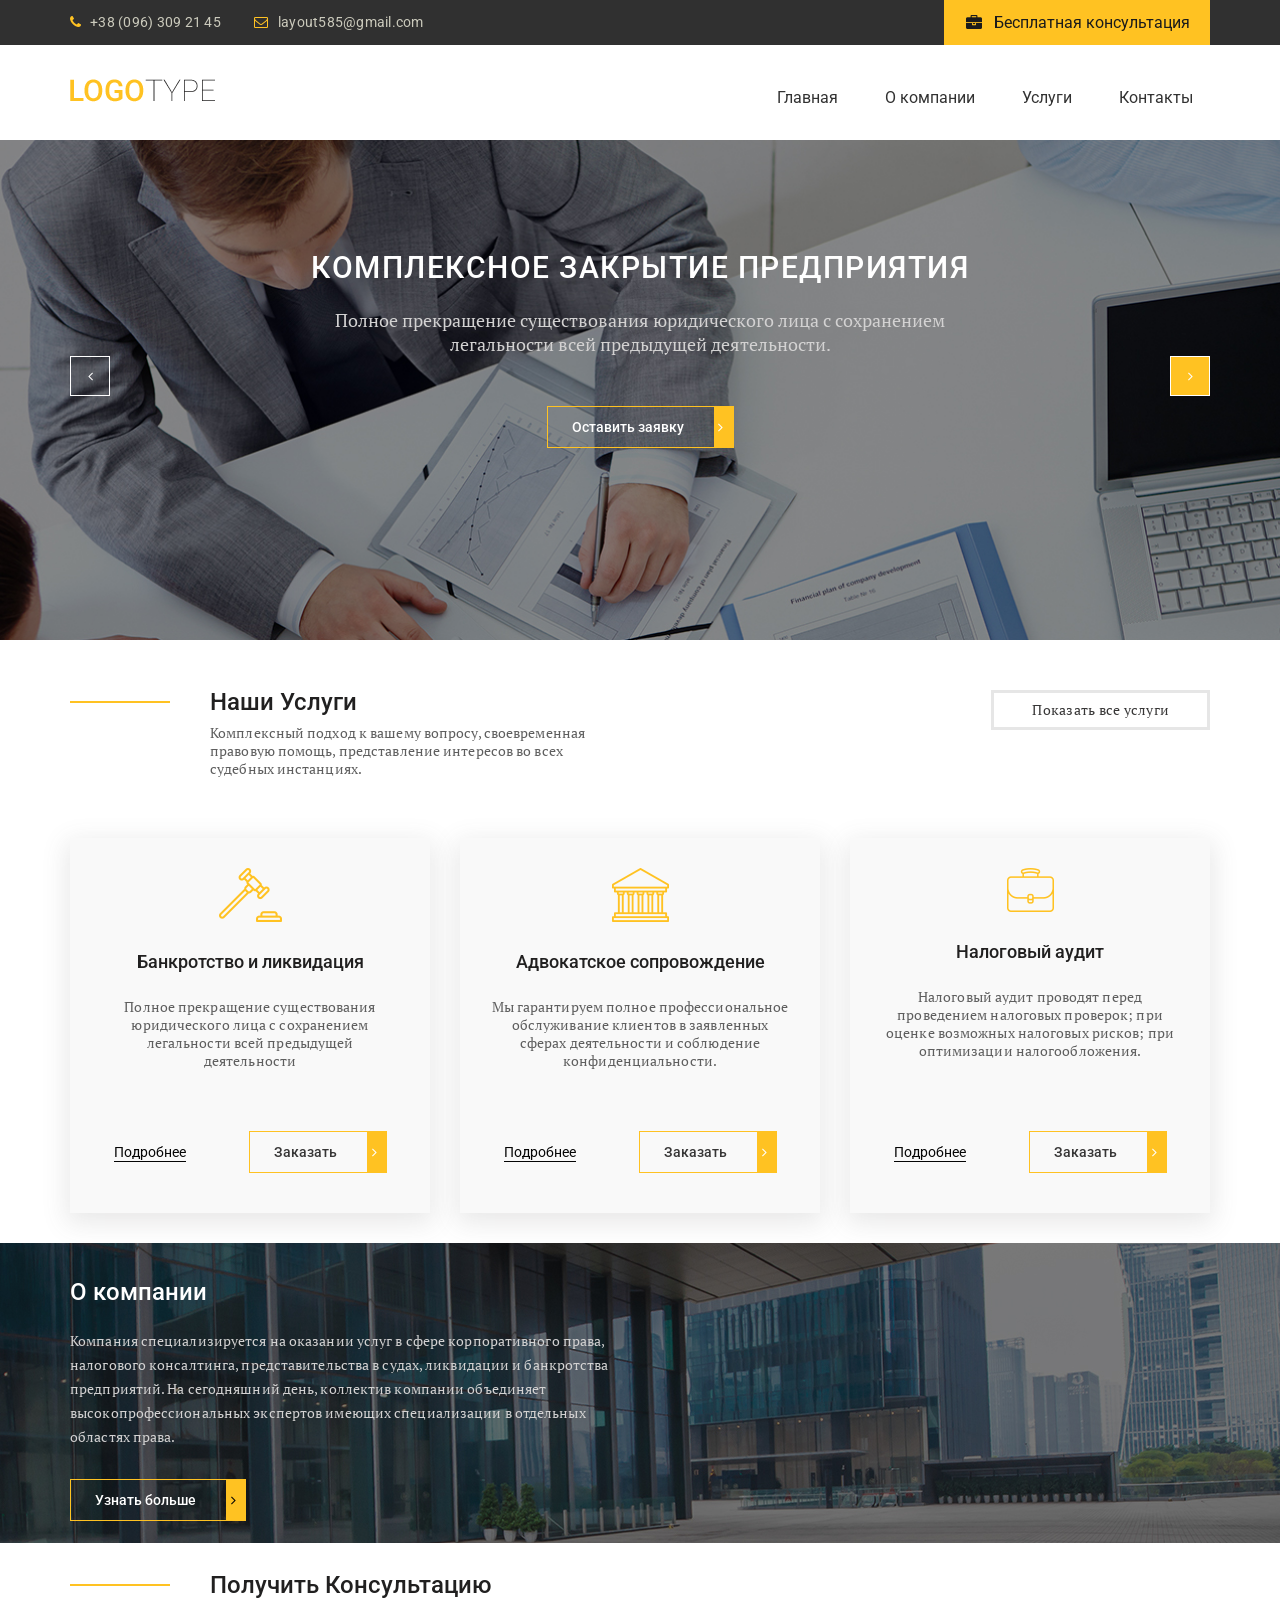
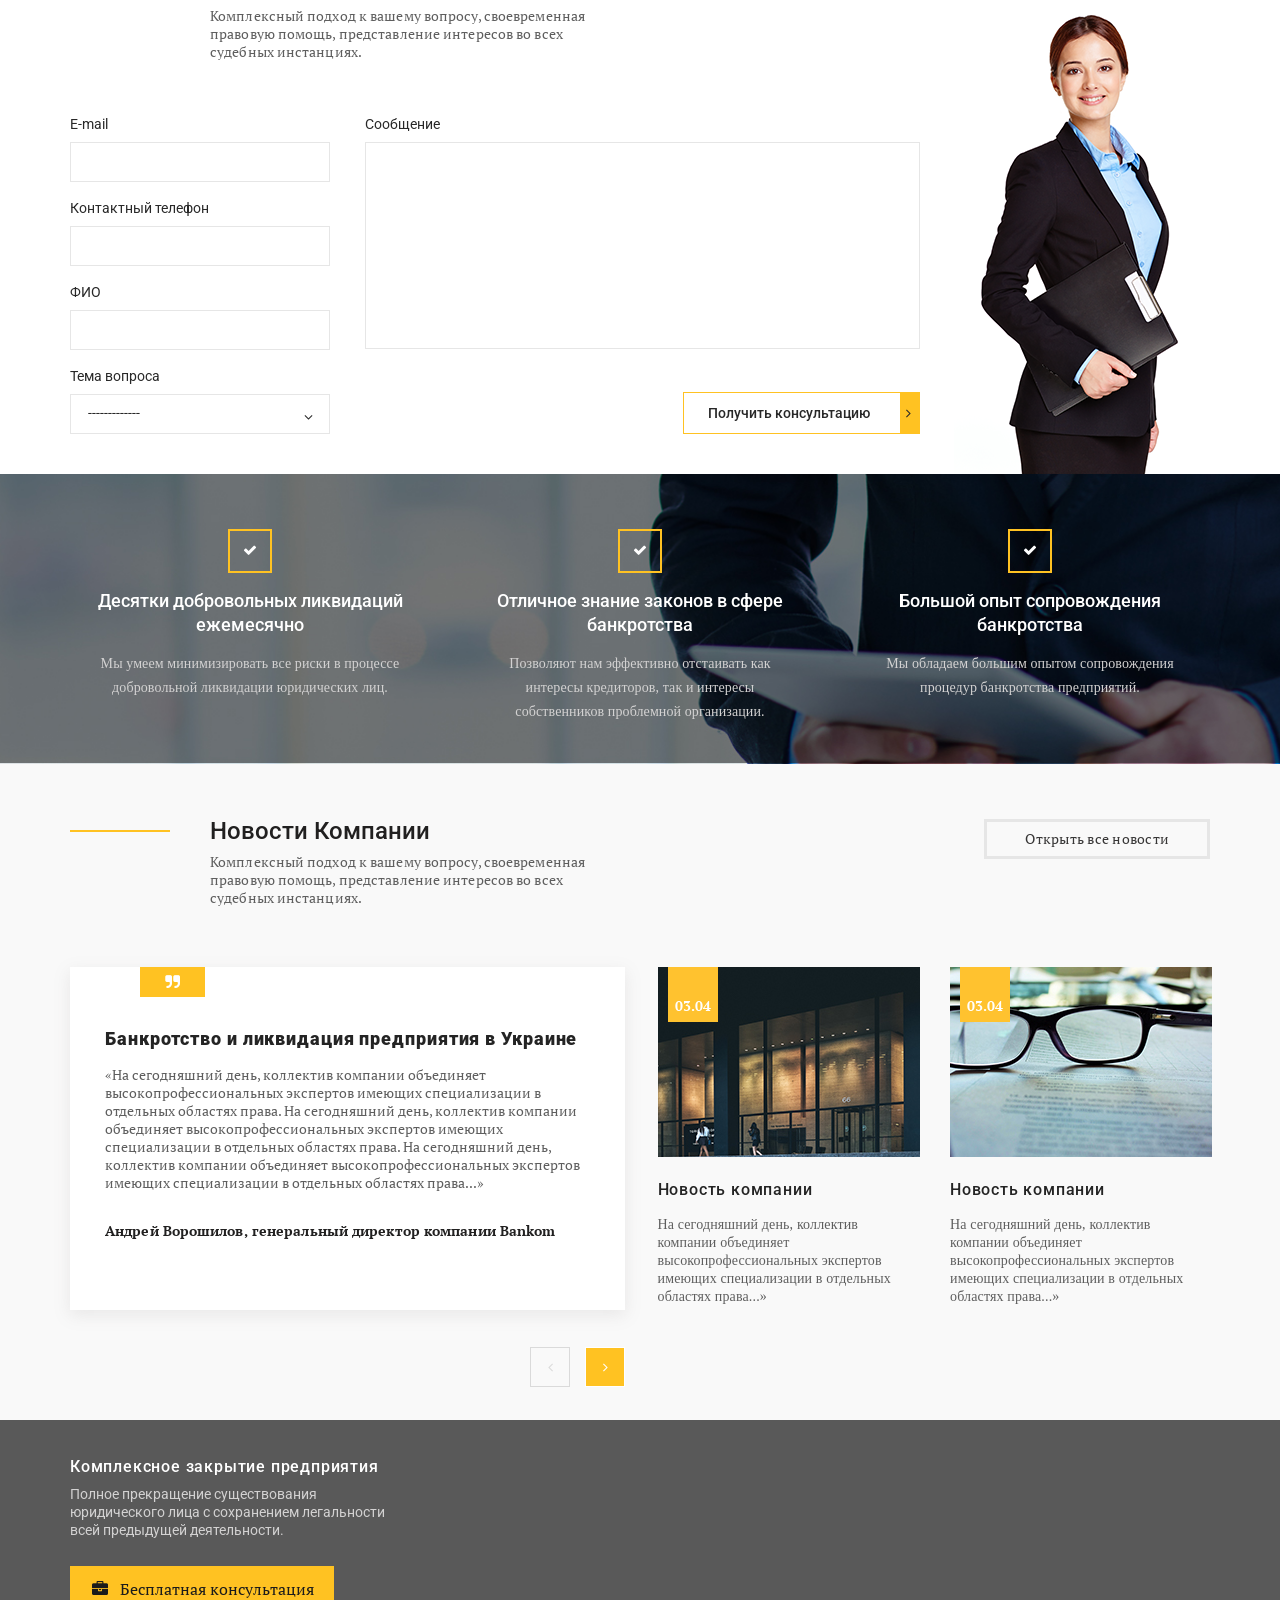
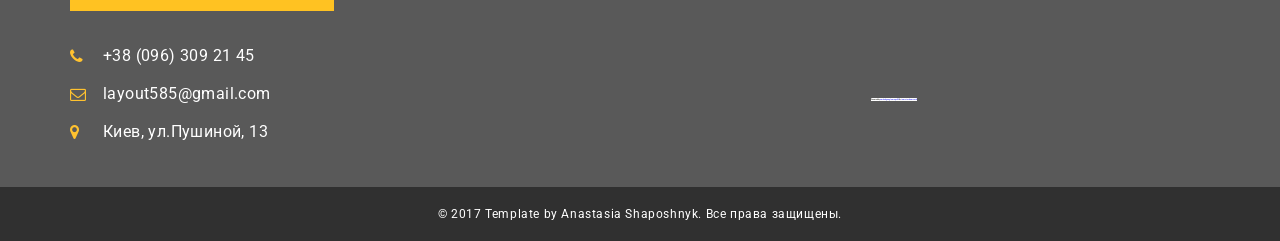
<file: pages/urist/index.html>
<!DOCTYPE html>
<html lang="en">
  <head>
    <meta charset="UTF-8" />
    <meta name="viewport" content="width=device-width, initial-scale=1.0" />
    <meta http-equiv="X-UA-Compatible" content="ie=edge" />
    <title>URIST</title>
    <link
      href="https://fonts.googleapis.com/css?family=PT+Serif:400,700|Roboto&display=swap&subset=cyrillic"
      rel="stylesheet"
    />
    <link rel="stylesheet" href="css/normalize.css" />
    <link rel="stylesheet" href="css/fonts.css" />
    <link rel="stylesheet" href="css/jquery.formstyler.css">
    <link rel="stylesheet" href="css/jquery.fancybox.min.css" />
    <link rel="stylesheet" href="css/slick.css" />
    <link rel="stylesheet" href="css/styles.css" />
    <link rel="stylesheet" href="css/media.css">
  </head>
  <body>
    <header class="header">
      <div class="header-top">
        <div class="container">
          <div class="header-contacts">
            <a class="header-phone" href="tel:380963092145"
              >+38 (096) 309 21 45</a
            >
            <a class="header-email" href="#">layout585@gmail.com</a>
            <a
              data-fancybox
              data-src="#modal"
              href="javascript"
              class="header-btn"
              href="#"
              >Бесплатная консультация</a
            >
          </div>
        </div>
      </div>

      <div class="header-content">
        <div class="container">
          <div class="header-content-inner">
            <div class="header-logo">
              <a href="#">
                <img src="img/logo.png" alt="" />
              </a>
            </div>
            <nav class="menu">
              <div class="header-btn-menu">
                <span class="icon-bars"></span>
              </div>
              <ul>
                <li><a href="#">Главная</a></li>
                <li><a href="#">О компании</a></li>
                <li><a href="#">Услуги</a></li>
                <li><a href="#">Контакты</a></li>
              </ul>
            </nav>
          </div>
        </div>
      </div>
    </header>

    <section class="slider">
      <div class="container">
        <div class="slider-inner">
          <div class="slider-item">
            <div class="slider-item-content">
              <div class="slider-title">
                КОМПЛЕКСНОЕ ЗАКРЫТИЕ ПРЕДПРИЯТИЯ
              </div>
              <div class="slider-text">
                Полное прекращение существования юридического лица с сохранением
                <br />
                легальности всей предыдущей деятельности.
              </div>
              <a
                data-fancybox
                data-src="#modal"
                href="javascript"
                class="slider-btn default-btn"
              >
                Оставить заявку
              </a>
            </div>
          </div>

          <div class="slider-item">
            <div class="slider-item-content">
              <div class="slider-title">
                КОМПЛЕКСНОЕ ЗАКРЫТИЕ ПРЕДПРИЯТИЯ
              </div>
              <div class="slider-text">
                Полное прекращение существования юридического лица с сохранением
                <br />
                легальности всей предыдущей деятельности.
              </div>
              <a
                data-fancybox
                data-src="#modal"
                href="javascript"
                class="slider-btn default-btn"
              >
                Оставить заявку
              </a>
            </div>
          </div>

          <div class="slider-item">
            <div class="slider-item-content">
              <div class="slider-title">
                КОМПЛЕКСНОЕ ЗАКРЫТИЕ ПРЕДПРИЯТИЯ
              </div>
              <div class="slider-text">
                Полное прекращение существования юридического лица с сохранением
                <br />
                легальности всей предыдущей деятельности.
              </div>
              <a
                data-fancybox
                data-src="#modal"
                href="javascript"
                class="slider-btn default-btn"
              >
                Оставить заявку
              </a>
            </div>
          </div>
        </div>
      </div>
    </section>

    <!-- services -->
    <section class="services">
      <div class="container">
        <div class="services-top">
          <div class="services-title-box">
            <div class="services-title">
              Наши Услуги
            </div>
            <div class="services-text">
              Комплексный подход к вашему вопросу, своевременная правовую
              помощь, представление интересов во всех судебных инстанциях.
            </div>
          </div>
          <div class="services-btn">
            <a href="#">
              Показать все услуги
            </a>
          </div>
        </div>

        <div class="services-items">
          <div class="services-item">
            <img src="img/about-1.png" alt="" />
            <div class="services-item-title">
              Банкротство и ликвидация
            </div>
            <div class="services-item-text">
              Полное прекращение существования юридического лица с сохранением
              легальности всей предыдущей деятельности
            </div>
            <div class="services-item-btn">
              <a class="services-item-link" href="#">Подробнее</a>
              <a
                data-fancybox
                data-src="#modal"
                href="javascript"
                class="default-btn"
              >
                Заказать
              </a>
            </div>
          </div>

          <div class="services-item">
            <img src="img/about-2.png" alt="" />
            <div class="services-item-title">
              Адвокатское сопровождение
            </div>
            <div class="services-item-text">
              Мы гарантируем полное профессиональное обслуживание клиентов в
              заявленных сферах деятельности и соблюдение конфиденциальности.
            </div>
            <div class="services-item-btn">
              <a class="services-item-link" href="#">Подробнее</a>
              <a
                data-fancybox
                data-src="#modal"
                href="javascript"
                class="default-btn"
              >
                Заказать
              </a>
            </div>
          </div>

          <div class="services-item">
            <img src="img/about-3.png" alt="" />
            <div class="services-item-title">
              Налоговый аудит
            </div>
            <div class="services-item-text">
              Налоговый аудит проводят перед проведением налоговых проверок; при
              оценке возможных налоговых рисков; при оптимизации
              налогообложения.
            </div>
            <div class="services-item-btn">
              <a class="services-item-link" href="#">Подробнее</a>
              <a
                data-fancybox
                data-src="#modal"
                href="javascript"
                class="default-btn"
              >
                Заказать
              </a>
            </div>
          </div>
        </div>
      </div>
    </section>
    <!-- services -->

    <!-- ABOUT -->
    <section class="about">
      <div class="container">
        <div class="about-inner">
        <div class="about-title">
          О компании 
        </div>
        <div class="about-text">
          Компания специализируется на оказании услуг в сфере корпоративного права, налогового консалтинга, представительства в судах, ликвидации и банкротства предприятий. На сегодняшний день, коллектив компании объединяет 
высокопрофессиональных экспертов имеющих 
специализации в отдельных областях права.
        </div>
        <a
          href="#"
          class="about-btn default-btn"
        >
        Узнать больше
        </a>
      </div>
      </div>
    </section>
    <!-- ABOUT -->

    <!-- FORM -->
    <section class="form">
      <div class="container">
        <div class="form-inner">
          <div class="form-content">
              <div class="form-title-box">
                  <div class="form-title">
                      Получить Консультацию
                  </div>
                  <div class="form-text">
                      Комплексный подход к вашему вопросу, своевременная правовую помощь, представление интересов во всех судебных инстанциях.
                  </div>
                </div>
                <div class="form-box">
                  <form>
                    <div class="form-box-inner">
                      <div class="form-box-left">
                          <label>
                              E-mail
                              <input type="text">
                            </label>
                            <label>
                              Контактный телефон
                              <input type="text">
                            </label>
                            <label>
                              ФИО
                              <input type="text">
                            </label>
                            <label>
                              Тема вопроса
                              <select>
                                <option>-------------</option>
                                <option>-------------</option>
                                <option>-------------</option>
                                <option>-------------</option>
                              </select>
                            </label>
                      </div>
                      <div class="form-box-right">
                          <label>
                              Сообщение
                              <textarea></textarea>
                            </label>
                            <label>
                        <button type="submit" class="default-btn">Получить консультацию</button>
                      </div>
                    </div>
                  </form>
                </div>
          </div>      
        </div>
      </div>
    </section>
    <!-- FORM -->

    <!-- ADVANTAGES -->
    <section class="advantages">
      <div class="container">
        <div class="advantages-inner">
          <div class="advantages-item">
            <div class="advantages-title">
                Десятки добровольных ликвидаций ежемесячно
            </div>
            <div class="advantages-text">
                Мы умеем минимизировать все риски в процессе добровольной ликвидации юридических лиц.
            </div>
          </div>
          <div class="advantages-item">
              <div class="advantages-title">
                  Отличное знание законов в сфере банкротства 
              </div>
              <div class="advantages-text">
                  Позволяют нам эффективно отстаивать как интересы кредиторов, так и интересы собственников проблемной организации.
              </div>
          </div>
          <div class="advantages-item">
              <div class="advantages-title">
                Большой опыт сопровождения банкротства
              </div>
              <div class="advantages-text">
                  Мы обладаем большим опытом сопровождения процедур банкротства предприятий.
              </div>
          </div>
        </div>
      </div>
    </section>
    <!-- ADVANTAGES -->

    <!-- NEWS -->
    <section class="news">
      <div class="container">
          <div class="news-top">
              <div class="news-title-box">
                <div class="news-title">
                    Новости Компании
                </div>
                <div class="news-text">
                    Комплексный подход к вашему вопросу, своевременная правовую помощь, представление интересов во всех судебных инстанциях.
                </div>
              </div>
              <div class="news-btn">
                <a href="#">
                  Открыть все новости
                </a>
              </div>
            </div>
 
            <div class="news-inner">
              <div class="news-slider">
                  <div class="news-slider-inner">
                    <div class="news-slider-item">
                      <div class="news-slider-title">
                          Банкротство и ликвидация предприятия в Украине
                      </div>
                      <div class="news-slider-text">
                          «На сегодняшний день, коллектив компании объединяет высокопрофессиональных экспертов имеющих специализации в отдельных областях права. На сегодняшний день, коллектив компании объединяет высокопрофессиональных экспертов имеющих специализации в отдельных областях права. На сегодняшний день, коллектив компании объединяет высокопрофессиональных экспертов имеющих специализации в отдельных областях права...»
                      </div>
                      <div class="news-slider-author">
                          Андрей Ворошилов, генеральный директор компании Bankom
                      </div>
                    </div>
                    <div class="news-slider-item">
                        <div class="news-slider-title">
                            Банкротство и ликвидация предприятия в Украине
                        </div>
                        <div class="news-slider-text">
                            «На сегодняшний день, коллектив компании объединяет высокопрофессиональных экспертов имеющих специализации в отдельных областях права. На сегодняшний день, коллектив компании объединяет высокопрофессиональных экспертов имеющих специализации в отдельных областях права. На сегодняшний день, коллектив компании объединяет высокопрофессиональных экспертов имеющих специализации в отдельных областях права...»
                        </div>
                        <div class="news-slider-author">
                            Андрей Ворошилов, генеральный директор компании Bankom
                        </div>
                      </div>
                      <div class="news-slider-item">
                          <div class="news-slider-title">
                              Банкротство и ликвидация предприятия в Украине
                          </div>
                          <div class="news-slider-text">
                              «На сегодняшний день, коллектив компании объединяет высокопрофессиональных экспертов имеющих специализации в отдельных областях права. На сегодняшний день, коллектив компании объединяет высокопрофессиональных экспертов имеющих специализации в отдельных областях права. На сегодняшний день, коллектив компании объединяет высокопрофессиональных экспертов имеющих специализации в отдельных областях права...»
                          </div>
                          <div class="news-slider-author">
                              Андрей Ворошилов, генеральный директор компании Bankom
                          </div>
                        </div>
                  </div>
              </div>
              <a href="#" class="news-blog">
                  <div class="news-images">
                    <img src="img/news-1.jpg" alt="">
                    <div class="news-date">03.04</div>
                  </div>
                  <div class="news-blog-title">
                      Новость компании 
                  </div>
                  <div class="news-blog-text">
                      На сегодняшний день, коллектив компании объединяет высокопрофессиональных экспертов имеющих специализации в отдельных областях права...»
                  </div>
              </a>
              <a href="#" class="news-blog">
                  <div class="news-images">
                      <img src="img/news-2.jpg" alt="">
                      <div class="news-date">03.04</div>
                    </div>
                    <div class="news-blog-title">
                        Новость компании 
                    </div>
                    <div class="news-blog-text">
                        На сегодняшний день, коллектив компании объединяет высокопрофессиональных экспертов имеющих специализации в отдельных областях права...»
                    </div>
                </a>
            </div>
      </div>
    </section>
    <!-- NEWS -->

    <!-- FOOTER -->
    <footer class="footer">
      <div class="footer-content">
        <div class="container">
          <div class="footer-inner">
          <div class="footer-info">
             <div class="footer-title">
                Комплексное закрытие предприятия
             </div>
             <div class="footer-text">
                Полное прекращение существования юридического лица с сохранением легальности всей предыдущей деятельности.
             </div>
             <a
              data-fancybox
              data-src="#modal"
              href="javascript"
              class="header-btn"
              href="#"
              >Бесплатная консультация</a>
              <ul class="footer-list">
                <li><a href="tel:80963092145" class="footer-phone">+38 (096) 309 21 45</a></li>
                <li><a href="#">layout585@gmail.com</a></li>
                <li><a href="#" class="footer-adress">Киев, ул.Пушиной, 13</a></li>
              </ul>
          </div>
          <div class="footer-map">
              <div style="overflow:hidden;width: 632px;position: relative;"><iframe width="632" height="251" src="https://maps.google.com/maps?width=632&amp;height=251&amp;hl=en&amp;q=%D0%9A%D0%B8%D0%B5%D0%B2%2C%20%D0%BF%D1%83%D1%88%D0%BA%D0%B8%D0%BD%D0%BE%D0%B9%2013+(%D0%9D%D0%B0%D0%B7%D0%B2%D0%B0%D0%BD%D0%B8%D0%B5)&amp;ie=UTF8&amp;t=&amp;z=18&amp;iwloc=B&amp;output=embed" frameborder="0" scrolling="no" marginheight="0" marginwidth="0"></iframe><div style="position: absolute;width: 80%;bottom: 10px;left: 0;right: 0;margin-left: auto;margin-right: auto;color: #000;text-align: center;"><small style="line-height: 1.8;font-size: 2px;background: #fff;">Powered by <a href="https://embedgooglemaps.com/en/">embedgooglemaps EN</a> & <a href="https://iamsterdamcard.it">iamsterdamcard</a></small></div><style>#gmap_canvas img{max-width:none!important;background:none!important}</style></div><br />
          </div>
        </div>
      </div>
      </div>
      <div class="footer-copy">
        <div class="container">
          <div class="footer-copy-text">
              © 2017 Template by Anastasia Shaposhnyk. Все права защищены.
          </div>
        </div>
      </div>
    </footer>


    <div id="modal">
      <form>
        <input type="text" placeholder="Ваше имя">
        <input type="text" placeholder="Ваш телефон">
        <input type="submit" value="Отправить">
      </form>
    </div>

    <script src="https://ajax.googleapis.com/ajax/libs/jquery/3.3.1/jquery.min.js"></script>
    <script src="js/jquery.fancybox.min.js"></script>
    <script src="js/slick.min.js"></script>
    <script src="js/jquery.formstyler.min.js"></script>
    <script src="js/main.js"></script>
  </body>
</html>
</file>
<file: css/styles.css>
/* обращаемся ко всем элементам на странице */
* {
    box-sizing: border-box;
}

body {
    font-family: "PT Srif", serif;
    font-weight: 400;
    font-size: 14px;
    color: #5e5e5e;
}

header {
    font-family: "Roboto", sans-serif;
}

a {
    text-decoration: none;
    display: inline-block;
}

ul,
li {
    margin: 0;
    padding: 0;
}

.container {
    max-width: 1170px;
    margin: 0 auto;
    padding: 0 15px;
}

.header_top {
    background-color: #303030;
}

.header_btn {
    float: right;
    background-color: #ffc222;
    padding: 5px 20px 5px 50px;
    color: #1b1b1b;
    font-size: 16px;
    position: relative;
    line-height: 35px;
}

.header_btn:before {
    content: "\f0b1";
    font-family: 'Font Awesome 5 Free', 'Font Awesome 5 Brands';
    font-weight: 900;
    position: absolute;
    left: 22px;
    color: #1b1b1b;
}

.header_phone,
.header_email {
    color: #cbcabc;
    letter-spacing: 0.25px;
    line-height: 45px;
    position: relative;
}

.header_phone {
    padding-left: 20px;
    padding-right: 30px;
}

.header_phone::before {
    content: "\f095";
    font-family: 'Font Awesome 5 Free', 'Font Awesome 5 Brands';
    font-weight: 900;
    position: absolute;
    left: 0;
    color: #ffc222;
}

.header_email {
    padding-left: 25px;
}

.header_email::before {
    content: "\f2b6";
    font-family: 'Font Awesome 5 Free', 'Font Awesome 5 Brands';
    font-weight: 900;
    position: absolute;
    left: 0;
    color: #ffc222;
}

.header_content {
    padding: 34px 0px 23px;
}

.header_content_inner {
    display: flex;
    justify-content: space-between;
}

.menu li {
    display: inline-block;
}

.menu a {
    color: #323232;
    font-size: 16px;
    line-height: 36px;
    border: 1px solid transparent;
    padding: 0 16px;
    transition: 0.3s;
}

.menu a:hover {
    border-color: #ffc222;
}

.menu li + li {
    padding-left: 10px;
}

.main {
    min-height: 500px;
    background-image: url(../img/slider-fon.jpg);
    background-repeat: no-repeat;
    background-size: cover;
    background-position: center;
}

.main_inner {
    text-align: center;
    padding-top: 110px;
    min-width: 605px;
}

.main_title h1 {
    color: #fff;
    font-size: 30px;
    margin-bottom: 22px;
    font-family: "Roboto", sans-serif;
    font-weight: 500;
    letter-spacing: 1.5px;
}

.main_text {
    font-size: 18px;
    color: #d3d2d2;
    margin-bottom: 22px;
}

.default_btn {
    color: #fff;
    background: transparent;
    padding: 8px 30px 8px 24px;
    font-size: 14px;
    border: 1px solid #ffc222;
    border-right-width: 20px;
    position: relative;
    cursor: pointer;
}

.default_btn::after {
    content: "\f105";
    font-family: 'Font Awesome 5 Free', 'Font Awesome 5 Brands';
    font-weight: 900;
    position: absolute;
    left: 168px;
    top: 50%;
    transform: translateY(-50%);
}

.services {
    padding: 50px 0;
}

.services_top,
.news_top {
    display: flex;
    justify-content: space-between;
    align-items: center;
    margin-bottom: 60px;
}

.services_title_box,
.form_title_box,
.news_title_box {
    max-width: 520px;
    padding-left: 140px;
    position: relative;
}

.services_title_box::before,
.form_title_box::before,
.news_title_box::before {
    content: "";
    position: absolute;
    width: 100px;
    height: 2px;
    background-color: #ffc222;
    left: 0;
    top: 31px;
}

.services_title_box h2,
.form_title_box h2,
.news_title_box h2 {
    color: #212020;
    font-size: 24px;
    margin-bottom: 10px;
}

.services_btn a,
.news_btn a {
    color: #373636;
    border: 3px solid #e6e6e6;
    padding: 5px 38px;
    line-height: 24px;
}

.services_items {
    display: flex;
    justify-content: space-between;
}

.services_item {
    min-width: 300px;
    min-height: 375px;
    text-align: center;
    padding: 30px 0 80px;
    background-color: #f9f9f9;
    box-shadow: 0px 7px 24px 3px rgba(0,0,0, 0.14);
    margin-right: 40px;
}

.services_item_title {
    font-size: 18px;
    color: #212020;
    padding: 24px 0;
}

.services_item_text {
    padding: 30px 0;
}

.services_item_btn {
    display: flex;
    justify-content: space-around;
    align-items: center;
    margin-top: 50px;
}

.services_item_link {
    color: #050505;
    border-bottom: 1px solid #050505;
}

.services_item_btn .default_btn {
    color: #373636;
}

.services_item_btn .default_btn::after {
    left: 118px;
    color: #fff;
}

.services .services-items .m0 {
    margin-right: 0;
}

.about {
    background-image: url(../img/about-fon.jpg);
    background-repeat: no-repeat;
    background-size: cover;
    background-position: center;
    min-height: 300px;
    color: #fff;
}

.about h2 {
    padding: 37px 0 25px;
}

.about_inner {
    max-width: 545px;
}

.about_inner .default_btn {
    margin-top: 30px;
}

.about_inner .default_btn::after {
    left: 158px;
    color: #050505;
}

.form_title_box::before {
    top: 12px;
}

.form_inner {
    min-height: 460px;
    background-image: url(../img/form-fon.png);
    background-repeat: no-repeat;
    background-position: bottom right;
    padding-bottom: 40px;
}

.form_box {
    max-width: 850px;
    padding-top: 45px;
}

.form_box_inner {
    display: flex;
    justify-content: space-between;
}

.form_box_left {
    max-width: 260px;
    width: 100%;
}

.form_box_right {
    max-width: 555px;
    width: 100%;
}

.form_box_inner label,
.form_box_inner input,
.form_box_inner textarea {
    display: block;
    width: 100%;
}

.form_box_inner label {
    color: #282828;
    line-height: 36px;
}

.form_box_inner input {
    margin-bottom: 8px;
    height: 40px;
    outline: none;
    border: 1px solid #e6e6e6;
    padding: 0 10px;
}

.form_box_inner select {
    outline: none;
    padding-left: 17px;
}

.form_box_inner textarea {
    outline: none;
    border: 1px solid #e6e6e6;
    height: 207px;
    padding: 10px;
    resize: none;
    margin-bottom: 43px;
}

.form_box_inner button {
    color: #282828;
    float: right;
}

.form_box_inner button::after {
    left: 218px;
}

.advantages {
    background-image: url(../img/adv-fon.jpg);
    background-size: cover;
    background-repeat: no-repeat;
    background-position: center;
    min-height: 285px;
    padding: 55px 0px 40px;
}

.advantages_inner {
    display: flex;
    justify-content: space-between;
    color: #fff;
    text-align: center;
}

.advantages_item {
    max-width: 360px;
    padding: 0 20px;
}

.advantages_inner h3 {
    font-size: 18px;
    padding-bottom: 15px;
    padding-top: 60px;
    position: relative;
}

.advantages_inner h3::before {
    content: "";
    width: 40px;
    height: 40px;
    border: 2px solid #ffc222;
    position: absolute;
    top: 0;
    left: 50%;
    transform: translateX(-50%);
}

.advantages_inner h3::after {
    content: "\f00c";
    font-family: 'Font Awesome 5 Free', 'Font Awesome 5 Brands';
    font-weight: 900;
    position: absolute;
    top: 12px;
    left: 50%;
    transform: translateX(-50%);
}

.news {
    padding: 55px 0px 110px;
    background-color: #f9f9f9;
}

.news_inner {
    display: flex;
    justify-content: space-between;
}

.news_item {
    max-width: 555px;
    width: 100%;
    padding: 60px 35px 70px;
    background-color: #fff;
    box-shadow: 0px 5px 15px 0.64px rgba(0, 0, 0, 0.13);
    position: relative;
}

.news_item::before {
    content: "\f10e";
    font-family: 'Font Awesome 5 Free', 'Font Awesome 5 Brands';
    font-weight: 900;
    color: #fff;
    text-align: center;
    line-height: 30px;
    width: 65px;
    height: 30px;
    background-color: #ffc222;
    position: absolute;
    top: 0;
    left: 70px;
}

.news_inner h3 {
    color: #212020;
    font-size: 18px;
    margin-bottom: 15px;
}

.news_inner span {
    display: block;
    margin-top: 30px;
    color: #212020;
    font-size: 14px;
    font-weight: 900;
}

.news_blog {
    max-width: 260px;
    width: 100%;
    color: #5e5e5e;
    font-size: 14px;
}

.news_blog h4 {
    color: #242424;
    font-size: 16px;
    font-weight: 500;
}

.news_images {
    position: relative;
}

.news_date {
    position: absolute;
    width: 50px;
    height: 55px;
    color: #fff;
    background-color: #ffc222;
    top: 0;
    left: 10px;
    text-align: center;
    font-weight: 700;
    padding-top: 30px;
}

.footer_content {
    background-color: #595959;
    padding: 29px 0px 37px;
    color: #fff;
}

.footer_inner {
    display: flex;
    justify-content: space-between;
}

.footer_inner .header_btn {
    float: none;
    display: block;
    margin-top: 15px;
}

.footer_inner h5 {
    font-size: 16px;
    font-weight: 500;
}

.footer_list li {
    list-style: none;
    padding-top: 5px;
}

.footer_list li:first-child{
    padding-top: 27px;
}

.footer_list li a {
    color: #fff;
    font-size: 16px;
}

.footer_copy {
    background-color: #303030;
    font-size: 12px;
    line-height: 2;
    color: #fff;
    padding: 15px 0px 15px;
    text-align: center;
}
</file>
<file: pages/Arhitect/css/styles.css>
body {
  font-family: "Open Sans", sans-serif;
}

h1 {
  font-size: 27px;
  color: #ffffff;
  margin-top: 174px;
  margin-bottom: 43px;
}

h3 {
  font-size: 18px;
  font-stretch: normal;
  text-align: left;
  color: #353a3d;
  font-weight: bold;
  padding: 23px 0 15px 10px;
}

h4 {
  font-size: 16px;
  font-weight: 600;
  color: #1d2124;
}

p {
  font-size: 12px;
  font-weight: 600;
  line-height: 1.5;
  text-align: left;
  color: #5b6469;
  padding-left: 10px;
  padding-right: 30px;
}

li {
  list-style: none;
  display: inline-block;
}

.item__hover-box {
  position: relative;
  margin-bottom: 3px;
}

.item__hover-box:hover .img__wrap {
  opacity: 1;
}

.img__wrap {
  position: absolute;
  opacity: 0;
  background-color: rgba(0, 0, 0, 0.6);
  top: 0;
  left: 0;
  height: 100%;
  width: 100%;
  transition: 1s;
}

.img-desc {
  text-align: center;
  margin: auto;
}

button {
  cursor: pointer;
  outline: none !important;
}

/* HEADER */
header {
  height: 390px;
  background-image: url(../img/bg-1.png);
  background-size: cover;
  background-repeat: no-repeat;
  background-position: center;
  text-align: center;
}

nav {
  width: 100%;
  height: 70px;
  background-color: #1d2124;
  z-index: 9999;
}

.navbar {
  position: fixed;
}

.navbar-collapse {
  justify-content: center;
}

nav li {
  margin-right: 15px;
}

nav li a {
  font-size: 15px;
  font-weight: 600;
  color: #ffffff;
  text-decoration: none;
}

nav li a:hover {
  text-decoration: none;
  color: #ffffff;
}

.search__form {
  position: relative;
  display: none;
}

input {
  width: 70px;
  height: 70px;
  padding-left: 50px;
  background-color: #000000;
  outline: none;
  border: none;
  color: #fff;
  transition: 0.5s;
}

.form__btn {
  background: transparent;
  border: none;
  position: absolute;
  top: -2px;
  left: 0;
  width: 70px;
  height: 70px;
}

.form__btn::before {
  content: "\f002";
  font-family: FontAwesome;
  color: #fff;
  display: inline-block;
  font-size: 22px;
}

.active__input {
  width: 250px;
  border-bottom: 1px solid #fff;
}

.active__btn {
  left: -5px;
}

.menu {
  margin-top: 16px;
}

.menu-btn {
  font-size: 14px;
  color: #fff;
  position: relative;
  margin-top: 10px;
}

.menu-btn span {
  width: 40%;
  height: 2px;
  background-color: #fff;
  position: absolute;
  left: 17px;
  top: 0px;
  transition: all 0.3s ease 0s;
}

.menu-btn::before,
.menu-btn::after {
  content: "";
  width: 40%;
  height: 2px;
  position: absolute;
  left: 17px;
  transition: all 0.3s ease 0s;
  background-color: #fff;
}

.menu-btn::after {
  top: 6px;
  bottom: 0;
}

.menu-btn::before {
  top: -6px;
}

.menu-btn.active__menu-btn::before {
  transform: rotate(45deg);
  top: 6px;
  width: 45%;
}

.menu-btn.active__menu-btn::after {
  transform: rotate(-45deg);
  bottom: 6px;
  width: 45%;
}

.menu-btn.active__menu-btn span {
  background-color: transparent;
}

.menu-btn.active__menu-btn p {
  color: transparent;
  transition: all 0.3s ease 0s;
}

.menu-btn p {
  color: #fff;
  font-weight: 600;
  padding: 0;
  margin: 5px 0 0 0;
}

.social {
  margin-top: 16px;
}

.logo {
  font-size: 22px;
  font-weight: bold;
}

.logo a {
  color: #ffffff;
  text-decoration: none;
}

.logo img {
  margin-right: 18px;
}

.subscribe_btn,
.articles_btn {
  width: 170px;
  height: 55px;
  border: none;
  background-color: #89ca62;
  font-size: 18px;
  font-weight: 600;
  text-align: center;
  color: #ffffff;
  margin-right: 10px;
  border-radius: 5px;
  outline: none;
}

.articles_btn {
  background-color: #14b9d5;
  margin-left: 10px;
  margin-right: 0;
}
/* HEADER */

/* SLIDER */
.slider__item__hover-box {
  position: relative;
}

.slider__item__hover-box:hover .img__wrap {
  opacity: 1;
}

.slider__item__hover-box p {
  font-size: 16px;
  font-weight: 600;
  line-height: 1.53;
  text-align: center;
  color: #ffffff;
  padding: 0;
}

.ReadMore {
  width: 114px;
  height: 35px;
  background-color: #14b9d5;
  font-size: 14px;
  font-weight: bold;
  line-height: 1.86;
  text-align: center;
  color: #ffffff;
  text-transform: uppercase;
  border: none;
  outline: none;
}
/* SLIDER */

/* CONTENT */
.content {
  background-color: #f8f8f8;
}

.content__top-btn {
  width: 970px;
  height: 90px;
  margin: 30px 0;
  border: none;
  background-image: url(../img/ads-but.png);
  font-size: 22px;
  font-weight: bold;
  color: #ffffff;
}

.content__item {
  background-color: #fff;
  margin-bottom: 30px;
  text-align: center;
}

.content ul {
  padding-left: 0;
  padding-bottom: 25px;
}

.content li {
  cursor: pointer;
}

.content span {
  font-size: 14px;
  font-weight: 900;
  line-height: 4;
  text-align: center;
  color: #a3a3a3;
  padding: 6px 7px;
  background-color: #f8f8f8;
}

.content i {
  color: #fff;
  padding: 7.5px 8px;
}

.content__item-btn {
  width: 42px;
  height: 38px;
  background-color: #14b9d5;
  border: none;
  outline: none;
}

.content__bottom-btn {
  width: 370px;
  height: 68px;
  margin-top: 32px;
  margin-bottom: 50px;
  border-radius: 4px;
  background-color: #14b9d5;
  font-size: 22px;
  font-weight: 600;
  line-height: 0.95;
  color: #ffffff;
  border: none;
}
/* CONTENT */

/* ADVERTISMENT */
.advertisement {
  margin: 20px 0;
  padding-bottom: 20px;
  border-bottom: 1px solid #f8f8f8;
  font-size: 18px;
  font-weight: 600;
  color: #1d2124;
}

.advertisement img {
  margin-bottom: 15px;
}

.advertisement__btn {
  background-image: url(../img/ads-but-gr.png);
  border: none;
  min-width: 100%;
  height: 90px;
  font-size: 22px;
  font-weight: bold;
  color: #ffffff;
}
/* ADVERTISMENT */

/* FOOTER */
footer {
  margin-top: 35px;
  text-align: left;
}

footer ul.p0 {
  padding: 0;
}

footer ul li {
  display: block;
}

footer ul li a {
  font-size: 14px;
  font-weight: 600;
  line-height: 2.36;
  color: #5b6469;
  text-decoration: none;
}

footer ul li a:hover {
  color: #5b6469;
  text-decoration: none;
}

footer p {
  font-size: 15px;
  font-weight: 600;
  padding: 0;
  margin: 0;
}

footer span {
  font-size: 13px;
  line-height: 1.85;
  color: #5b6469;
}

footer img {
  float: left;
  margin-right: 24px;
}

.footer__middle-item {
  margin-bottom: 34px;
}

footer button {
  width: 100%;
  height: 36px;
  font-size: 14px;
  font-weight: 600;
  border: none;
  color: #ffffff;
  margin-bottom: 20px;
}

footer i {
  margin-right: 10px;
}

.copyright {
  height: 80px;
  background-color: #1d2124;
}

.copyright p {
  font-size: 13px;
  font-weight: 400;
  line-height: 1.62;
  text-align: right;
  color: #ffffff;
  padding-top: 28px;
}

.copyright img {
  margin: 0;
  float: none;
  padding-top: 33px;
}
</file>
<file: pages/Arhitect/css/media.css>
@media (max-width: 1156px) {
  footer button {
    font-size: 10px;
  }

  .content__top-btn {
    width: 100%;
  }
}

@media (max-width: 900px) {
  .content__top-btn {
    width: 100%;
  }

  .navbar {
    position: relative;
    padding: 0;
  }
}

@media (max-width: 720px) {
  header {
    height: 100%;
  }

  h1 {
    margin-top: 70px;
  }

  nav {
    height: 100%;
  }

  nav ul {
    padding: 0;
  }

  nav li {
    margin-right: 0;
    margin-bottom: 10px;
    display: block;
    padding-bottom: 10px;
    border-bottom: 2px solid #fff;
  }

  .search__form {
    display: block;
  }

  .logo {
    display: none;
  }

  .social {
    display: none;
  }

  .subscribe_btn,
  .articles_btn {
    margin: 0 0 20px 0;
  }

  .content__bottom-btn {
    width: 100%;
  }

  .advertisement__btn {
    margin-bottom: 30px;
  }

  .copyright p {
    text-align: center;
  }

  .copyright img {
    display: none;
  }

  h4 {
    margin-top: 35px;
  }

  .footer__links {
    display: block !important;
  }

  footer ul {
    padding: 0;
    margin-right: 15px;
  }
}
</file>
<file: pages/deliver/css/fonts.css>
@font-face {
  font-family: 'icomoon';
  src:  url('../fonts/icomoon.eot?fmsmbw');
  src:  url('../fonts/icomoon.eot?fmsmbw#iefix') format('embedded-opentype'),
    url('../fonts/icomoon.ttf?fmsmbw') format('truetype'),
    url('../fonts/icomoon.woff?fmsmbw') format('woff'),
    url('../fonts/icomoon.svg?fmsmbw#icomoon') format('svg');
  font-weight: normal;
  font-style: normal;
}

[class^="icon-"], [class*=" icon-"] {
  /* use !important to prevent issues with browser extensions that change fonts */
  font-family: 'icomoon' !important;
  speak: none;
  font-style: normal;
  font-weight: normal;
  font-variant: normal;
  text-transform: none;
  line-height: 1;

  /* Better Font Rendering =========== */
  -webkit-font-smoothing: antialiased;
  -moz-osx-font-smoothing: grayscale;
}

.icon-search:before {
  content: "\f002";
}
.icon-play:before {
  content: "\f04b";
}
.icon-bars:before {
  content: "\f0c9";
}
.icon-navicon:before {
  content: "\f0c9";
}
.icon-reorder:before {
  content: "\f0c9";
}
.icon-caret-right:before {
  content: "\f0da";
}
.icon-angle-down:before {
  content: "\f107";
}
</file>
<file: pages/deliver/css/accordion.css>
.accordion {
  position: relative;
}

.accordion .trigger #checkbox-1,
.accordion .trigger #checkbox-2,
.accordion .trigger #checkbox-3,
.accordion .trigger #checkbox-4 {
  display: none;
}

.accordion .trigger #checkbox-1:checked + label,
.accordion .trigger #checkbox-2:checked + label,
.accordion .trigger #checkbox-3:checked + label,
.accordion .trigger #checkbox-4:checked + label {
  background-color: #ffcc00;
  color: #ba0000;
}

.accordion .trigger #checkbox-1:checked + label i:before,
.accordion .trigger #checkbox-2:checked + label i:before,
.accordion .trigger #checkbox-3:checked + label i:before,
.accordion .trigger #checkbox-4:checked + label i:before {
  background-color: #ba0000;
}

.accordion .trigger #checkbox-1:checked + label i:after,
.accordion .trigger #checkbox-2:checked + label i:after,
.accordion .trigger #checkbox-3:checked + label i:after,
.accordion .trigger #checkbox-4:checked + label i:after {
  background-color: #ba0000;
}

.accordion .trigger #checkbox-1:checked + label i:before,
.accordion .trigger #checkbox-2:checked + label i:before,
.accordion .trigger #checkbox-3:checked + label i:before,
.accordion .trigger #checkbox-4:checked + label i:before {
  transform: translate(5px, 8px) rotate(45deg);
}

.accordion .trigger #checkbox-1:checked + label i:after,
.accordion .trigger #checkbox-2:checked + label i:after,
.accordion .trigger #checkbox-3:checked + label i:after,
.accordion .trigger #checkbox-4:checked + label i:after {
  transform: translate(-5px, 8px) rotate(-45deg);
}

.accordion .trigger .checkbox {
  position: relative;
  display: block;
  width: 100%;
  margin: 0;
  padding: 20px;
  color: white;
  cursor: pointer;
  background-color: #ba0000;
  text-align: left;
  text-transform: uppercase;
}

.accordion .trigger .checkbox i {
  position: absolute;
  display: inline-block;
  width: 20px;
  height: 20px;
  right: 20px;
}

.accordion .trigger .checkbox i:before,
.accordion .trigger .checkbox i:after {
  position: absolute;
  content: "";
  width: 16px;
  height: 3px;
  background-color: white;
  transition: transform 250ms ease;
}

.accordion .trigger .checkbox i:before {
  transform: translate(-5px, 8px) rotate(45deg);
}
.accordion .trigger .checkbox i:after {
  transform: translate(5px, 8px) rotate(-45deg);
}

.accordion .trigger .content {
  position: relative;
  max-height: 1px;
  padding: 0;
  overflow-y: hidden;
  font-size: 14px;
  line-height: 1.5;
  background-color: #a30000;
  transition: max-height 500ms ease-in-out;
}

.accordion .trigger .content h3 {
  margin: 30px 0 15px 30px;
  font-family: Poppins;
  font-size: 16px;
  line-height: 1.5;
  letter-spacing: 1.6px;
  text-align: left;
  color: #ffffff;
  font-weight: bold;
}

.accordion .trigger .content p {
  margin: 0 0 10px 50px;
  font-family: Poppins;
  font-size: 16px;
  line-height: 1.5;
  letter-spacing: 0.48px;
  text-align: left;
  color: #ffffff;
  position: relative;
}

.accordion .trigger .content p::before {
    font-family: 'icomoon';
    content: "\f0da";
    font-size: 20px;
    color: #ffcc00;
    position: absolute;
    top: -3px;
    left: -18px;
  }

.accordion .trigger .content p:last-child {
    padding-bottom: 20px;
}

.accordion .trigger .content span {
  color: #ffcc00;
  font-size: 20px;
  margin-right: 10px;
}

#checkbox-1:checked ~ .content,
#checkbox-2:checked ~ .content,
#checkbox-3:checked ~ .content,
#checkbox-4:checked ~ .content {
  max-height: 350px;
  transition: max-height 500ms ease-in-out;
}

.accordion {
  margin-top: 40px;
  padding-bottom: 40px;
}

.trigger {
  margin-bottom: 20px;
  border: 2px solid white;
  margin-left: 40px;
  margin-right: 40px;
  padding-right: 0;
}

.trigger-border {
  border-color: #ffcc00;
}
</file>
<file: pages/deliver/css/styles.css>
body {
  font-family: Poppins, sans-serif;
}

ul,
li {
  list-style: none;
}

/* HEADER */

.header-contact-center {
  height: 100%;
  background-color: #ba0000;
}

.header-contact-center select {
  margin: 18px 0 18px;
}

.header-contact-center-item {
  margin: 18px 0px 18px;
}

.header-contact-center-item a {
  text-decoration: none;
  color: white;
  font-size: 14px;
  line-height: 1.71;
  letter-spacing: 0.42px;
}

nav {
  height: 120px;
  background-color: #ffcc00;
}

nav img {
  margin-top: 35px;
}

.menu {
  margin-top: 45px;
}

.menu-btn::before {
  content:"\f0c9";
  font-family: 'icomoon';
  color: #ba0000;
  font-size: 30px;
}

nav li {
  display: inline-block;
  padding: 0px 13px;
}

nav li a {
  text-decoration: none;
  font-size: 14px;
  line-height: 1.71;
  letter-spacing: 0.42px;
  color: #ba0000;
}

nav li a:hover {
  color: #ba0000;
  text-decoration: none;
  font-weight: 600;
  border-bottom: 4px #ba0000 solid;
  padding-bottom: 49px;
  width: 80%;
}

.header-btn {
  margin-top: 35px;
  width: 50px;
  height: 50px;
  border-radius: 25px;
  box-shadow: 0px 10px 18px 0 rgba(186, 0, 0, 0.4);
  background-color: #ba0000;
  border: none;
}

.header-btn::before {
  font-family: "icomoon";
  content: "\f002";
  color: #fff;
}

.header-content {
  background-image: url(../img/image.png);
  background-repeat: no-repeat;
  background-size: cover;
  background-position: center;
  height: 100%;
  text-align: left;
}

.header-content h1 {
  margin-top: 179px;
  font-size: 70px;
  line-height: 1.14;
  letter-spacing: 2.1px;
  color: #ffffff;
  font-weight: 900;
}

.header-item {
  width: 100px;
  height: 4px;
  background-color: #ffcc00;
  margin-bottom: 40px;
}

.header-content p {
  font-size: 20px;
  line-height: 1.5;
  letter-spacing: 0.6px;
  color: #ffcc00;
}
.header-content h4 {
  margin-top: 40px;
  font-size: 20px;
  line-height: 1.5;
  letter-spacing: 0.6px;
  color: #ffffff;
  text-transform: uppercase;
  font-weight: bold;
}

.header-content span {
  color: #ffcc00;
  padding: 0px 25px;
}

.learn-btn,
.wordwilde-btn {
  width: 150px;
  height: 50px;
  border-radius: 25px;
  background: no-repeat;
  border: solid 2px #ffffff;
  font-size: 12px;
  line-height: 2.5;
  letter-spacing: 1.2px;
  text-align: center;
  color: #ffffff;
  text-transform: uppercase;
  margin-top: 40px;
  margin-bottom: 180px;
}

.wordwilde-btn {
  margin-left: 20px;
}

.learn-btn:hover,
.wordwilde-btn:hover {
  box-shadow: 0px 10px 18px 0 rgba(255, 204, 0, 0.4);
  background-color: #ffcc00;
  border: none;
  font-weight: 900;
  color: #ba0000;
  transition: 0.5s;
}
/* HEADER */

/* SERVICES */

.services {
  margin-top: 100px;
  text-align: left;
}

.services-top {
  height: 109px;
  font-size: 50px;
  font-weight: 900;
  line-height: 1.6;
  letter-spacing: 1.5px;
  color: #ba0000;
  position: relative;
}

.services-top img {
  position: absolute;
  z-index: -9;
  top: -17px;
}

.services-content {
  margin-top: 79px;
}

.services-content h4 {
  font-size: 20px;
  font-weight: 900;
  line-height: 1.5;
  letter-spacing: 0.6px;
  color: #ba0000;
  text-transform: uppercase;
  margin-top: 30px;
}

.services-content p {
  font-size: 16px;
  line-height: 1.63;
  color: #777777;
}

.services-content a {
  text-decoration: none;
  font-size: 16px;
  font-weight: 900;
  line-height: 1.63;
  letter-spacing: 0.48px;
  color: #222222;
  position: relative;
}

.services-content a::after {
  font-family: "icomoon";
  content: "\f0da";
  color: #ba0000;
  position: absolute;
  top: -2px;
  left: 100px;
}

.services-location {
  height: 100%;
  width: 270px;
  background-color: #ba0000;
  text-align: left;
}

.services-location h4 {
  font-size: 20px;
  line-height: 4;
  letter-spacing: 0.6px;
  color: #ffffff;
  margin-top: 0;
  margin-bottom: 0;
  padding-left: 30px;
}

.services-location-item {
  width: 70px;
  height: 2px;
  background-color: #ffcc00;
  margin-left: 30px;
  margin-bottom: 30px;
}

.services-location p {
  font-size: 16px;
  line-height: 1;
  letter-spacing: 0.48px;
  color: #ffffff;
  padding-left: 30px;
  padding-right: 36px;
}

.services-location .jq-selectbox {
  vertical-align: middle;
  cursor: pointer;
  margin: 39px 0px 20px 30px;
}

.services-location .jq-selectbox__select {
  height: 50px;
  width: 200px;
  padding: 0 45px 0 10px;
  font-family: Poppins, sans-serif;
  font-size: 16px;
  color: white;
  background-color: #9d0000;
  border-right: solid #ffcc00;
  border-right-width: 50px;
  position: relative;
}

.services-location .jq-selectbox__select::before {
  font-family: "icomoon";
  content: "\f107";
  color: #ba0000;
  position: absolute;
  top: 13px;
  left: 170px;
}

.services-location .jq-selectbox__select-text {
  padding: 12px 10px;
}

.services-location .jq-selectbox__trigger {
  display: none;
}

.services-location .jq-selectbox__dropdown {
  box-sizing: border-box;
  width: 100%;
  margin: 2px 0 0;
  padding: 0;
  border-radius: 4px;
  background: #9d0000;
  box-shadow: 0 2px 10px rgba(0, 0, 0, 0.2);
  font: 14px/18px Poppins, sans-serif;
}

.btn-explore {
  width: 150px;
  height: 50px;
  border-radius: 25px;
  box-shadow: 0px 10px 18px 0 rgba(255, 204, 0, 0.4);
  background-color: #ffcc00;
  font-size: 12px;
  letter-spacing: 1.2px;
  color: #ba0000;
  border: none;
  text-transform: uppercase;
  font-weight: 900;
  margin-left: 30px;
  margin-bottom: 30px;
}
/* SERVICES */

/* PROVIDER */
.provider {
  height: 700px;
  margin-top: 100px;
  background-image: url(../img/slider.png);
  background-repeat: no-repeat;
  background-size: cover;
  background-position: center;
  text-align: center;
}

.provider h1 {
  font-size: 45px;
  font-weight: 900;
  line-height: 1.6;
  letter-spacing: 1.5px;
  color: #ffffff;
  margin-top: 150px;
}

.provider-btn {
  width: 70px;
  height: 70px;
  border-radius: 35px;
  box-shadow: 0px 10px 18px 0 rgba(255, 204, 0, 0.4);
  border: solid 2px #ffcc00;
  background-color: #ffcc00;
  margin-top: 50px;
  position: relative;
}

.provider-btn::before {
  font-family: "icomoon";
  content: "\f04b";
  color: #ba0000;
  font-size: 18px;
  margin-left: 5px;
}

.provider-content {
  margin-top: 134px;
  text-align: left;
}

.provider-content h2 {
  font-size: 20px;
  line-height: 1.2;
  letter-spacing: 0.6px;
  color: #ba0000;
  font-weight: 900;
  margin-left: 32px;
}

.provider-content li:first-child {
  margin-top: 30px;
}

.provider-content li:last-child {
  padding-bottom: 30px;
}

.provider-content li {
  padding-bottom: 10px;
  padding-left: 10px;
  position: relative;
}

.provider-content li::before {
  font-family: "icomoon";
  content: "\f0da";
  color: #ffcc00;
  font-size: 20px;
  position: absolute;
  top: -4px;
  left: -6px;
}

.provider-content li a {
  text-decoration: none;
  font-size: 16px;
  line-height: 1.5;
  letter-spacing: 0.48px;
  color: #777777;
}

.provider-content-items {
  box-shadow: 0px 10px 18px 0 rgba(191, 191, 191, 0.4);
}
/* PROVIDER */

/* EXPRESS-LOGISTIC */
.express-logistic {
  margin-top: 309px;
}

.express-logistic p {
  font-size: 14px;
  line-height: 1.71;
  letter-spacing: 1.4px;
  text-align: center;
  color: #ffffff;
}

.express-content {
  background-color: #ba0000;
}

.express {
  padding: 21px 100px 10px 90px;
  background-color: #ba0000;
  text-transform: uppercase;
  font-weight: bold;
  text-align: center;
}

.express p {
  margin-right: -35px;
}


.logistic {
  background-color: #ffcc00;
  padding: 21px 100px 10px 90px;
  text-transform: uppercase;
  font-weight: bold;
  text-align: center;
}

.logistic p {
  color: #ba0000;
  margin-left: -26px;
  margin-right: -26px;

}
/* EXPRESS-LOGISTIC */

/* LEARN-MORE */
.learn-more {
  margin-top: 100px;
  text-align: right;
  background-color: #ba0000;
}

.learn-more h1 {
  text-align: left;
  font-size: 30px;
  font-weight: 900;
  line-height: 0.8;
  letter-spacing: 0.9px;
  color: #ffffff;
  margin-top: 100px;
  text-transform: uppercase;
}

.learn-more p {
  font-size: 16px;
  letter-spacing: 0.48px;
  text-align: left;
  color: #ffffff;
  margin-bottom: 0;
}

.learn-more p:first-child {
  margin-top: 40px;
}

.learn-more p:last-child {
  margin-bottom: 100px;
}

.learn-more-btn {
  width: 150px;
  height: 50px;
  border-radius: 25px;
  box-shadow: 0px 10px 18px 0 rgba(255, 204, 0, 0.4);
  background-color: #a00000;
  border: none;
  font-size: 12px;
  letter-spacing: 1.2px;
  color: #ffffff;
  text-transform: uppercase;
  margin-top: 150px;
}
/* LEARN-MORE */

/* IMAGES */
.images {
  margin-top: 70px;
  text-align: center;
}

.images img {
  border: 2px solid rgba(186, 0, 0, 0.2);
}

.images img:hover {
  border: 2px solid rgba(186, 0, 0, 1);
  transition: 0.4s;
}
/* IMAGES */

/* FOOTER */
footer {
  height: 100%;
  margin-top: 70px;
}

.p0 {
  padding: 0;
}

footer h2 {
  font-size: 15px;
  font-weight: 900;
  letter-spacing: 0.6px;
  color: #ba0000;
  text-transform: uppercase;
}

footer ul {
  padding: 0;
  margin-top: 30px;
}

footer li a {
  font-size: 11px;
  letter-spacing: 0.4px;
  text-align: left;
  color: #777777;
  text-decoration: none;
  text-transform: uppercase;
  font-weight: 900;
}

footer li a::before {
  content: "\f0da";
  font-family: "icomoon";
  color: #ba0000;
  margin-right: 10px;
}

.active {
  color: #ffcc00;
}

footer li a:hover {
  color: #ffcc00;
  text-decoration: none;
}

.social li a:hover {
  color: #017edf;
}

.active-social {
  color: #017edf;
}
</file>
<file: pages/deliver/css/media.css>
@media (max-width: 1156px) {
  .services-content h4 {
    font-size: 18px;
  }

  .provider-content {
    margin-top: 97px;
  }

  footer ul {
    margin-top: 10px;
  }
}

@media (max-width: 990px) {
  .header-contact-center {
    text-align: center;
  }

  .header-contact-center-item {
    display: none;
  }

  .header-btn {
    display: none;
  }

  .header-content {
    text-align: center;
  }

  .header-item {
    display: none;
  }

  .services {
    text-align: center;
  }

  .services-content img {
    margin-top: 50px;
  }

  .services-location {
    width: 100%;
    text-align: center;
    margin-top: 40px;
  }

  .services-location-item {
    display: none;
  }

  .services-location h4 {
    padding-left: 0;
  }

  .services-location p {
    padding-left: 0;
    padding-right: 0;
  }

  .services-location .jq-selectbox {
    margin-left: 0;
  }

  .provider {
    height: 100%;
    background-image: none;
  }

  .provider h1 {
    color: #ba0000;
    margin-top: 0;
  }

  .provider-content {
    text-align: center;
  }

  .provider-content-items {
    box-shadow: none;
  }

  .provider-content h2 {
    margin-left: 0;
  }

  .provider-content li {
    padding-left: 0;
  }

  .provider-content ul {
    padding-left: 0;
  }

  .provider-content li::before {
    display: none;
  }

  .express-logistic {
    margin-top: 100px;
  }

  .express-logistic img {
    margin-top: 50px;
  }

  .learn-more {
    text-align: center;
  }

  .learn-more p:last-child {
    margin-bottom: 30px;
  }

  .learn-more-btn {
    margin-top: 20px;
    margin-bottom: 50px;
  }

  .images {
    display: none;
  }

  footer ul {
    border-bottom: 2px solid #ba0000;
    padding-bottom: 15px;
  }

  .p0 img {
    display: none;
  }

  .services-top img {
    display: none;
  }

  .logistic {
    border:2px solid #ba0000;
  }

  .express {
    display: none;
  }
}

@media (max-width: 767px) {
  nav {
    height: 100%;
  }

  nav img {
    margin-top: 15px;
  }

  .menu {
    margin-top: 25px;
  }

  .menu li {
    display: block;
    text-align: center;
  }

  .menu li a {
    font-size: 16px;
    line-height: 2;
  }

  .menu li a:hover {
    border-bottom: none;
    padding-bottom: 0;
  }
}

@media (max-width: 420px) {
  .header-content h4 {
    font-size: 15px;
  }

  .header-content span {
    padding: 0;
  }

  .wordwilde-btn {
    margin-left: 0;
  }

  .learn-btn {
    margin-bottom: 20px;
  }

  .btn-explore {
    margin-left: 0;
  }
}
</file>
<file: pages/mogo/css/styles.css>
@font-face {
  font-family: "KaushanScript";
  src: url("../fonts/KaushanScript-Regular.otf");
}

body {
  text-align: center;
}

h2 {
  font-family: KaushanScript;
  font-size: 24px;
  color: #333333;
  margin-bottom: 20px;
}

h3 {
  font-size: 30px;
  font-weight: 900;
  color: #333333;
  text-transform: uppercase;
}

p {
  font-family: Roboto;
  font-size: 15px;
  line-height: 1.6;
  color: #999999;
}

.line {
  width: 60px;
  height: 3px;
  background-color: #f38181;
  margin-top: 40px;
  margin-bottom: 47px;
}

/* HEADER */
header {
  height: 100%;
  background: url(../img/picture.png);
  background-size: cover;
  background-repeat: no-repeat;
  background-position: center;
}

nav {
  padding-top: 40px;
}

nav a {
  font-size: 30px;
  font-weight: bold;
  color: #ffffff;
  text-decoration: none;
}

nav a:hover {
  color: #ffffff;
  text-decoration: none;
}

.menu {
  text-align: right;
  padding-top: 11px;
}

.menu li {
  list-style: none;
  display: inline-block;
  padding-left: 58px;
}

.menu li a {
  font-family: Montserrat;
  font-size: 14px;
  text-transform: uppercase;
}

.menu li a:hover {
  color: #fce38a;
}

.header-text {
  padding-top: 179px;
}

.header-text p {
  font-family: KaushanScript;
  font-size: 72px;
  color: #ffffff;
}

.header-text h1 {
  font-size: 150px;
  font-weight: bold;
  line-height: 0.93;
  color: #ffffff;
  margin-top: 42px;
  margin-bottom: 0;
}

.header-text hr {
  margin-top: 71px;
  width: 60px;
  height: 3px;
  background-color: #ffffff;
}

.LearnMore {
  width: 160px;
  height: 40px;
  margin-top: 50px;
  border: solid 3px #ffffff;
  background: no-repeat;
  text-transform: uppercase;
  font-family: Montserrat;
  font-size: 14px;
  font-weight: bold;
  text-align: center;
  color: #ffffff;
}

.header-bottom-item {
  width: 180px;
  height: 3px;
  opacity: 0.5;
  background-color: #ffffff;
  color: white;
  outline: none;
  border: none;
  position: relative;
}

.header-bottom-item::before {
  content: "";
  background-color: #f38181;
  width: 0%;
  height: 100%;
  position: absolute;
  top: 0;
  left: 0;
  transition: 1s;
}

.header-bottom-link {
  margin-top: 25px;
  opacity: 0.7;
}

.header-bottom-hover-block:hover .header-bottom-item::before {
  width: 100%;
}

.header-bottom-hover-block:hover .header-bottom-item {
  opacity: 1;
}

.header-bottom-hover-block:hover .header-bottom-link {
  opacity: 1;
}

.header-bottom {
  margin-top: 157px;
  padding-bottom: 27px;
  text-align-last: left;
  text-transform: uppercase;
}

.header-bottom-link a {
  font-family: Montserrat;
  font-size: 18px;
  color: rgba(255, 255, 255, 1);
  text-decoration: none;
}

.header-bottom span {
  font-size: 24px;
  font-weight: bold;
}
/*HEADER*/

/* STORY */
.story {
  margin-top: 91px;
}

.story-img {
  margin-top: 101px;
}

.img-block {
  position: relative;
}

.image-wrap {
  display: flex;
  position: absolute;
  top: 0;
  right: 0;
  width: 100%;
  height: 100%;
  opacity: 0;
  background-image: linear-gradient(
      to top,
      rgba(252, 227, 138, 0.7),
      rgba(243, 129, 129, 0.7)
    ),
    linear-gradient(to bottom, rgba(0, 0, 0, 0.4), rgba(0, 0, 0, 0.4));
}

.img-descr {
  text-align: center;
  margin: auto;
}

.img-block:hover .image-wrap {
  opacity: 1;
  transition: 1s;
}

.block:hover {
  filter: drop-shadow(10px 10px #95e1d3);
  transition: 1s;
}

.img-descr p {
  font-family: Montserrat;
  font-size: 18px;
  font-weight: bold;
  text-align: center;
  color: #ffffff;
  text-transform: uppercase;
}
/* STORY */

/* NUMBERS */
.numbers {
  height: 270px;
  margin-top: 110px;
  background-color: #95e1d3;
  text-align: center;
}

.numbers h2 {
  font-family: Montserrat;
  font-size: 72px;
  font-weight: bold;
  color: #ffffff;
  margin-top: 60px;
}

.numbers p {
  font-family: Montserrat;
  font-size: 14px;
  color: #ffffff;
  padding-bottom: 90px;
  text-transform: uppercase;
  font-weight: 900;
}

.numbers-border {
  border-right: 1px solid white;
}

.numbers-border-left {
  border-left: 1px solid white;
}
/* NUMBERS */

/*SERVICES*/
.services {
  margin-top: 109px;
}

.services-icons {
  margin-top: 66px;
  margin-bottom: 51px;
}

.services-icons img {
  float: left;
  padding-right: 27px;
  padding-top: 10px;
}

.services-icons h4 {
  font-family: Montserrat;
  font-size: 14px;
  text-align: left;
  color: #333333;
  font-weight: 900;
  text-transform: uppercase;
}

.services-icons p {
  text-align: left;
  padding-left: 59px;
}
/*SERVICES*/

/*DESIGH*/
.design {
  height: 850px;
  margin-top: 122px;
  background: url(../img/Rectangle.png);
  background-size: cover;
  background-repeat: no-repeat;
  background-position: center;
  text-align: center;
  position: relative;
}

.design h2 {
  padding-top: 40px;
}

.img-phone {
  position: absolute;
  top: 460px;
  right: 160px;
}
/*DESIGH*/

/*WHAT-WE-DO*/
.what-we-do {
  margin-top: 122px;
}

.what-we-do-pictures {
  margin-top: 92px;
}

.accordion {
  position: relative;
  width: 95%;
}

.accordion .trigger #checkbox-1,
.accordion .trigger #checkbox-2,
.accordion .trigger #checkbox-3 {
  display: none;
}

.accordion .trigger #checkbox-1:checked + label,
.accordion .trigger #checkbox-2:checked + label,
.accordion .trigger #checkbox-3:checked + label {
  background-color: white;
}

.accordion .trigger #checkbox-1:checked + label i:before,
.accordion .trigger #checkbox-2:checked + label i:before,
.accordion .trigger #checkbox-3:checked + label i:before {
  transform: translate(5px, 8px) rotate(45deg);
}

.accordion .trigger #checkbox-1:checked + label i:after,
.accordion .trigger #checkbox-2:checked + label i:after,
.accordion .trigger #checkbox-3:checked + label i:after {
  transform: translate(-5px, 8px) rotate(-45deg);
}

.trigger {
  margin-bottom: 10px;
}

.trigger h2 {
  font-family: Montserrat;
  font-weight: 900;
  font-size: 14px;
  text-align: left;
  color: #333333;
  padding-left: 48px;
  margin-top: 15px;
  text-transform: uppercase;
}

.trigger img {
  float: left;
  margin-top: 8px;
}

.accordion .trigger .checkbox {
  position: relative;
  display: block;
  width: 100%;
  margin: 0;
  padding: 15px 20px 15px 15px;
  color: black;
  cursor: pointer;
  background-color: #ffff;
  border: solid 1px #e5e5e5;
}

.accordion .trigger .checkbox i {
  position: absolute;
  display: inline-block;
  width: 20px;
  height: 20px;
  right: 30px;
  bottom: 30px;
}
.accordion .trigger .checkbox i:before,
.accordion .trigger .checkbox i:after {
  position: absolute;
  content: "";
  width: 16px;
  height: 3px;
  background-color: #cccccc;
  transition: transform 250ms ease;
}
.accordion .trigger .checkbox i:before {
  transform: translate(-5px, 8px) rotate(45deg);
}
.accordion .trigger .checkbox i:after {
  transform: translate(5px, 8px) rotate(-45deg);
}

.content {
  background-color: white;
}

.content p {
  font-family: Roboto;
  font-size: 15px;
  font-weight: 300;
  font-style: italic;
  line-height: 1.6;
  text-align: left;
  color: #999999;
}

.accordion .trigger .content {
  position: relative;
  max-height: 1px;
  padding: 0;
  overflow-y: scroll;
  font-size: 14px;
  line-height: 1.5;
  background-color: white;
  border: 1px solid #e5e5e5;
  border-top: none;
  transition: max-height 500ms ease-in-out;
}

.accordion .trigger .content h3 {
  margin: 30px 0 15px 30px;
}

.accordion .trigger .content p {
  margin: 20px 30px 30px;
}

#checkbox-1:checked ~ .content,
#checkbox-2:checked ~ .content,
#checkbox-3:checked ~ .content {
  max-height: 350px;
  transition: max-height 500ms ease-in-out;
}
/*WHAT WE DO*/

/*CAROUSEL-1*/
.carousel-1 {
  height: 100%;
  margin-top: 120px;
  background-color: #f8f8f8;
  text-align: left;
}

.owl-carousel .owl-item img {
  display: block;
  height: 150px;
  width: 150px;
  margin-right: 50px;
}

.carousel-1 p {
  font-family: Roboto;
  font-size: 20px;
  font-weight: 300;
  font-style: italic;
  margin-top: 80px;
  line-height: 1.5;
  color: #999999;
  padding-top: 5px;
}

.carousel-1 cite {
  font-family: KaushanScript;
  font-size: 20px;
  color: #333333;
}

.carousel-1 hr {
  width: 60px;
  height: 3px;
  background-color: #f38181;
  float: left;
  margin-right: 10px;
}

.carousel-1 img {
  float: left;
}

.owl-carousel .owl-nav button.owl-prev {
  background: 0 0;
  font-size: 57px;
  opacity: 0.75;
  color: #cccccc;
  border: none;
  padding: 0 !important;
  position: absolute;
  top: 70%;
  transform: translateY(-50%);
  margin-top: -20px;
  left: -50px;
}

.owl-carousel .owl-nav button.owl-next {
  background: 0 0;
  font-size: 57px;
  opacity: 0.75;
  color: #cccccc;
  border: none;
  padding: 0 !important;
  position: absolute;
  top: 70%;
  transform: translateY(-50%);
  margin-top: -20px;
  right: -50px;
}

.owl-theme .owl-nav [class*="owl-"]:hover {
  background: no-repeat;
  color: #cccccc;
  text-decoration: none;
}
/*CAROUSEL-1*/

/*TEAM*/
.team {
  margin-top: 99px;
  text-align: center;
}

.team-photo {
  margin-top: 92px;
}

.team-photo h4 {
  font-family: Montserrat;
  font-size: 14px;
  text-align: center;
  color: #333333;
  text-transform: uppercase;
  margin-top: 41px;
  font-weight: 900;
}

.team-photo p {
  font-family: Roboto;
  font-size: 15px;
  font-weight: 300;
  font-style: italic;
  line-height: 1.6;
  text-align: center;
  color: #999999;
}

.team-photo ul {
  padding: 0;
}

.team-photo ul li {
  list-style: none;
  display: inline-block;
}

.team-photo ul li a {
  padding: 25px 23px 20px 20px;
  background-color: #fce38a;
  border-left: 1px solid #f38181;
  margin: -4px;
}

a.link-without-border {
  border-left: none !important;
}

.team-photo ul li a:hover {
  background-color: #f38181;
  transition: 1s;
}

.team-photo ul li a:hover i {
  color: white;
  transition: 1s;
}

.team-photo ul li i {
  color: #f38181;
  font-size: 26px;
}
/*TEAM*/

/*IMAGE*/
.image {
  height: 100%;
  margin-top: 117px;
  background-color: #f8f8f8;
}

.image img {
  padding-top: 50px;
  padding-bottom: 50px;
}
/*IMAGE*/

/*WORK*/
.work {
  margin-top: 110px;
  text-align: center;
}

.work-img {
  margin-top: 102px;
}

.p0 {
  padding: 0;
}

.work-img h5 {
  font-family: Montserrat;
  font-size: 14px;
  text-align: center;
  color: #ffffff;
  text-transform: uppercase;
  margin-top: 20px;
}

.work-img p {
  font-family: Roboto;
  font-size: 15px;
  font-weight: 300;
  font-style: italic;
  line-height: 1.6;
  text-align: center;
  color: #ffffff;
  text-transform: none;
}
/*WORK*/

/*CARUOSEL-2*/
.carousel-2 {
  margin-top: 140px;
  background-color: white;
}
/*CARUOSEL-2*/

/*CLIENTS*/

.clients {
  background: url(../img/Layer53.png), no-repeat;
  background-size: cover;
  background-position: center;
  height: 100%;
  margin-top: 130px;
  text-align: center;
}

.clients h2 {
  padding-top: 100px;
}

.clients-photo {
  margin-top: 87px;
  text-align: left;
}

.clients-photo-bottom {
  padding-bottom: 60px;
}

.clients-photo img {
  float: left;
  margin-right: 30px;
  margin-bottom: 70px;
}

.clients-photo h4 {
  font-family: Montserrat;
  font-size: 14px;
  text-align: left;
  color: #333333;
  text-transform: uppercase;
  font-weight: 900;
}

.clients-photo h5 {
  font-family: Roboto;
  font-size: 15px;
  font-style: italic;
  line-height: 1.6;
  color: #333333;
}

.clients-photo hr {
  width: 60px;
  height: 3px;
  text-align: right;
  background-color: #f38181;
  margin-left: 145px;
  margin-top: 20px;
}

.clients-photo p {
  font-family: Roboto;
  font-size: 15px;
  line-height: 1.6;
  color: #999999;
}
/*CLIENTS*/

/*STORY*/
.story {
  margin-top: 112px;
  text-align: center;
}

.story-content {
  margin-top: 47px;
  position: relative;
}

.story-content h5 {
  font-family: Montserrat;
  font-size: 30px;
  font-weight: 900;
  text-align: center;
  color: #ffffff;
  margin-bottom: 0;
  padding-top: 5px;
}

.story-content h4 {
  font-family: Montserrat;
  font-size: 14px;
  text-align: left;
  color: #333333;
  text-transform: uppercase;
  font-weight: 900;
  margin-top: 20px;
}

.story-content p {
  font-family: Roboto;
  font-size: 15px;
  line-height: 1.6;
  text-align: left;
  color: #999999;
}

.story-content hr {
  text-align: right;
  width: 100%;
  height: 1px;
  background-color: #e5e5e5;
}

.calendar {
  position: absolute;
  top: 100px;
  left: -1px;
  width: 60px;
  background-color: #95e1d3;
}

.calendar p {
  font-family: Roboto;
  font-size: 15px;
  font-weight: 300;
  font-style: italic;
  text-align: center;
  color: #ffffff;
  margin-bottom: 7px;
}

.story-content-view {
  text-align: left;
  font-size: 15px;
  font-weight: 300;
  font-style: italic;
  line-height: 1.6;
  color: #999999;
}

.story-content-view img {
  margin-right: 8px;
}

.story-content-view span {
  margin-right: 11px;
}
/*STORY*/

/*MAP*/
.map {
  margin-top: 116px;
  text-align: center;
  background: url(../img/Rectangle27.png);
  background-repeat: no-repeat;
  background-size: cover;
  background-position: center;
}

.map button {
  background: no-repeat;
  border: none;
  margin-top: 57px;
}

.map .line {
  margin-top: 20px;
  margin-bottom: 57px;
}

.map h5 {
  font-family: Montserrat;
  font-size: 24px;
  font-weight: bold;
  color: #f38181;
  text-transform: uppercase;
  margin-top: 18px;
  font-weight: 900;
}
/*MAP*/

/*FOOTER*/
footer {
  background-color: #f8f8f8;
  text-align: left;
}

footer h2 {
  font-family: Montserrat;
  font-size: 46.5px;
  font-weight: 900;
  color: #cccccc;
  margin-top: 74px;
}

footer h3 {
  font-family: Montserrat;
  font-size: 14px;
  color: #333333;
  margin-top: 80px;
  margin-bottom: 40px;
}

footer h4 {
  font-family: Montserrat;
  font-size: 14px;
  color: #333333;
  text-transform: uppercase;
  font-weight: 500;
}

footer p {
  font-family: Roboto;
  font-size: 15px;
  line-height: 1.6;
  color: #999999;
}

footer h4 span {
  font-family: Montserrat;
  font-size: 18px;
  color: #333333;
  font-weight: 900;
}

footer hr {
  background-color: #e5e5e5;
}

.footer-icons p {
  font-family: Roboto;
  font-size: 15px;
  font-weight: 300;
  font-style: italic;
  line-height: 1.6;
  color: #999999;
}

.footer-icons i {
  color: #95e1d3;
  font-size: 12px;
  margin-left: 5px;
  margin-right: 5px;
}

.form-mail-1 {
  padding-top: 10px;
  padding-bottom: 20px;
}

.form-mail-2 {
  width: 230px;
  height: 40px;
  border: solid 1px #e7e7e7;
  background-color: #ffffff;
}

.form-mail-2[placeholder] {
  font-family: Roboto;
  font-size: 15px;
  font-weight: 300;
  font-style: italic;
  line-height: 1.6;
  text-align: left;
  color: #cccccc;
  padding-left: 13px;
}

.subscribe {
  width: 150px;
  height: 40px;
  background-color: #95e1d3;
  font-family: Montserrat;
  font-size: 14px;
  font-weight: bold;
  text-align: center;
  color: #ffffff;
  border: none;
  text-transform: uppercase;
}

.blogs {
  margin-bottom: 31px;
}

.blogs img {
  float: left;
  margin-right: 20px;
}

.blogs h4 {
  text-align: left;
  font-family: Montserrat;
  font-size: 12px;
  line-height: 1.5;
  color: #333333;
}

.blogs p {
  font-family: Roboto;
  font-size: 13px;
  font-weight: 300;
  font-style: italic;
  line-height: 1.85;
  color: #999999;
}

.instagramm p {
  margin-bottom: 2px;
}

.instagramm-link {
  margin-top: 20px;
}

.instagramm-link a {
  text-decoration: none;
  font-family: Roboto;
  font-size: 13px;
  font-weight: 300;
  font-style: italic;
  line-height: 1.85;
  color: #333333;
}

.footer-copyright {
  margin-top: 70px;
}

.footer-copyright hr {
  background-color: #e5e5e5;
}

.footer-copyright p {
  font-family: Montserrat;
  font-size: 14px;
  text-align: center;
  color: #333333;
}

.footer-copyright span {
  color: #f38181;
}
</file>
<file: pages/mogo/css/media.css>
@media only screen and (max-width: 767px) {
  nav {
    width: 100%;
    z-index: 9999;
    padding-top: 10px;
  }

  .menu {
    padding: 0;
  }

  .logo {
      padding-bottom: 60px;
  }

  .logo a {
      float: left;
  }

  .menu-btn i {
    color: #f38181;
    font-weight: 900;
  }

  .menu-btn {
    height: 50px;
    width: 50px;
    background-color: #fce38a;
    margin-top: -5px;
    margin-right: 0;
    border-radius: 50%;
    border: none;
  }

  .menu li {
    display: block;
    text-align: center;
    padding-top: 10px;
    padding-left: 0;
  }

  .menu li a {
    text-align: center;
    font-size: 20px;
  }

  .menu li a i {
    display: none;
  }

  .menu li a:hover {
    color: #fce38a;
    border-bottom: none;
    padding-bottom: 0;
  }

  .img-phone {
    display: none;
  }

  .owl-carousel .owl-nav button.owl-prev {
    left: -20px;
  }

  .owl-carousel .owl-nav button.owl-next {
    right: -20px;
  }

  .owl-carousel .owl-item img {
    display: none;
  }

  .carousel-1 h2 {
    text-align: center;
    margin-top: 30px;
  }

  .carousel-1 p {
    text-align: center;
  }

  .carousel-1 hr {
    display: none;
  }

  .numbers {
    height: 100%;
  }

  .numbers p {
    padding-bottom: 0;
  }

  .header-text h1 {
    font-size: 82px;
    line-height: normal;
    margin-top: 12px;
  }

  .header-text {
    padding-top: 50px;
  }

  .header-text hr {
    margin-top: 10px;
  }

  .LearnMore {
    margin-top: 10px;
    margin-bottom: 27px;
  }

  .div-hover {
    display: none;
  }

  .header-down {
    display: none;
  }

  .story-img {
    margin-top: 50px;
  }

  .block {
    margin-bottom: 30px;
  }

  .numbers h2 {
    padding-top: 0;
  }

  .numbers p {
    padding-top: 0;
  }

  .border {
    border: none;
  }

  .services-icons {
    text-align: center;
    margin-bottom: 0;
    margin-top: 20px;
  }

  .services-icons img {
    float: none;
    padding-top: 0;
    padding-right: 0;
  }

  .services-icons h4 {
    text-align: center;
  }

  .services-icons p {
    padding-left: 0;
    padding-bottom: 30px;
    text-align: center;
  }

  .design {
    display: none;
  }

  .accordion {
    margin-top: 50px;
  }

  .team-photo {
    margin-top: 52px;
  }

  .team-photo p {
    margin-bottom: 70px;
  }

  .work-img {
    margin-top: 50px;
  }

  .clients-photo {
    margin-top: 50px;
    text-align: center;
  }

  .clients-photo img {
    float: none;
    margin: 0;
  }

  .clients-photo h4 {
    text-align: center;
  }

  .clients-photo hr {
    display: none;
  }

  .clients-photo p {
    text-align: center;
    margin-bottom: 50px;
  }

  .calendar {
    display: none;
  }

  .story-content {
    text-align: center;
  }

  .story-content h4 {
    text-align: center;
  }

  .story-content p {
    text-align: center;
  }

  .story-content hr {
    display: none;
  }

  .story-content-view {
    text-align: center;
    margin-bottom: 40px;
  }

  .map {
    display: none;
  }

  .header-bottom {
    display: none;
  }
}

@media only screen and (max-width: 400px) {
  .header-text h1 {
    font-size: 42px;
  }
}
</file>
<file: pages/TakeMe/css/styles.css>
@font-face {
  font-family: "KaushanScript";
  src: url("../fonts/KaushanScript-Regular.otf");
}

body {
  font-family: "Roboto", sans-serif;
  background-color: #d7d7d7;
  text-align: left;
}

h1 {
  font-size: 43px;
  font-weight: bold;
  color: #ffffff;
  margin-top: 187px;
}

h2 {
  font-family: Roboto;
  font-size: 47.5px;
  font-weight: bold;
  color: #868686;
}

h3 {
  font-size: 18px;
  color: #868686;
}

p {
  font-size: 16px;
  color: #868686;
}

.mt {
  margin-top: 20px;
  background-color: #f6f6f6;
}

/* select styles */
.jq-selectbox__select {
  border-radius: 4px;
  background: #ffffff;
  font-family: "Roboto", sans-serif;
  font-size: 14px;
  color: #868686;
  box-shadow: none;
  text-shadow: none;
  border: none;
}

.jq-selectbox__select:hover {
  background: #ffffff;
}

.jq-selectbox__select::after {
  content: "\f078";
  font-family: FontAwesome;
  font-size: 10px;
  position: absolute;
  transition: 0.2s;
  color: #868686;
}

.jq-selectbox.focused .jq-selectbox__select::after {
  transform: rotate(180deg);
}

.jq-selectbox__trigger {
  display: none;
}

.jq-selectbox li.selected {
  background-color: #3ec6ff;
  color: #fff;
}

.jq-selectbox li:hover {
  background-color: #3ec6ff;
  color: #fff;
}
/* select styles */

#btn {
  border: none;
  outline: none;
  cursor: pointer;
  height: 50px;
  border-radius: 6px;
  background-color: #3ec6ff;
  color: #ffffff;
  font-family: "Roboto", sans-serif;
  font-size: 16px;
  position: relative;
  overflow: hidden;
}

#btn::before {
  content: "";
  position: absolute;
  top: -30px;
  left: -70px;
  height: 110px;
  width: 35px;
  transform: rotate(40deg);
  background: #ffffff;
  opacity: 0.7;
}

#btn:hover::before {
  transition: 0.9s;
  left: 150%;
}

.menu__btn {
  height: 60px;
  width: 60px;
  border-radius: 50%;
  background-color: #3ec6ff;
  font-size: 12px;
  text-align: center;
  font-family: "Roboto", sans-serif;
  padding-top: 13px;
  cursor: pointer;
  transition: 0.3s;
  display: none;
}

#mobile__menu-btn {
  width: 25px;
  height: 1px;
  border: none;
  outline: none;
  cursor: pointer;
  position: relative;
  margin-bottom: 5px;
  transition: 0.5s;
}

#mobile__menu-btn::before,
#mobile__menu-btn::after {
  content: "";
  position: absolute;
  width: 25px;
  height: 1px;
  background: #fff;
  top: 6px;
  left: 0;
  transition: 0.4s;
}

#mobile__menu-btn::after {
  top: -6px;
}

.mobile__menu-text {
  cursor: pointer;
  color: #fff;
  transition: 0.5s;
}

.mobile__menu-close {
  display: none;
  color: #343434;
  transition: 0.5s;
}

.menu__btn.active {
  background-color: transparent;
}

.menu__btn.active #mobile__menu-btn {
  background: transparent;
  transform: rotate(90deg);
}

.menu__btn.active #mobile__menu-btn::before,
.menu__btn.active #mobile__menu-btn::after {
  background: #343434;
  top: 0;
  transform: rotate(-50deg);
}

.menu__btn.active #mobile__menu-btn::after {
  transform: rotate(50deg);
}

.menu__btn.active .mobile__menu-text {
  display: none;
}

.menu__btn.active .mobile__menu-close {
  display: block;
}

.mobile__menu {
  display: none;
  position: absolute;
  top: 110px;
  left: -100%;
  text-align: center;
  background-color: rgba(62, 198, 255, 0.8);
  width: 100%;
  z-index: 99999;
  padding: 20px;
  border-bottom: 1px solid #fff;
}

.mobile__menu__item {
  list-style: none;
}

.mobile__menu__item a {
  font-size: 18px;
  line-height: 0.28;
  text-align: left;
  color: #fff;
  text-decoration: none;
  opacity: 0;
  transition: 0.7s;
}

.mobile__menu.active {
  left: 0;
}

.mobile__menu.active .mobile__menu__item a {
  opacity: 1;
}

/* HEADER */
header {
  position: relative;
}

nav {
  height: 115px;
  background-color: #fff;
}

.logo {
  margin-top: 40px;
  font-family: "KaushanScript", serif;
  font-size: 48px;
  line-height: 0.1;
  text-align: left;
  color: #3ec6ff;
}

.main_menu {
  margin-top: 40px;
  text-align: right;
}

.main_menu ul li {
  display: inline-block;
  list-style: none;
  margin-left: 35px;
}

.main_menu ul li a {
  font-size: 18px;
  line-height: 0.28;
  text-align: left;
  color: #343434;
  text-decoration: none;
}

.header__content {
  margin-top: 20px;
  height: 685px;
  background-image: url(../img/hero_img.png);
  background-repeat: no-repeat;
  background-position: center;
  background-size: cover;
}

.header__content p {
  color: #fff;
  margin-top: 50px;
  width: 368px;
}

header .header__content form {
  margin-top: 79px;
}

#header_input_country,
#header_input_people {
  width: 100%;
  height: 50px;
  border-radius: 4px;
  border: solid 2px #f5f5f5;
  background-color: #ffffff;
  padding-left: 30px;
}

#header_input_people::-ms-input-placeholder,
#header_input_country::-ms-input-placeholder {
  font-family: Roboto;
  font-size: 16px;
  color: #b7b7b7;
}

#header_input_people:focus::-ms-input-placeholder,
#header_input_country:focus::-ms-input-placeholder {
  color: #3ec6ff;
}

.color-text {
  color: #3ec6ff;
}

header .header__content .jq-selectbox {
  width: 100%;
}

header .header__content .jq-selectbox__select {
  height: 50px;
  border: solid 2px #f5f5f5;
  font-size: 16px;
  color: #b7b7b7;
  padding: 7px 0 0 30px;
  position: relative;
}

header .header__content .jq-selectbox.focused .jq-selectbox__select {
  border: solid 2px #f5f5f5;
  color: #3ec6ff;
}

header .header__content .jq-selectbox__select::after {
  top: 7px;
  left: 90%;
  color: #d8d8d8;
}

header .header__content .jq-selectbox.focused .jq-selectbox__select::after {
  color: #3ec6ff;
}

.header_form_btn {
  width: 100%;
}
/* HEADER */

/* SLIDER */
.slider h2 {
  margin-top: 150px;
}

.slider p {
  margin: 48px 0;
  width: 404px;
}

.slider__btn {
  width: 272px;
  margin-bottom: 167px;
}

.slider .owl-carousel {
  margin-top: 70px;
}

.owl-carousel .owl-dots {
  margin-top: 50px;
}

.owl-carousel .owl-dots .owl-dot {
  width: 12px;
  height: 12px;
  background-color: #d9d9d9;
  border-radius: 50%;
  outline: none;
  margin-right: 12px;
}

.owl-carousel .owl-dots .owl-dot.active {
  background-color: transparent;
  border: solid 2px #3ec6ff;
}
/* SLIDER */

/* LOCATIONS */
.locations {
  padding: 85px 0;
}

.locations h3 {
  font-size: 30px;
  color: #343434;
  margin-top: 30px;
  margin-bottom: 26px;
}

.rating__numbers {
  font-size: 16px;
  color: #868686;
}
/* LOCATIONS */

/* SLIDER-ACTIVITIES */
.slider-avtivites {
  padding: 76px 0;
}

.slider-activites__item {
  height: 260px;
  position: relative;
}

.slider-activites__item {
  width: 100%;
  height: 260px;
}

.slider-activites__item1 {
  background-image: url(../img/img7.png);
  background-position: center;
  background-size: cover;
}

.slider-activites__item2 {
  background-image: url(../img/img8.png);
  background-position: center;
  background-size: cover;
}

.slider-activites__item3 {
  background-image: url(../img/img9.png);
  background-position: center;
  background-size: cover;
}

.slider-activites__item-rating {
  font-size: 14px;
  margin-right: 17px;
  padding-top: 7px;
  text-align: right;
  color: #ffffff;
}

.slider-activites__item-text {
  text-align: left;
  margin-left: 20px;
  margin-top: 120px;
  padding-bottom: 20px;
}

.slider-activites__item-text h3 {
  font-size: 36px;
  color: #ffffff;
}

.slider-activites__item-text p {
  font-size: 14px;
  color: #ffffff;
  margin: 0;
}

.slider-avtivites .owl-carousel .owl-nav {
  display: block;
}

.slider-avtivites .owl-carousel .owl-nav button.owl-prev {
  background: 0 0;
  font-size: 50px;
  opacity: 1;
  color: #868686;
  border: none;
  padding: 0 !important;
  position: absolute;
  top: 50%;
  transform: translateY(-50%);
  margin-top: -20px;
  left: -64px;
  outline: none;
}

.slider-avtivites .owl-carousel .owl-nav button.owl-next {
  background: 0 0;
  font-size: 50px;
  opacity: 1;
  color: #868686;
  border: none;
  padding: 0 !important;
  position: absolute;
  top: 50%;
  transform: translateY(-50%);
  margin-top: -20px;
  right: -64px;
  outline: none;
}

.owl-theme .owl-nav [class*="owl-"]:hover {
  background: no-repeat;
  color: #fff;
  text-decoration: none;
}
/* SLIDER-ACTIVITIES */

/* SUBSCRIBE */
.subscribe {
  padding: 90px 0;
}

.subscribe p {
  margin-top: 28px;
}

.subscribe__btn {
  margin-top: 50px;
  width: 100%;
}
/* SUBSCRIBE */

/* CONTACT */
.contact h2 {
  margin-top: 60px;
}

.contact form {
  max-width: 570px;
  margin-top: 57px;
  margin-bottom: 60px;
}

.contact p {
  font-size: 14px;
}

.contact label {
  width: 100%;
}

.contact input {
  width: 100%;
  height: 50px;
  border-radius: 4px;
  background-color: #ffffff;
  padding-left: 25px;
  border: none;
  margin-bottom: 20px;
}

.contact textarea {
  width: 100%;
  height: 129px;
  border-radius: 4px;
  border: none;
  padding: 20px 30px;
}

.contact__btn {
  margin-top: 40px;
  width: 272px;
}

.contact img {
  margin-top: 140px;
}
/* CONTACT */

/* REVIEWS */
.reviews__top {
  height: 100px;
  margin-bottom: 23px;
}

.reviews__top p {
  margin-bottom: 0;
}

#reviews_btn {
  width: 172px;
  height: 40px;
  position: relative;
  border-radius: 6px;
  background: transparent;
  font-family: Roboto;
  font-size: 14px;
  line-height: 1.79;
  color: #868686;
  border: none;
  outline: none;
  cursor: pointer;
  overflow: hidden;
  transition: all 0.9s;
  z-index: 1;
}

#reviews_btn:hover {
  color: #fff;
}

#reviews_btn::after {
  content: "";
  position: absolute;
  left: 0;
  right: 0;
  top: 0;
  bottom: 0;
  height: 100%;
  transition: all 0.5s;
  z-index: -1;
  transform: translate3D(-101%, 0, 0);
  background: #3ec6ff;
}

#reviews_btn::before {
  content: "";
  position: absolute;
  left: 0;
  right: 0;
  top: 0;
  bottom: 0;
  height: 100%;
  background: #fff;
  z-index: -2;
  transform: translate3D(0, 0, 0);
}

#reviews_btn:hover::after {
  transform: translate3D(0, 0, 0);
}

.reviews .reviews__top .jq-selectbox {
  width: 126px;
  margin-right: 20px;
}

.reviews .reviews__top .jq-selectbox__select {
  height: 40px;
  line-height: 1.79;
  color: #868686;
  padding: 6px 20px;
}

.reviews .reviews__top .jq-selectbox__select::after {
  top: 9px;
  left: 75%;
}

.reviews__item {
  padding: 26px 0;
  border-top: 2px solid #e2e2e2;
}

.reviews__item img {
  margin-top: 15px;
}

.reviews__item .person {
  margin-top: 20px;
  margin-left: 20px;
}

.reviews__item .person p {
  margin-bottom: 10px;
}

.reviews__item-border {
  border-left: 2px solid #e2e2e2;
}

.reviews__item b,
.reviews__item blockquote {
  margin-left: 27px;
}

.reviews__item blockquote {
  margin-top: 20px;
  font-size: 14px;
  font-style: italic;
  text-align: left;
  color: #868686;
}

.reviews__item b {
  margin-top: 26px;
  font-size: 16px;
  text-align: left;
  color: #343434;
}

.review_btn-bottom {
  width: 172px;
  margin: 40px 0;
}
/* REVIEWS */

/* TAGS */
.tags {
  padding: 56px 0 61px 0;
}

.tags__content {
  margin-top: 40px;
}

.tags__content input {
  width: 124px;
  height: 40px;
  border-radius: 6px;
  border: solid 2px #f5f5f5;
  background-color: #ffffff;
  padding-left: 20px;
  margin-right: 10px;
}

.tags__content input::-ms-input-placeholder {
  font-family: Roboto;
  font-size: 14px;
  line-height: 1.79;
  color: #868686;
}

.tags__content input:focus::-ms-input-placeholder {
  color: transparent;
}

.tags__content label {
  position: relative;
}

.tags__content label::before {
  content: "";
  width: 2px;
  height: 13px;
  position: absolute;
  background-color: #868686;
  transform: rotate(45deg);
  top: 35%;
  left: 75%;
  cursor: pointer;
}

.tags__content label::after {
  content: "";
  width: 2px;
  height: 13px;
  position: absolute;
  background-color: #868686;
  transform: rotate(-45deg);
  top: 35%;
  left: 75%;
  cursor: pointer;
}

.tags .tags__content .tags__links .jq-selectbox {
  width: 150px;
  margin-left: 39px;
}

.tags .tags__content .tags__links .jq-selectbox__select {
  height: 40px;
  padding: 3px 60px 0 0;
  text-align: center;
}

.tags .tags__content .tags__links .jq-selectbox__select::after {
  top: 3px;
  left: 80%;
}

.tags__links .tags__links-active {
  font-size: 16px;
  color: #3ec6ff;
  margin-right: 30px;
}

.tags__links a {
  text-decoration: none;
  font-size: 16px;
  color: #868686;
}
/* TAGS */

/* NEW-YORK */
.new-york_trevel {
  margin-top: 20px;
}

.new-york_trevel p {
  margin-bottom: 0;
}

.new-york_trevel__item {
  background-color: #fff;
}

.new-york_trevel__item-top {
  padding: 32px 10px;
}

.new-york_trevel__item-top-rating {
  text-align: right;
}

.new-york_trevel__item-img {
  position: relative;
}

.new-york_trevel__item-img-price {
  position: absolute;
  top: 20px;
  right: 0;
  width: 72px;
  height: 35px;
  background-color: #3ec6ff;
}

.new-york_trevel__item-img-price p {
  font-size: 14px;
  color: #ffffff;
  margin: 0 auto;
  text-align: center;
  padding-top: 7px;
}

.new-york_trevel__item-text {
  padding: 15px 15px 25px 15px;
  border-bottom: 2px #f5f5f5 solid;
}

.new-york_trevel__item-btn {
  padding: 15px 15px 20px 15px;
}

.new-york_trevel__item-btn-icon {
  text-align: center;
  color: #868686;
  font-size: 25px;
}

.new-york_trevel-btn {
  width: 172px;
  height: 45px;
}
/* NEW-YORK */

/* FORM */
.form {
  margin-top: 20px;
}

.form h5 {
  margin-left: 20px;
  font-size: 16px;
  color: #343434;
}

.form .jq-radio {
  border-radius: 4px;
  margin-right: 15px;
  border: solid 1px #e2e2e2;
  background: #fff;
  box-shadow: none;
  transition: 0.5s;
}

.form .jq-radio.checked {
  transition: 1s;
  background: #3ec6ff;
  border: transparent;
}

.form .jq-radio.checked .jq-radio__div {
  height: 6px;
  width: 10px;
  background: transparent;
  box-shadow: none;
  border-radius: 0;
  transform: rotate(-45deg);
  margin: 4px 0 0 3px;
  border-bottom: 2px solid #fff;
  border-left: 2px solid #fff;
}

.form label {
  padding-left: 20px;
  font-family: Roboto;
  font-size: 14px;
  color: #868686;
  cursor: pointer;
}

.form__bg {
  border-radius: 6px;
  background-color: #ffffff;
  padding: 20px 0;
}

.form__middle-column,
.form__right-column,
.form__select {
  height: 500px;
}

.form__select {
  border-radius: 6px;
  background-color: #ffffff;
  padding-top: 5px;
}

.form__select-item {
  border-bottom: 1px solid #f7f7f7;
}

.form .form__select .jq-selectbox {
  width: 100%;
  height: 61px;
}

.form .form__select .jq-selectbox__select {
  height: 55px;
  padding-top: 12px;
  padding-left: 20px;
  border-radius: 0;
  font-size: 16px;
  text-align: left;
  color: #343434;
  transition: 1s;
}

.form .form__select .jq-selectbox.focused .jq-selectbox__select {
  border: none;
  color: #3ec6ff;
  transition: 0.3s;
}

.form .form__select .jq-selectbox__select::after {
  top: 12px;
  left: 90%;
}

.form .form__select .jq-selectbox.focused .jq-selectbox__select::after {
  color: #3ec6ff;
  top: 14px;
}

.form__trip-type label {
  margin-top: 20px;
}

.form__destinations {
  padding: 20px 0 30px 0;
}

.form__destinations button {
  margin-right: 20px;
  width: 1px;
  height: 1px;
  border: none;
  background-color: transparent;
  position: relative;
  cursor: pointer;
  outline: none;
}

.form__destinations button::before {
  content: "\f078";
  font-family: FontAwesome;
  color: #868686;
  font-size: 10px;
  position: absolute;
  top: 7px;
  left: 0;
  transform: rotate(180deg);
}

.form__destinations hr {
  height: 3px;
  background-color: #f7f7f7;
  border: none;
  margin: 13px 0;
}

.form__destinations p {
  margin-left: 20px;
  margin-bottom: 0;
}

.form__class label {
  margin: 5px 0;
  padding-left: 0;
}

.form .form__class .jq-radio {
  margin-right: 5px;
}

.form__question-text {
  height: 152px;
  padding: 30px 20px 20px 20px;
}

.form__question-text input {
  width: 100%;
  height: 40px;
  padding-left: 20px;
  border-radius: 4px;
  border: solid 2px #f5f5f5;
}

.form__question-text input::-ms-input-placeholder {
  font-family: Roboto;
  font-size: 14px;
  color: #868686;
}

.form__question-text input:focus::-ms-input-placeholder {
  color: transparent;
}

.form__range {
  height: 155px;
  padding: 30px 0 20px 0;
}

.form__range label {
  width: 100%;
  padding-right: 20px;
  cursor: default;
  margin-bottom: 22px;
}

.irs-min,
.irs-max {
  display: none;
}

.irs--flat .irs-bar {
  background-color: #3ec6ff;
}

.irs--flat .irs-line {
  background-color: #f6f6f6;
  border-radius: 5px;
}

.irs--flat .irs-handle {
  top: 17px;
  width: 24px;
  height: 25px;
  border-radius: 12px;
  box-shadow: 1.5px 2.6px 6px 0 rgba(0, 0, 0, 0.3);
  border: solid 3px #3ec6ff;
  background-color: #ffffff;
  cursor: pointer;
}

.irs--flat .irs-handle > i:first-child {
  display: none;
}

.irs--flat .irs-from,
.irs--flat .irs-to {
  font-family: Roboto;
  font-size: 14px;
  color: #868686;
  text-shadow: none;
  background-color: transparent;
  border-radius: 0;
}

.irs-from,
.irs-to,
.irs-single {
  top: 45px;
  left: 0px;
}

.irs--flat .irs-from::before,
.irs--flat .irs-to::before {
  display: none;
}

.irs--flat .irs-single {
  background-color: #3ec6ff;
}

.irs--flat .irs-single::before {
  display: none;
}

.form__carry-on {
  padding: 35px 20px 20px 0;
  height: 121px;
}

.form__footer {
  margin-top: 20px;
  height: 68px;
  border-radius: 6px;
  background-color: #ffffff;
}

.form__footer ul {
  padding: 0;
  margin-top: 22px;
}

.form__footer ul li {
  display: inline-block;
  list-style: none;
  margin-left: 32px;
}

.form__footer ul li:first-child {
  margin-left: 0;
}

.form__footer ul li a {
  text-decoration: none;
  font-size: 14px;
  color: #868686;
}

.form__footer button {
  background: transparent;
  border: none;
  outline: none;
  margin: 6px 30px;
  color: #868686;
  font-size: 35px;
}
/* FORM */

/* MAP */
.map {
  margin-top: 20px;
}

.p0 {
  padding: 0;
  margin: 0;
}
/* MAP */

/* DUBAI */
.dubai {
  height: 100%;
  margin-top: 20px;
  background-image: url(../img/bgDubai.png);
  background-size: cover;
  background-repeat: no-repeat;
  background-position: center;
  text-align: center;
}

.dubai h2 {
  margin-top: 56px;
  font-size: 47.5px;
  text-align: center;
  color: #ffffff;
  font-weight: normal;
}

.dubai__item button {
  width: 127px;
  height: 126px;
  background: transparent;
  border-radius: 50%;
  border: 5px solid #fff;
  cursor: pointer;
  color: #fff;
  font-size: 55px;
  outline: none;
}
/* DUBAI */

/* APP */
.app img {
  margin-top: 31px;
}

.app h2 {
  margin-top: 143px;
}

.app__button {
  margin-top: 45px;
  width: 272px;
}
/* APP */

/* FOOTER */
.footer h6 {
  font-family: Roboto;
  font-size: 16px;
  line-height: 1.88;
  text-align: left;
  color: #343434;
}

.footer__menu {
  margin-top: 80px;
}

#footer__menu-btn {
  display: none;
}

.footer__menu ul {
  padding: 0;
}

.footer__menu ul li {
  list-style: none;
  margin-bottom: 10px;
}

.footer__menu ul li:first-child {
  margin-top: 45px;
}

.footer__menu ul li a {
  text-decoration: none;
  font-size: 14px;
  text-align: left;
  color: #868686;
}

.footer__subscibe {
  margin-top: 80px;
}

.footer__subscibe-form {
  margin-top: 40px;
}

.footer__subscibe-form input {
  width: 100%;
  height: 50px;
  border-radius: 6px;
  padding-left: 20px;
  border: none;
}

.footer__subscibe-form-btn {
  padding: 0 50px;
}

.footer__subscibe-social {
  margin-top: 56px;
  padding: 0;
}

.footer__subscibe-social li {
  margin-right: 30px;
  list-style: none;
  display: inline-block;
}

.footer__subscibe-social li button {
  width: 40px;
  height: 40px;
  background-color: #fff;
  border-radius: 50%;
  border: none;
  outline: none;
  cursor: pointer;
}

.footer__subscibe-social li a i {
  color: #868686;
  font-size: 17px;
}

.copyright {
  margin-top: 40px;
  border-top: 1px solid #e2e2e2;
  padding: 40px 0;
}

.copyright p {
  font-size: 14px;
}

.copyright__privacy ul li {
  display: inline-block;
  margin-right: 10px;
}

.copyright__privacy ul li a {
  font-size: 14px;
  text-decoration: none;
  color: #868686;
}
/* FOOTER */
</file>
<file: pages/TakeMe/css/media.css>
@media (max-width: 1156px) {
  .slider-activites__item-text h3 {
    font-size: 30px;
    margin-top: 4px;
  }

  .new-york_trevel__item-btn-icon p {
    font-size: 12px;
  }

  .app h2 {
    margin-top: 103px;
  }

  .app__button {
    margin-top: 20px;
  }

  .footer__subscibe-form-btn {
    padding: 0 30px;
  }

  .main_menu {
    display: none;
  }

  .menu__btn {
    display: block;
    margin-top: 25px;
  }

  .mobile__menu {
    display: block;
  }

  .logo {
    margin-top: 25px;
  }
}

@media (max-width: 920px) {
  .header__content {
    height: 100%;
  }

  .header__content {
    margin-top: 10px;
  }

  .header__content p {
    width: 100%;
  }

  #header_input_country,
  #header_input_people,
  .header_form_btn,
  header .header__content .jq-selectbox {
    margin-bottom: 30px;
  }

  .slider h2 {
    margin-top: 50px;
  }

  .slider p {
    width: 100%;
  }

  .slider__btn {
    width: 100%;
    margin-bottom: 30px;
  }

  .locations {
    padding: 0 0 40px 0;
  }

  .locations h3 {
    margin-top: 15px;
    margin-bottom: 13px;
  }

  .locations img {
    margin-top: 80px;
  }

  .slider-avtivites .owl-carousel .owl-nav {
    display: none;
  }

  .contact input {
    padding-left: 10px;
  }

  .contact__btn {
    width: 100%;
  }

  .contact img {
    display: none;
  }

  .reviews__top {
    padding-top: 20px;
  }

  .reviews__top p {
    display: none;
  }

  #reviews_btn {
    margin-top: 10px;
  }

  .reviews .reviews__top .jq-selectbox {
    width: 172px;
    margin-bottom: 5px;
  }

  .reviews__item .person p {
    font-size: 13px;
  }

  .tags__input {
    display: none;
  }

  .tags__links {
    display: block;
  }

  .new-york_trevel__item {
    margin-bottom: 40px;
  }

  .form__middle-column {
    margin: 30px 0;
  }

  .form__footer {
    height: 100%;
    text-align: center;
  }

  .form__footer {
    margin-top: 10px;
  }

  .form__footer ul {
    margin-top: 30px;
  }

  .form__footer button {
    margin: 30px 10px;
  }

  .app img {
    display: none;
  }

  .app h2 {
    margin-top: 50px;
    margin-bottom: 20px;
  }

  .app__button {
    margin-bottom: 45px;
    width: 100%;
  }
}

@media (max-width: 500px) {
  .tags .tags__content .tags__links .jq-selectbox {
    margin-top: 20px;
    margin-left: 0;
  }

  .new-york_trevel__item-btn-icon {
    display: none;
  }

  .form__question-text input {
    font-size: 13px;
  }

  .form__footer ul li {
    margin-left: 10px;
  }

  .form__footer button {
    margin: 30px 10px;
    font-size: 15px;
  }

  .footer__menu {
    display: block !important;
  }

  .footer__menu-item {
    margin-top: 20px;
  }

  #footer__menu-btn {
    display: block;
    outline: none;
    cursor: pointer;
    border: none;
    width: 100%;
    height: 40px;
    border-radius: 6px;
    background-color: #3ec6ff;
    color: #fff;
  }

  .footer__menu ul,
  .footer__menu h6 {
    display: none;
  }

  .footer__menu ul {
    text-align: center;
    background-color: #3ec6ff;
    border-radius: 6px;
    padding: 20px;
  }

  .footer__menu ul li:first-child {
    margin-top: 0;
  }

  .footer__menu ul li a {
    color: #fff;
  }

  .footer__subscibe {
    margin-top: 30px;
  }

  .footer__subscibe-social li {
    margin-right: 10px;
  }

  .copyright__privacy ul li {
    margin-right: 0;
  }
}
</file>
<file: pages/urist/css/fonts.css>
@font-face {
  font-family: 'icomoon';
  src:  url('../fonts/icomoon.eot?jilhky');
  src:  url('../fonts/icomoon.eot?jilhky#iefix') format('embedded-opentype'),
    url('../fonts/icomoon.ttf?jilhky') format('truetype'),
    url('../fonts/icomoon.woff?jilhky') format('woff'),
    url('../fonts/icomoon.svg?jilhky#icomoon') format('svg');
  font-weight: normal;
  font-style: normal;
}

[class^="icon-"], [class*=" icon-"] {
  /* use !important to prevent issues with browser extensions that change fonts */
  font-family: 'icomoon' !important;
  speak: none;
  font-style: normal;
  font-weight: normal;
  font-variant: normal;
  text-transform: none;
  line-height: 1;

  /* Better Font Rendering =========== */
  -webkit-font-smoothing: antialiased;
  -moz-osx-font-smoothing: grayscale;
}

.icon-envelope-o:before {
  content: "\f003";
}
.icon-check:before {
  content: "\f00c";
}
.icon-map-marker:before {
  content: "\f041";
}
.icon-phone:before {
  content: "\f095";
}
.icon-briefcase:before {
  content: "\f0b1";
}
.icon-bars:before {
  content: "\f0c9";
}
.icon-navicon:before {
  content: "\f0c9";
}
.icon-reorder:before {
  content: "\f0c9";
}
.icon-angle-left:before {
  content: "\f104";
}
.icon-angle-right:before {
  content: "\f105";
}
.icon-quote-right:before {
  content: "\f10e";
}
</file>
<file: pages/urist/css/styles.css>
* {
  box-sizing: border-box;
}

a {
  text-decoration: none;
  display: inline-block;
}

ul,
li {
  list-style: none;
  margin: 0;
  padding: 0;
}

.container {
  max-width: 1170px;
  margin: 0 auto;
  padding: 0 15px;
}

body {
  /* font-family: 'Roboto', sans-serif; */
  font-family: "PT Serif", serif;
  font-weight: 400;
  font-size: 14px;
  line-height: 18px;
  color: #5e5e5e;
}

.header {
  font-family: "Roboto", sans-serif;
}

.header-top {
  background-color: #303030;
}

.header-btn {
  float: right;
  line-height: 36px;
  color: #1b1b1b;
  background-color: #ffc222;
  padding: 5px 20px 4px 50px;
  font-size: 16px;
  position: relative;
}

.header-btn:before {
  font-family: "icomoon";
  content: "\f0b1";
  position: absolute;
  left: 22px;
  color: #1b1b1b;
}

.header-contacts::after {
  content: "";
  clear: both;
  display: block;
}

.header-phone,
.header-email {
  color: #cbcabc;
  letter-spacing: 0.25px;
  line-height: 45px;
  position: relative;
}

.header-phone {
  padding-left: 20px;
  padding-right: 30px;
}

.header-phone:before {
  font-family: "icomoon";
  content: "\f095";
  position: absolute;
  left: 0;
  color: #ffc222;
}

.header-email {
  padding-left: 24px;
}

.header-email:before {
  font-family: "icomoon";
  content: "\f003";
  position: absolute;
  left: 0;
  color: #ffc222;
}

.header-content {
  padding: 34px 0px 23px;
}

.header-content-inner {
  display: flex;
  justify-content: space-between;
}

.menu li {
  display: inline-block;
}

.menu a {
  color: #323232;
  font-size: 16px;
  line-height: 36px;
  border: 1px solid transparent;
  padding: 0 16px;
  transition: all 0.3s;
}

.menu a:hover {
  border-color: #ffc222;
}

.menu li + li {
  padding-left: 10px;
}

#modal {
  display: none;
}

.slider {
  background-image: url(../img/slider-fon.jpg);
  background-repeat: no-repeat;
  background-size: cover;
  background-position: center;
  min-height: 500px;
}

.slider-item-content {
  text-align: center;
  padding-top: 110px;
  min-width: 605px;
  margin: 0 auto;
}

.slider-title {
  text-transform: uppercase;
  font-size: 30px;
  font-weight: 500;
  line-height: 36px;
  letter-spacing: 1.5px;
  color: #ffffff;
  font-family: "Roboto", sans-serif;
  margin-bottom: 22px;
}

.slider-text {
  line-height: 24px;
  font-size: 18px;
  color: #d3d2d2;
  margin-bottom: 50px;
}

.default-btn {
  display: inline-block;
  font-size: 14px;
  line-height: 24px;
  color: #fff;
  font-weight: 500;
  font-family: "Roboto", sans-serif;
  padding: 8px 30px 8px 24px;
  border: 1px solid #ffc222;
  border-right-width: 20px;
  position: relative;
}

.default-btn:after {
  font-family: "icomoon";
  content: "\f105";
  position: absolute;
  left: 170px;
  transform: translateY(-50%);
  top: 50%;
}

.slider {
  position: relative;
}

.slider-inner {
  position: relative;
}

.slick-btn {
  position: absolute;
  top: 70%;
  z-index: 3;
  width: 40px;
  height: 40px;
  border: 1px solid #fff;
  outline: none;
  background-color: #ffc222;
  cursor: pointer;
}

.slick-btn.slick-disabled {
  cursor: default;
  background-color: transparent;
}

.slick-btn:before {
  position: absolute;
  left: 50%;
  top: 50%;
  transform: translate(-50%, -50%);
  font-family: "icomoon";
}

.slick-next {
  right: 0;
}
.slick-next:before {
  content: "\f105";
  color: #fff;
}

.slick-prev {
  left: 0;
}

.slick-prev:before {
  content: "\f104";
  color: #fff;
}

/* SERVICES */
.services {
  padding: 50px 0 30px;
}

.services-top,
.news-top {
  display: flex;
  justify-content: space-between;
  margin-bottom: 60px;
}

.services-title-box,
.form-title-box,
.news-title-box {
  max-width: 520px;
  padding-left: 140px;
  position: relative;
}

.services-title-box:before,
.form-title-box:before,
.news-title-box:before {
  content: "";
  position: absolute;
  width: 100px;
  height: 2px;
  background-color: #ffc222;
  left: 0;
  top: 11px;
}

.services-title,
.form-title,
.news-title {
  font-family: "Roboto", sans-serif;
  font-size: 24px;
  font-weight: 500;
  line-height: 24px;
  color: #212020;
  margin-bottom: 10px;
}

.services-text,
.form-text,
.news-text {
  letter-spacing: 0.1px;
}

.services-btn a,
.news-btn a {
  color: #373636;
  line-height: 24px;
  letter-spacing: 0.25px;
  border: 3px solid #e6e6e6;
  padding: 5px 38px;
}

.services-items {
  display: flex;
  justify-content: space-between;
}

.services-item {
  min-width: 360px;
  text-align: center;
  padding: 30px 0px 80px;
  position: relative;
  min-height: 375px;
  background-color: #f9f9f9;
  box-shadow: 0px 7px 24.3px 2.7px rgba(91, 89, 89, 0.14);
  margin-right: 30px;
}

.services-item-title {
  font-family: "Roboto", sans-serif;
  font-size: 18px;
  font-weight: 500;
  line-height: 24px;
  color: #212020;
  padding: 24px 0px;
}

.services-item-text {
  letter-spacing: 0.1px;
  padding: 0px 30px 30px;
}

.services-item-btn {
  position: absolute;
  bottom: 40px;
  left: 0;
  right: 0;
}

.services-item-btn .default-btn {
  color: #373636;
}

.services-item-btn .default-btn:after {
  color: white;
  left: 122px;
}

.services-item-link {
  color: #050505;
  font-family: "Roboto", sans-serif;
  border-bottom: 1px solid #050505;
  margin-right: 60px;
}
/* SERVICES */

/* ABOUT */
.about {
  background-image: url(../img/about-fon.jpg);
  background-size: cover;
  background-position: center;
  background-repeat: no-repeat;
  min-height: 300px;
}

.about-inner {
  max-width: 545px;
}

.about-title {
  padding: 37px 0px 25px;
  font-family: Roboto;
  font-size: 24px;
  font-weight: 500;
  line-height: 1;
  color: #ffffff;
}

.about-text {
  font-size: 14px;
  line-height: 1.71;
  letter-spacing: 0.1px;
  color: #d3d2d2;
  margin-bottom: 30px;
}

.about-btn.default-btn:after {
  left: 160px;
  color: #050505;
}
/* ABOUT */

/* FORM */
.form {
  padding-top: 30px;
}
.form-inner {
  padding-bottom: 40px;
  background-image: url(../img/form-fon.png);
  min-height: 460px;
  background-repeat: no-repeat;
  background-position: bottom right;
}

.form-box {
  max-width: 850px;
  padding-top: 45px;
}

.form-box-inner {
  display: flex;
  justify-content: space-between;
}

.form-box-left {
  max-width: 260px;
  width: 100%;
}

.form-box-right {
  max-width: 555px;
  width: 100%;
}

.form-box-inner label,
.form-box-inner input,
.form-box-inner textarea {
  display: block;
  width: 100%;
}

.form-box-inner label {
  line-height: 36px;
  color: #282828;
  font-family: "Roboto", sans-serif;
}

.form-box-inner input {
  margin-bottom: 8px;
  outline: none;
  height: 40px;
  border: 1px solid #e6e6e6;
  padding: 0 10px;
}

.form-box-inner select {
  outline: none;
  padding-left: 17px;
}

.form-box-inner .jq-selectbox.jqselect {
  display: block;
  width: 100%;
}

.form-box-inner .jq-selectbox__select {
  height: 40px;
  border: 1px solid #e6e6e6;
  padding-left: 17px;
}

.form-box-inner .jq-selectbox__trigger-arrow:before {
  font-family: "icomoon";
  content: "\f105";
  position: absolute;
  left: 235px;
  top: 4px;
  transform: rotate(90deg);
}

.form-box-inner .jq-selectbox__dropdown {
  width: 100%;
  margin: 2px 0px 0px;
  padding: 0;
  border: 1px solid #e6e6e6;
  background: #fff;
  box-shadow: 0 2px 10px rgba(0, 0, 0, 0.2);
}

.form-box-inner .jq-selectbox li {
  min-height: 18px;
  padding: 5px 17px 6px;
  color: #231f20;
}

.form-box-inner .jq-selectbox li.selected {
  background-color: #a3abb1;
  color: #fff;
}

.form-box-inner .jq-selectbox li:hover {
  background-color: #08c;
  color: #fff;
}

.form-box-inner .jq-selectbox li.disabled {
  color: #aaa;
}

.form-box-inner .jq-selectbox li.disabled:hover {
  background: none;
}

.form-box-inner .jq-selectbox li.optgroup {
  font-weight: bold;
}

.form-box-inner .jq-selectbox li.optgroup:hover {
  background: none;
  color: #231f20;
  cursor: default;
}

.form-box-inner .jq-selectbox li.option {
  padding-left: 25px;
}

.form-box-inner textarea {
  outline: none;
  border: 1px solid #e6e6e6;
  padding: 10px;
  height: 207px;
  resize: none;
  margin-bottom: 43px;
}

.form-box-inner button {
  background-color: transparent;
  color: #282828;
  float: right;
}

.form-box-inner button:after {
  left: 222px;
}
/* FORM */

/* ADVANTAGES */
.advantages {
  padding: 55px 0px 40px;
  background-image: url(../img/adv-fon.jpg);
  background-size: cover;
  background-position: center;
  background-repeat: no-repeat;
  min-height: 285px;
}

.advantages-inner {
  color: #fff;
  display: flex;
  justify-content: space-between;
  text-align: center;
}

.advantages-item {
  max-width: 360px;
  padding: 0px 20px;
}

.advantages-title {
  font-family: Roboto;
  font-size: 18px;
  font-weight: 500;
  line-height: 1.33;
  color: #ffffff;
  padding-bottom: 15px;
  padding-top: 60px;
  position: relative;
}

.advantages-title:before {
  content: "";
  position: absolute;
  width: 40px;
  height: 40px;
  border: 2px solid #ffc222;
  top: 0;
  left: 50%;
  transform: translateX(-50%);
}

.advantages-title:after {
  content: "\f00c";
  font-family: "icomoon";
  font-size: 14px;
  position: absolute;
  top: 12px;
  left: 50%;
  transform: translateX(-50%);
}

.advantages-text {
  font-family: PTSerif;
  font-size: 14px;
  line-height: 1.71;
  letter-spacing: 0.1px;
  color: #d3d2d2;
}
/* ADVANTAGES */

/* NEWS */
.news {
  padding: 55px 0px 110px;
  background-color: #f9f9f9;
}

.news-inner {
  display: flex;
  justify-content: space-between;
}

.news-slider {
  max-width: 555px;
  width: 100%;
  background-color: #fff;
  box-shadow: 0px 5px 15.36px 0.64px rgba(128, 127, 127, 0.13);
  padding: 60px 35px 70px;
  position: relative;
}

.news-slider:before {
  position: absolute;
  top: 0;
  left: 70px;
  content: "\f10e";
  font-family: "icomoon";
  color: #fff;
  font-size: 16px;
  width: 65px;
  height: 30px;
  text-align: center;
  line-height: 30px;
  background-color: #ffc222;
}

.news-blog {
  max-width: 260px;
  width: 100%;
}

.news-images {
  position: relative;
}

.news-date {
  position: absolute;
  background-color: #ffc22f;
  height: 55px;
  width: 50px;
  color: white;
  text-align: center;
  padding-top: 30px;
  font-weight: 700;
  top: 0px;
  left: 10px;
}

.news-blog-title {
  font-family: Roboto;
  font-size: 16px;
  font-weight: 500;
  line-height: 1.13;
  letter-spacing: 0.8px;
  color: #242424;
  padding: 20px 0px 17px;
}

.news-blog-text {
  font-family: PTSerif;
  font-size: 14px;
  line-height: 1.29;
  letter-spacing: 0.14px;
  color: #5e5e5e;
}

.news-slider-title {
  font-family: "Roboto";
  font-size: 18px;
  line-height: 1.33;
  letter-spacing: 0.9px;
  color: #242424;
  margin-bottom: 15px;
  font-weight: 900;
}

.news-slider-text {
  margin-bottom: 30px;
}

.news-slider-author {
  letter-spacing: 0.1px;
  color: #212020;
  font-size: 14px;
  font-weight: 900;
}

.news-slider-inner .slick-btn {
  top: auto;
  bottom: -110px;
}

.news-slider-inner .slick-next {
  top: 320px;
  right: -35px;
}

.news-slider-inner .slick-prev {
  top: 320px;
  right: 20px;
  left: auto;
}

.news-slider-inner .slick-disabled {
  border-color: #dadada;
}

.news-slider-inner .slick-disabled:before {
  color: #dadada;
}
/* NEWS */

/* FOOTER */
.footer-content {
  background-color: #595959;
  padding: 29px 0px 37px;
}

.footer-inner {
  display: flex;
  justify-content: space-between;
}

.footer-inner .header-btn {
  float: none;
  display: inline-block;
}

.footer-map {
  padding-top: 10px;
}

.footer-title {
  font-family: Roboto;
  font-size: 16px;
  font-weight: 500;
  line-height: 2.25;
  letter-spacing: 0.8px;
  color: #ffffff;
}

.footer-text {
  font-family: Roboto;
  font-size: 14px;
  line-height: 1.29;
  color: #d3d2d2;
  max-width: 344px;
  margin-bottom: 27px;
}

.footer-list li:first-child {
  padding-top: 27px;
}

.footer-list li {
  padding-top: 2px;
}

.footer-list li a {
  font-family: Roboto;
  font-size: 16px;
  line-height: 2.25;
  letter-spacing: 0.4px;
  color: #ffffff;
  padding-left: 33px;
  position: relative;
}

.footer-list li a:before {
  content: "\f003";
  font-family: "icomoon";
  position: absolute;
  left: 0;
  color: #ffc22f;
}

.footer-list .footer-phone:before {
  content: "\f095";
}

.footer-list .footer-adress:before {
  content: "\f041";
}

.footer-copy {
  background-color: #303030;
  text-align: center;
  font-family: Roboto;
  font-size: 12px;
  line-height: 2;
  letter-spacing: 0.6px;
  color: #ffffff;
  padding: 15px 0px 15px;
}

#modal {
  width: 300px;
}

#modal input {
  display: block;
  width: 100%;
  height: 40px;
  margin-bottom: 20px;
  outline: none;
  border: 1px solid #e6e6e6;
  padding: 0 10px;
  font-weight: 400;
}

#modal input[type="submit"] {
  background-color: #ffc22f;
  cursor: pointer;
  border: none;
}

.header-btn-menu {
  display: none;
  font-size: 28px;
}
</file>
<file: pages/urist/css/media.css>
@media (max-width: 1156px) {
  .services-items {
    display: block;
  }

  .services-item {
    max-width: 80%;
    min-height: 330px;
    margin: 30px auto;
  }

  .form-inner {
    background-image: none;
  }

  .news-inner {
    display: block;
  }

  .news-slider {
    max-width: 100%;
    margin-bottom: 90px;
  }

  .news-slider-inner .slick-next {
    top: 250px;
  }

  .news-slider-inner .slick-prev {
    top: 250px;
  }

  .news-blog {
    max-width: 100%;
    display: block;
    margin-bottom: 30px;
  }

  .news-blog:after {
    content: "";
    clear: both;
    display: block;
  }

  .news-images {
    float: left;
    margin-right: 50px;
  }
}

@media (max-width: 900px) {
  .slider .slick-btn {
    display: none !important;
  }

  .services-top,
  .news-top {
    display: block;
  }

  .services-title-box {
    padding-left: 0;
    text-align: center;
    margin: 0 auto 30px;
  }

  .services-title-box:before {
    display: none;
  }

  .services-btn,
  .news-btn {
    text-align: center;
  }

  .about-btn {
    margin-bottom: 20px;
  }

  .form-box-inner {
    display: block;
  }

  /* .form-box-left {
     max-width: 100%;
  } */

  .form-box-right {
    max-width: 100%;
  }

  .form-title-box {
    padding-left: 0;
    text-align: center;
    margin: 0 auto 30px;
  }

  .form-title-box:before {
    display: none;
  }

  .news-title-box {
    padding-left: 0;
    text-align: center;
    margin: 0 auto 30px;
  }

  .news-title-box:before {
    display: none;
  }

  .form-box-inner button {
    display: none;
  }

  .advantages-inner {
    display: block;
  }

  .advantages-item {
    max-width: 100%;
    margin-bottom: 40px;
  }

  .footer-map {
    display: none;
  }
}

@media (max-width: 700px) {

  .header-btn {
    float: none;
  }

  .header-contacts {
    text-align: center;
  }

  .header-btn:before {
    display: none;
  }

  .header-btn-menu {
    display: block;
  }

  .menu ul {
    display: none;
    position: absolute;
    left: 0;
    right: 0;
    margin-top: 20px;
    z-index: 50;
  }

  .menu li {
    display: block;
    text-align: center;
  }

  .menu a {
    display: block;
    background-color: #ffc222;
    border-top: 1px solid #fff;
    border-bottom: 1px solid #fff;
  }

  .menu li + li {
    padding-left: 0;
  }
}

@media (max-width: 600px) {
  .services-item {
    max-width: 90%;
    min-width: 90%;
    min-height: 100%;
    margin: 30px auto;
  }

  .services-item-text {
    margin-bottom: 20px;
  }

  .services-item-link {
    margin-bottom: 10px;
  }
}

@media (max-width: 540px) {

  .slider-item-content {
    min-width: 200px;
    width: 100%;
  }
}

@media (max-width: 414px) {
  .slider-title {
    font-size: 24px;
  }

  .slider-text {
    font-size: 16px;
  }

  .footer-title {
      line-height: 1;
      margin-bottom: 10px;
  }
}

@media (max-width: 400px) {
  .header-btn:before {
    display: block;
  }

  .news-slider {
    display: none;
  }
}

@media (max-width: 375px) {
  .header-email {
    padding-right: 30px;
  }
}

@media (min-width: 700px) {
  .menu ul {
    display: block !important;
  }
}
</file>
<file: pages/TakeMe/css/star-rating.css>
/*!
 * bootstrap-star-rating v4.0.6
 * http://plugins.krajee.com/star-rating
 *
 * Author: Kartik Visweswaran
 * Copyright: 2013 - 2019, Kartik Visweswaran, Krajee.com
 *
 * Licensed under the BSD 3-Clause
 * https://github.com/kartik-v/bootstrap-star-rating/blob/master/LICENSE.md
 */

/*
 * Stars & Input
 */
.rating-container .rating-stars {
    position: relative;
    cursor: pointer;
    vertical-align: middle;
    display: inline-block;
    overflow: hidden;
    white-space: nowrap;
    color: red;
}

.rating-container .rating-input {
    position: absolute;
    cursor: pointer;
    width: 100%;
    height: 1px;
    bottom: 0;
    left: 0;
    font-size: 1px;
    border: none;
    background: none;
    opacity: 0;
    padding: 0;
    margin: 0;
}

.rating-container.is-display-only .rating-input,
.rating-container.is-display-only .rating-stars {
    cursor: default;
}

.rating-disabled .rating-input, .rating-disabled .rating-stars {
    cursor: not-allowed;
}

.rating-container .star {
    display: inline-block;
    margin: 0 2px;
    text-align: center;
}

.rating-container .empty-stars {
    color: #aaa;
}

.rating-container .filled-stars {
    position: absolute;
    left: 0;
    top: 0;
    margin: auto;
    white-space: nowrap;
    overflow: hidden;
    -webkit-text-stroke: 1px #777;
    text-shadow: 1px 1px #999;
}

.rating-rtl {
    float: right;
}

.rating-animate .filled-stars {
    transition: width 0.25s ease;
}

.rating-rtl .filled-stars {
    left: auto;
    right: 0;
    transition: none;
    -webkit-transform: matrix(-1, 0, 0, 1, 0, 0);
    transform: matrix(-1, 0, 0, 1, 0, 0);
}

.rating-rtl.is-star .filled-stars {
    right: 0.06em;
}

.rating-rtl.is-heart .empty-stars {
    margin-right: 0.07em;
}

/**
 * Clear
 */
.rating-container .clear-rating {
    color: #aaa;
    cursor: not-allowed;
    display: inline-block;
    vertical-align: middle;
    font-size: 60%;
}

.clear-rating-active {
    cursor: pointer !important;
}

.clear-rating-active:hover {
    color: #843534;
}

.rating-container .clear-rating {
    padding-right: 5px;
}

/**
 * Caption
 */

/* extend support to BS4 */
.rating-container .caption .label {
    display: inline-block;
    padding: .25em .4em;
    line-height: 1;
    text-align: center;
    vertical-align: baseline;
    border-radius: .25rem;
}

.rating-container .caption {
    display: none;
}

/**
 * Print
 */
@media print {
    .rating-container .clear-rating {
        display: none;
    }
}

/**
 * Sizes
 */
.rating-xl  {
    font-size: 48px;
}
.rating-lg  {
    font-size: 40px;
}
.rating-md  {
    font-size: 32px;
}
.rating-sm  {
    font-size: 24px;
}
.rating-xs  {
    font-size: 16px;
}

.rating-xl .caption {
    font-size: 20px;
}
.rating-lg .caption {
    font-size: 18px;
}
.rating-md .caption {
    font-size: 16px;
}
.rating-sm .caption {
    font-size: 14px;
}
.rating-xs .caption {
    font-size: 12px;
}
</file>
<file: pages/TakeMe/css/ion.rangeSlider.min.css>
/*!Ion.RangeSlider, 2.3.1, © Denis Ineshin, 2010 - 2019, IonDen.com, Build date: 2019-12-19 16:51:02*/.irs{position:relative;display:block;-webkit-touch-callout:none;-webkit-user-select:none;-khtml-user-select:none;-moz-user-select:none;-ms-user-select:none;user-select:none;font-size:12px;font-family:Arial,sans-serif}.irs-line{position:relative;display:block;overflow:hidden;outline:none !important}.irs-bar{position:absolute;display:block;left:0;width:0}.irs-shadow{position:absolute;display:none;left:0;width:0}.irs-handle{position:absolute;display:block;box-sizing:border-box;cursor:default;z-index:1}.irs-handle.type_last{z-index:2}.irs-min,.irs-max{position:absolute;display:block;cursor:default}.irs-min{left:0}.irs-max{right:0}.irs-from,.irs-to,.irs-single{position:absolute;display:block;top:0;left:0;cursor:default;white-space:nowrap}.irs-grid{position:absolute;display:none;bottom:0;left:0;width:100%;height:20px}.irs-with-grid .irs-grid{display:block}.irs-grid-pol{position:absolute;top:0;left:0;width:1px;height:8px;background:#000}.irs-grid-pol.small{height:4px}.irs-grid-text{position:absolute;bottom:0;left:0;white-space:nowrap;text-align:center;font-size:9px;line-height:9px;padding:0 3px;color:#000}.irs-disable-mask{position:absolute;display:block;top:0;left:-1%;width:102%;height:100%;cursor:default;background:rgba(0,0,0,0);z-index:2}.lt-ie9 .irs-disable-mask{background:#000;filter:alpha(opacity=0);cursor:not-allowed}.irs-disabled{opacity:.4}.irs-hidden-input{position:absolute !important;display:block !important;top:0 !important;left:0 !important;width:0 !important;height:0 !important;font-size:0 !important;line-height:0 !important;padding:0 !important;margin:0 !important;overflow:hidden;outline:none !important;z-index:-9999 !important;background:none !important;border-style:solid !important;border-color:transparent !important}.irs--flat{height:40px}.irs--flat.irs-with-grid{height:60px}.irs--flat .irs-line{top:25px;height:12px;background-color:#e1e4e9;border-radius:4px}.irs--flat .irs-bar{top:25px;height:12px;background-color:#ed5565}.irs--flat .irs-bar--single{border-radius:4px 0 0 4px}.irs--flat .irs-shadow{height:1px;bottom:16px;background-color:#e1e4e9}.irs--flat .irs-handle{top:22px;width:16px;height:18px;background-color:transparent}.irs--flat .irs-handle>i:first-child{position:absolute;display:block;top:0;left:50%;width:2px;height:100%;margin-left:-1px;background-color:#da4453}.irs--flat .irs-handle.state_hover>i:first-child,.irs--flat .irs-handle:hover>i:first-child{background-color:#a43540}.irs--flat .irs-min,.irs--flat .irs-max{top:0;padding:1px 3px;color:#999;font-size:10px;line-height:1.333;text-shadow:none;background-color:#e1e4e9;border-radius:4px}.irs--flat .irs-from,.irs--flat .irs-to,.irs--flat .irs-single{color:white;font-size:10px;line-height:1.333;text-shadow:none;padding:1px 5px;background-color:#ed5565;border-radius:4px}.irs--flat .irs-from:before,.irs--flat .irs-to:before,.irs--flat .irs-single:before{position:absolute;display:block;content:"";bottom:-6px;left:50%;width:0;height:0;margin-left:-3px;overflow:hidden;border:3px solid transparent;border-top-color:#ed5565}.irs--flat .irs-grid-pol{background-color:#e1e4e9}.irs--flat .irs-grid-text{color:#999}.irs--big{height:55px}.irs--big.irs-with-grid{height:70px}.irs--big .irs-line{top:33px;height:12px;background-color:white;background:linear-gradient(to bottom, #ddd -50%, white 150%);border:1px solid #ccc;border-radius:12px}.irs--big .irs-bar{top:33px;height:12px;background-color:#92bce0;border:1px solid #428bca;background:linear-gradient(to bottom, #ffffff 0%, #428bca 30%, #b9d4ec 100%);box-shadow:inset 0 0 1px 1px rgba(255,255,255,0.5)}.irs--big .irs-bar--single{border-radius:12px 0 0 12px}.irs--big .irs-shadow{height:1px;bottom:16px;background-color:rgba(66,139,202,0.5)}.irs--big .irs-handle{top:25px;width:30px;height:30px;border:1px solid rgba(0,0,0,0.3);background-color:#cbcfd5;background:linear-gradient(to bottom, white 0%, #B4B9BE 30%, white 100%);box-shadow:1px 1px 2px rgba(0,0,0,0.2),inset 0 0 3px 1px white;border-radius:30px}.irs--big .irs-handle.state_hover,.irs--big .irs-handle:hover{border-color:rgba(0,0,0,0.45);background-color:#939ba7;background:linear-gradient(to bottom, white 0%, #919BA5 30%, white 100%)}.irs--big .irs-min,.irs--big .irs-max{top:0;padding:1px 5px;color:white;text-shadow:none;background-color:#9f9f9f;border-radius:3px}.irs--big .irs-from,.irs--big .irs-to,.irs--big .irs-single{color:white;text-shadow:none;padding:1px 5px;background-color:#428bca;background:linear-gradient(to bottom, #428bca 0%, #3071a9 100%);border-radius:3px}.irs--big .irs-grid-pol{background-color:#428bca}.irs--big .irs-grid-text{color:#428bca}.irs--modern{height:55px}.irs--modern.irs-with-grid{height:55px}.irs--modern .irs-line{top:25px;height:5px;background-color:#d1d6e0;background:linear-gradient(to bottom, #e0e4ea 0%, #d1d6e0 100%);border:1px solid #a3adc1;border-bottom-width:0;border-radius:5px}.irs--modern .irs-bar{top:25px;height:5px;background:#20b426;background:linear-gradient(to bottom, #20b426 0%, #18891d 100%)}.irs--modern .irs-bar--single{border-radius:5px 0 0 5px}.irs--modern .irs-shadow{height:1px;bottom:21px;background-color:rgba(209,214,224,0.5)}.irs--modern .irs-handle{top:37px;width:12px;height:13px;border:1px solid #a3adc1;border-top-width:0;box-shadow:1px 1px 1px rgba(0,0,0,0.1);border-radius:0 0 3px 3px}.irs--modern .irs-handle>i:nth-child(1){position:absolute;display:block;top:-4px;left:1px;width:6px;height:6px;border:1px solid #a3adc1;background:white;transform:rotate(45deg)}.irs--modern .irs-handle>i:nth-child(2){position:absolute;display:block;box-sizing:border-box;top:0;left:0;width:10px;height:12px;background:#e9e6e6;background:linear-gradient(to bottom, white 0%, #e9e6e6 100%);border-radius:0 0 3px 3px}.irs--modern .irs-handle>i:nth-child(3){position:absolute;display:block;box-sizing:border-box;top:3px;left:3px;width:4px;height:5px;border-left:1px solid #a3adc1;border-right:1px solid #a3adc1}.irs--modern .irs-handle.state_hover,.irs--modern .irs-handle:hover{border-color:#7685a2;background:#c3c7cd;background:linear-gradient(to bottom, #ffffff 0%, #919ba5 30%, #ffffff 100%)}.irs--modern .irs-handle.state_hover>i:nth-child(1),.irs--modern .irs-handle:hover>i:nth-child(1){border-color:#7685a2}.irs--modern .irs-handle.state_hover>i:nth-child(3),.irs--modern .irs-handle:hover>i:nth-child(3){border-color:#48536a}.irs--modern .irs-min,.irs--modern .irs-max{top:0;font-size:10px;line-height:1.333;text-shadow:none;padding:1px 5px;color:white;background-color:#d1d6e0;border-radius:5px}.irs--modern .irs-from,.irs--modern .irs-to,.irs--modern .irs-single{font-size:10px;line-height:1.333;text-shadow:none;padding:1px 5px;background-color:#20b426;color:white;border-radius:5px}.irs--modern .irs-from:before,.irs--modern .irs-to:before,.irs--modern .irs-single:before{position:absolute;display:block;content:"";bottom:-6px;left:50%;width:0;height:0;margin-left:-3px;overflow:hidden;border:3px solid transparent;border-top-color:#20b426}.irs--modern .irs-grid{height:25px}.irs--modern .irs-grid-pol{background-color:#dedede}.irs--modern .irs-grid-text{color:silver;font-size:13px}.irs--sharp{height:50px;font-size:12px;line-height:1}.irs--sharp.irs-with-grid{height:57px}.irs--sharp .irs-line{top:30px;height:2px;background-color:black;border-radius:2px}.irs--sharp .irs-bar{top:30px;height:2px;background-color:#ee22fa}.irs--sharp .irs-bar--single{border-radius:2px 0 0 2px}.irs--sharp .irs-shadow{height:1px;bottom:21px;background-color:rgba(0,0,0,0.5)}.irs--sharp .irs-handle{top:25px;width:10px;height:10px;background-color:#a804b2}.irs--sharp .irs-handle>i:first-child{position:absolute;display:block;top:100%;left:0;width:0;height:0;border:5px solid transparent;border-top-color:#a804b2}.irs--sharp .irs-handle.state_hover,.irs--sharp .irs-handle:hover{background-color:black}.irs--sharp .irs-handle.state_hover>i:first-child,.irs--sharp .irs-handle:hover>i:first-child{border-top-color:black}.irs--sharp .irs-min,.irs--sharp .irs-max{color:white;font-size:14px;line-height:1;top:0;padding:3px 4px;opacity:.4;background-color:#a804b2;border-radius:2px}.irs--sharp .irs-from,.irs--sharp .irs-to,.irs--sharp .irs-single{font-size:14px;line-height:1;text-shadow:none;padding:3px 4px;background-color:#a804b2;color:white;border-radius:2px}.irs--sharp .irs-from:before,.irs--sharp .irs-to:before,.irs--sharp .irs-single:before{position:absolute;display:block;content:"";bottom:-6px;left:50%;width:0;height:0;margin-left:-3px;overflow:hidden;border:3px solid transparent;border-top-color:#a804b2}.irs--sharp .irs-grid{height:25px}.irs--sharp .irs-grid-pol{background-color:#dedede}.irs--sharp .irs-grid-text{color:silver;font-size:13px}.irs--round{height:50px}.irs--round.irs-with-grid{height:65px}.irs--round .irs-line{top:36px;height:4px;background-color:#dee4ec;border-radius:4px}.irs--round .irs-bar{top:36px;height:4px;background-color:#006cfa}.irs--round .irs-bar--single{border-radius:4px 0 0 4px}.irs--round .irs-shadow{height:4px;bottom:21px;background-color:rgba(222,228,236,0.5)}.irs--round .irs-handle{top:26px;width:24px;height:24px;border:4px solid #006cfa;background-color:white;border-radius:24px;box-shadow:0 1px 3px rgba(0,0,255,0.3)}.irs--round .irs-handle.state_hover,.irs--round .irs-handle:hover{background-color:#f0f6ff}.irs--round .irs-min,.irs--round .irs-max{color:#333;font-size:14px;line-height:1;top:0;padding:3px 5px;background-color:rgba(0,0,0,0.1);border-radius:4px}.irs--round .irs-from,.irs--round .irs-to,.irs--round .irs-single{font-size:14px;line-height:1;text-shadow:none;padding:3px 5px;background-color:#006cfa;color:white;border-radius:4px}.irs--round .irs-from:before,.irs--round .irs-to:before,.irs--round .irs-single:before{position:absolute;display:block;content:"";bottom:-6px;left:50%;width:0;height:0;margin-left:-3px;overflow:hidden;border:3px solid transparent;border-top-color:#006cfa}.irs--round .irs-grid{height:25px}.irs--round .irs-grid-pol{background-color:#dedede}.irs--round .irs-grid-text{color:silver;font-size:13px}.irs--square{height:50px}.irs--square.irs-with-grid{height:60px}.irs--square .irs-line{top:31px;height:4px;background-color:#dedede}.irs--square .irs-bar{top:31px;height:4px;background-color:black}.irs--square .irs-shadow{height:2px;bottom:21px;background-color:#dedede}.irs--square .irs-handle{top:25px;width:16px;height:16px;border:3px solid black;background-color:white;-webkit-transform:rotate(45deg);-ms-transform:rotate(45deg);transform:rotate(45deg)}.irs--square .irs-handle.state_hover,.irs--square .irs-handle:hover{background-color:#f0f6ff}.irs--square .irs-min,.irs--square .irs-max{color:#333;font-size:14px;line-height:1;top:0;padding:3px 5px;background-color:rgba(0,0,0,0.1)}.irs--square .irs-from,.irs--square .irs-to,.irs--square .irs-single{font-size:14px;line-height:1;text-shadow:none;padding:3px 5px;background-color:black;color:white}.irs--square .irs-grid{height:25px}.irs--square .irs-grid-pol{background-color:#dedede}.irs--square .irs-grid-text{color:silver;font-size:11px}
</file>
<file: pages/TakeMe/css/theme.css>
/*!
 * Krajee SVG Theme styling for bootstrap-star-rating.
 * This file must be loaded after 'star-rating.css'.
 *
 * @see http://github.com/kartik-v/bootstrap-star-rating
 * @author Kartik Visweswaran <kartikv2@gmail.com>
 */
.theme-krajee-svg .krajee-icon,
.theme-krajee-svg .krajee-icon-clear {
    display: inline-block;
    width: 2rem;
    height: 2rem;
    -webkit-background-size: cover;
    -moz-background-size: cover;
    -o-background-size: cover;
    background-size: cover;
}

.theme-krajee-svg .clear-rating,
.theme-krajee-svg .rating-stars {
    font-size: 5px;
}

.theme-krajee-svg .krajee-icon-clear {
    background-image: url('data:image/svg+xml;charset=utf-8,%3Csvg%20id%3D%22svg2%22%20xmlns%3Ardf%3D%22http%3A%2F%2Fwww.w3.org%2F1999%2F02%2F22-rdf-syntax-ns%23%22%20xmlns%3D%22http%3A%2F%2Fwww.w3.org%2F2000%2Fsvg%22%20viewBox%3D%220%200%20158.81%20158.81%22%20version%3D%221.1%22%3E%0D%0A%3Cpath%20id%3D%22path4%22%20style%3D%22fill%3A%23aaa%22%20stroke-linejoin%3D%22round%22%20d%3D%22m155.06%2C79.438c0%2C41.799-33.885%2C75.684-75.684%2C75.684s-75.684-33.885-75.684-75.684%2C33.885-75.684%2C75.684-75.684%2C75.684%2C33.885%2C75.684%2C75.684z%22%20stroke%3D%22%23aaa%22%20stroke-linecap%3D%22round%22%20fill%3D%22none%22%2F%3E%0D%0A%3Cpath%20id%3D%22rect3139%22%20style%3D%22fill%3A%23fff%22%20d%3D%22m37.216%2C64.443v28.67h88.24v-28.67h-88.24z%22%2F%3E%0D%0A%3C%2Fsvg%3E');
}

.theme-krajee-svg .filled-stars .krajee-icon-star {
    background-image: url('data:image/svg+xml;charset=utf-8,%3Csvg%20version%3D%221.1%22%20xmlns%3D%22http%3A%2F%2Fwww.w3.org%2F2000%2Fsvg%22%20xmlns%3Axlink%3D%22http%3A%2F%2Fwww.w3.org%2F1999%2Fxlink%22%20width%3D%2232%22%20height%3D%2232%22%20viewBox%3D%220%200%2032%2032%22%3E%3Cpath%20fill%3D%22%23fde16d%22%20stroke%3D%22%23777777%22%20d%3D%22M20.6%2011l-4.6-10.5-4.6%2010.5h-10.8l7.8%207.9-3%2012.1%2010.6-6%2010.6%206-3-12.1%207.8-7.9z%22%3E%3C%2Fpath%3E%3C%2Fsvg%3E');
}

.theme-krajee-svg.rating-xl .krajee-icon,
.theme-krajee-svg.rating-xl .krajee-icon-clear {
    width: 3rem;
    height: 3rem;
}

.theme-krajee-svg.rating-lg .krajee-icon,
.theme-krajee-svg.rating-lg .krajee-icon-clear {
    width: 2.5rem;
    height: 2.5rem;
}

.theme-krajee-svg.rating-md .krajee-icon,
.theme-krajee-svg.rating-md .krajee-icon-clear {
    width: 2rem;
    height: 2rem;
}

.theme-krajee-svg.rating-sm .krajee-icon,
.theme-krajee-svg.rating-sm .krajee-icon-clear {
    width: 1.5rem;
    height: 1.5rem;
}

.theme-krajee-svg.rating-xs .krajee-icon,
.theme-krajee-svg.rating-xs .krajee-icon-clear {
    width: 1rem;
    height: 1rem;
}

.theme-krajee-svg .krajee-icon-clear:hover {
    background-image: url('data:image/svg+xml;charset=utf-8,%3Csvg%20id%3D%22svg2%22%20xmlns%3Ardf%3D%22http%3A%2F%2Fwww.w3.org%2F1999%2F02%2F22-rdf-syntax-ns%23%22%20xmlns%3D%22http%3A%2F%2Fwww.w3.org%2F2000%2Fsvg%22%20viewBox%3D%220%200%20158.81%20158.81%22%20version%3D%221.1%22%3E%0D%0A%3Cpath%20id%3D%22path4%22%20style%3D%22fill%3A%23843534%22%20stroke-linejoin%3D%22round%22%20d%3D%22m155.06%2C79.438c0%2C41.799-33.885%2C75.684-75.684%2C75.684s-75.684-33.885-75.684-75.684%2C33.885-75.684%2C75.684-75.684%2C75.684%2C33.885%2C75.684%2C75.684z%22%20stroke%3D%22%23843534%22%20stroke-linecap%3D%22round%22%20fill%3D%22none%22%2F%3E%0D%0A%3Cpath%20id%3D%22rect3139%22%20style%3D%22fill%3A%23fff%22%20d%3D%22m37.216%2C64.443v28.67h88.24v-28.67h-88.24z%22%2F%3E%0D%0A%3C%2Fsvg%3E');
}

.theme-krajee-svg .empty-stars .krajee-icon-star {
    background-image: url('data:image/svg+xml;charset=utf-8,%3Csvg%20version%3D%221.1%22%20xmlns%3D%22http%3A%2F%2Fwww.w3.org%2F2000%2Fsvg%22%20xmlns%3Axlink%3D%22http%3A%2F%2Fwww.w3.org%2F1999%2Fxlink%22%20width%3D%2232%22%20height%3D%2232%22%20viewBox%3D%220%200%2032%2032%22%3E%3Cpath%20fill%3D%22%23ffffff%22%20stroke%3D%22%23777777%22%20d%3D%22M20.6%2011l-4.6-10.5-4.6%2010.5h-10.8l7.8%207.9-3%2012.1%2010.6-6%2010.6%206-3-12.1%207.8-7.9z%22%3E%3C%2Fpath%3E%3C%2Fsvg%3E');
}

.theme-krajee-svg .filled-stars .krajee-icon-heart {
    background-image: url('data:image/svg+xml;charset=utf-8,%3Csvg%20version%3D%221.1%22%20xmlns%3D%22http%3A%2F%2Fwww.w3.org%2F2000%2Fsvg%22%20xmlns%3Axlink%3D%22http%3A%2F%2Fwww.w3.org%2F1999%2Fxlink%22%20width%3D%2224%22%20height%3D%2224%22%20viewBox%3D%220%200%2024%2024%22%3E%3Cpath%20fill%3D%22%23fde16d%22%20stroke%3D%22%23777777%22%20stroke-width%3D%220.04em%22%20d%3D%22M12%2021.35l-1.45-1.32c-5.15-4.67-8.55-7.75-8.55-11.53%200-3.08%202.42-5.5%205.5-5.5%201.74%200%203.41.81%204.5%202.09%201.09-1.28%202.76-2.09%204.5-2.09%203.08%200%205.5%202.42%205.5%205.5%200%203.78-3.4%206.86-8.55%2011.54l-1.45%201.31z%22%3E%3C%2Fpath%3E%3C%2Fsvg%3E');
}

.theme-krajee-svg .empty-stars .krajee-icon-heart {
    background-image: url('data:image/svg+xml;charset=utf-8,%3Csvg%20version%3D%221.1%22%20xmlns%3D%22http%3A%2F%2Fwww.w3.org%2F2000%2Fsvg%22%20xmlns%3Axlink%3D%22http%3A%2F%2Fwww.w3.org%2F1999%2Fxlink%22%20width%3D%2224%22%20height%3D%2224%22%20viewBox%3D%220%200%2024%2024%22%3E%3Cpath%20fill%3D%22%23ffffff%22%20stroke%3D%22%23777777%22%20stroke-width%3D%220.04em%22%20d%3D%22M12%2021.35l-1.45-1.32c-5.15-4.67-8.55-7.75-8.55-11.53%200-3.08%202.42-5.5%205.5-5.5%201.74%200%203.41.81%204.5%202.09%201.09-1.28%202.76-2.09%204.5-2.09%203.08%200%205.5%202.42%205.5%205.5%200%203.78-3.4%206.86-8.55%2011.54l-1.45%201.31z%22%3E%3C%2Fpath%3E%3C%2Fsvg%3E');
}

.theme-krajee-svg.rating-rtl.is-heart .filled-stars {
    right: 0.02em;
}

.theme-krajee-svg.rating-rtl.is-heart .empty-stars {
    margin-right: 0.01em;
}
</file>
